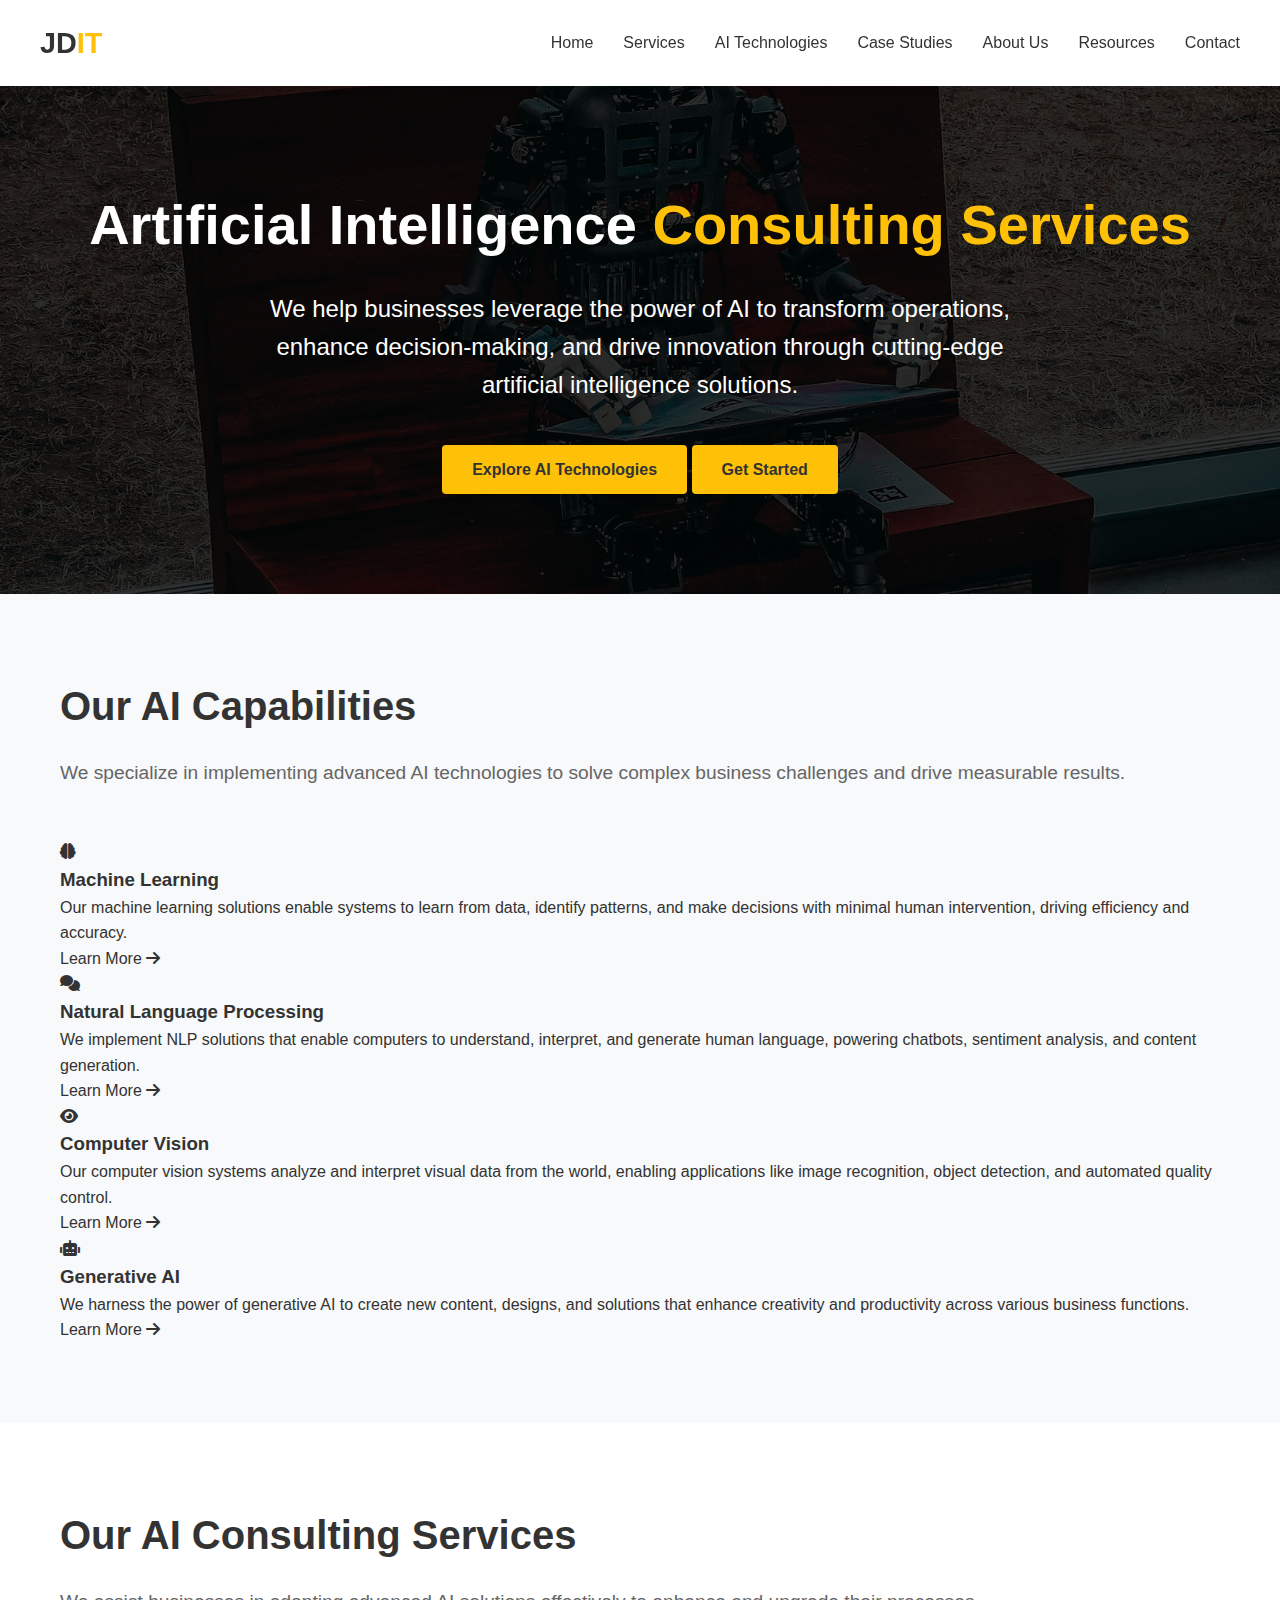
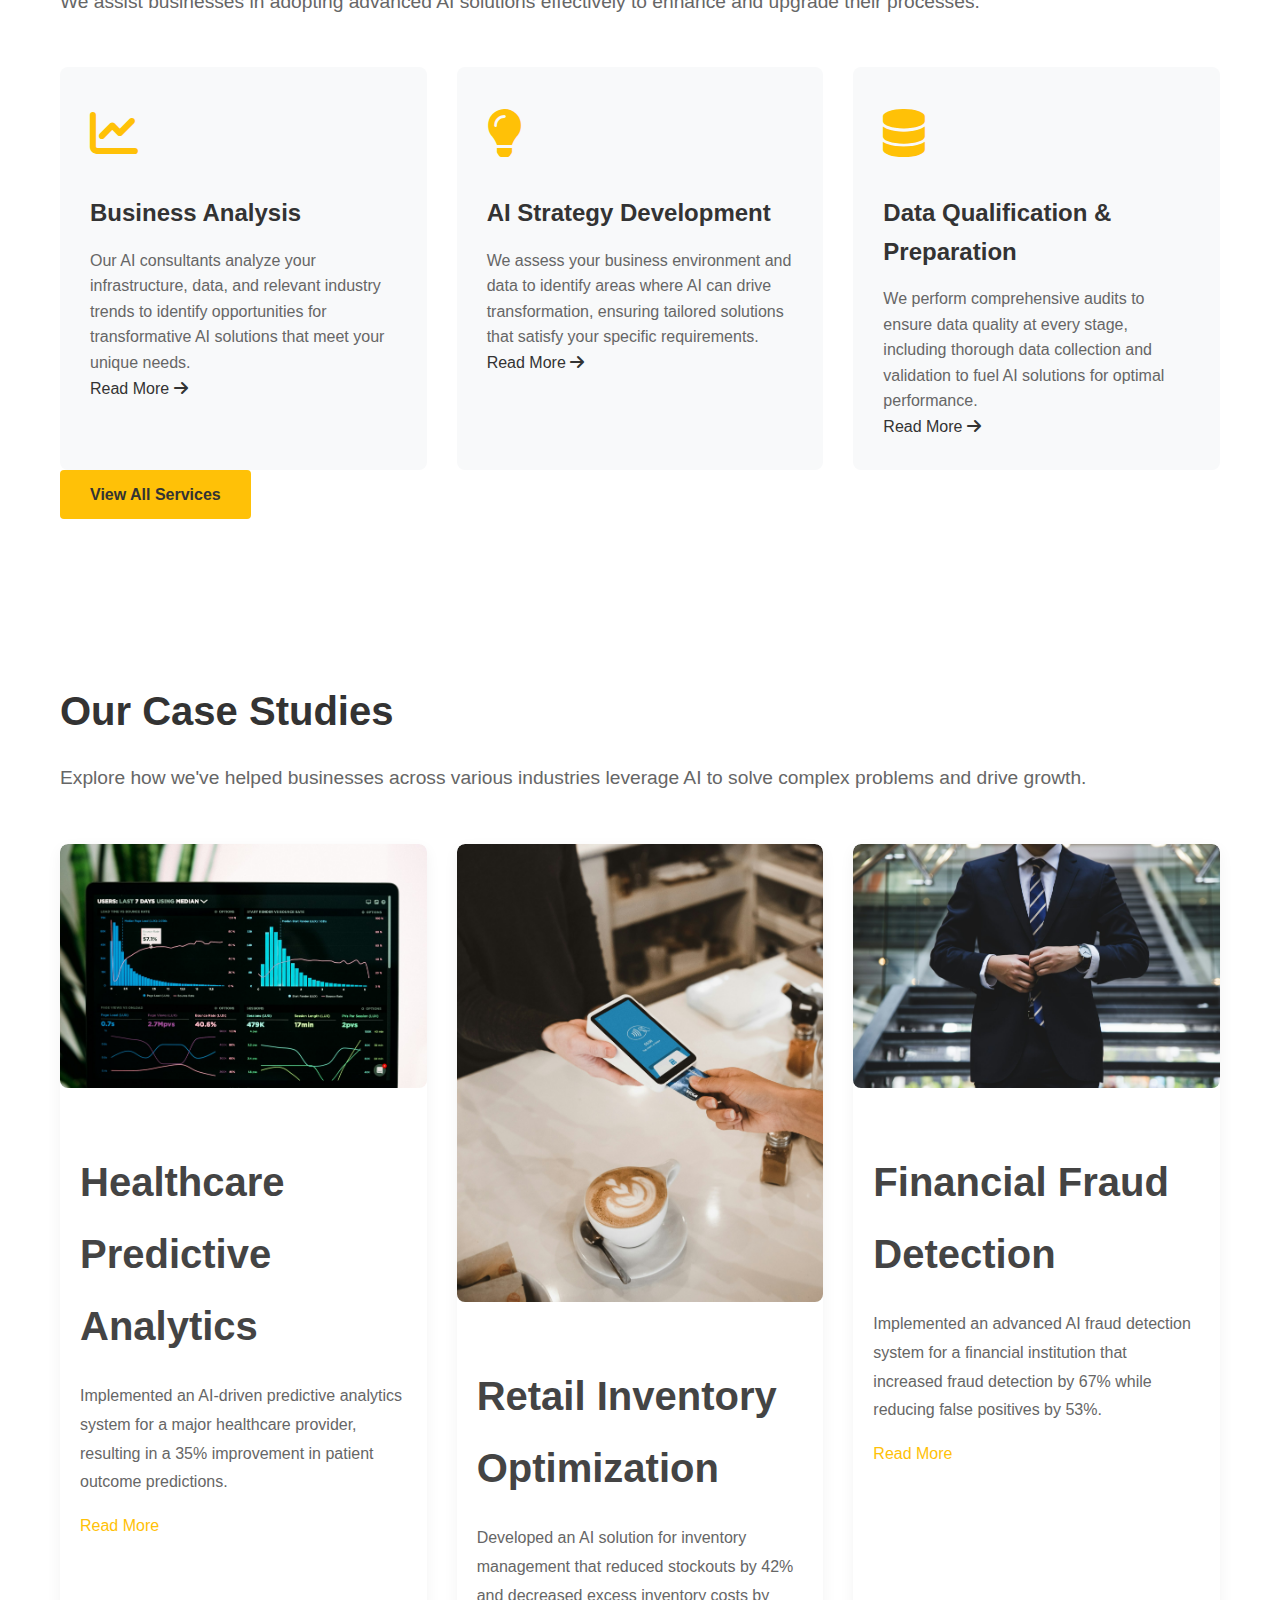
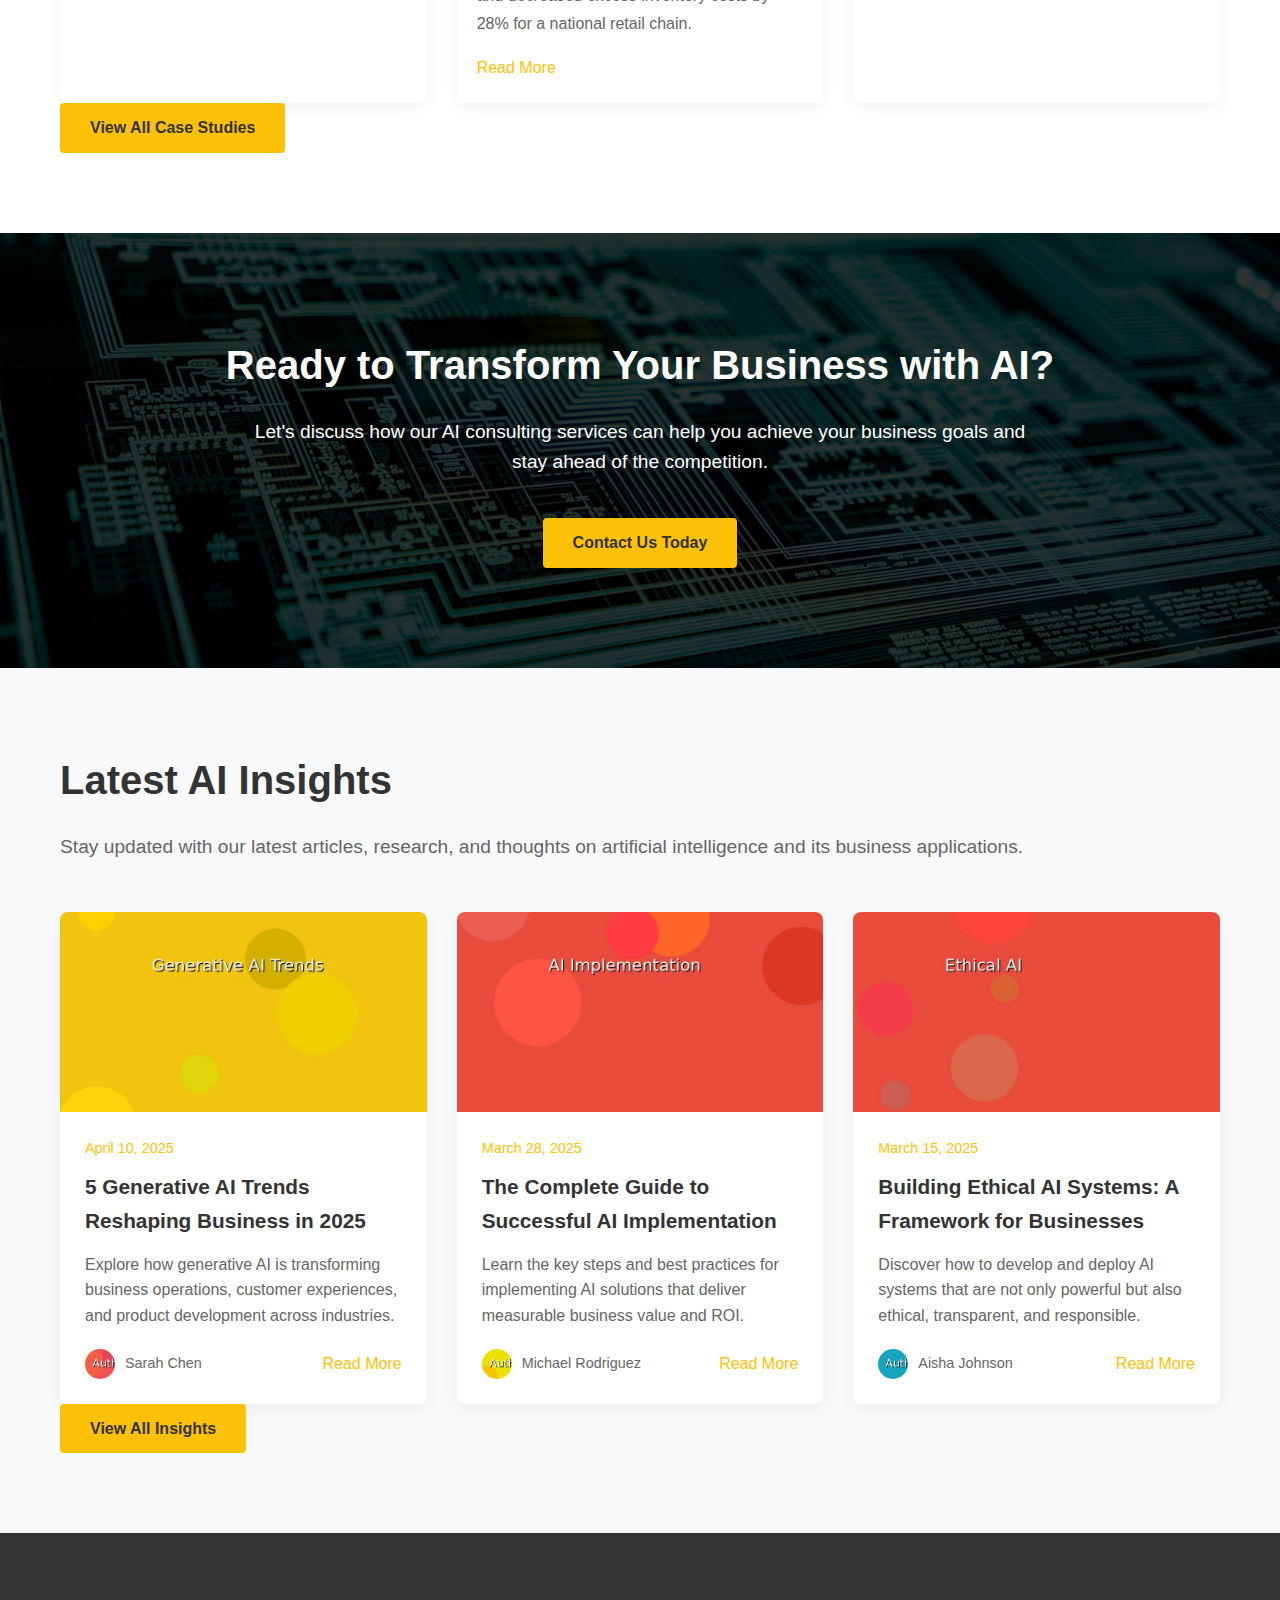
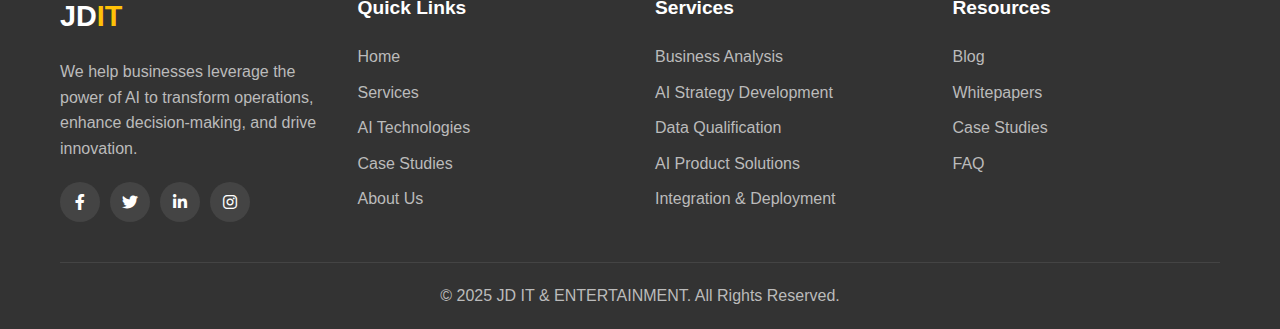
<file: index.html>
<!DOCTYPE html>
<html lang="en">
<head>
    <meta charset="UTF-8">
    <meta name="viewport" content="width=device-width, initial-scale=1.0">
    <meta name="description" content="JD IT & ENTERTAINMENT provides cutting-edge AI consulting services to help businesses transform operations, enhance decision-making, and drive innovation through artificial intelligence solutions.">
    <meta name="keywords" content="AI consulting, artificial intelligence, machine learning, data analytics, business transformation, AI solutions, AI strategy">
    <title>JD IT & ENTERTAINMENT - Artificial Intelligence Consulting Services</title>
    <link rel="stylesheet" href="styles.css">
    <link rel="stylesheet" href="multi-page.css">
    <!-- Font Awesome for Icons -->
    <link rel="stylesheet" href="https://cdnjs.cloudflare.com/ajax/libs/font-awesome/6.0.0/css/all.min.css">
    <!-- Canonical link -->
    <link rel="canonical" href="https://jditandevents.com/">
    <!-- Fix for component inclusion -->
    <script>
    document.addEventListener('DOMContentLoaded', function() {
        // Fix component inclusion
        const includes = document.getElementsByTagName('include');
        const includeHTML = function(callback) {
            let counter = includes.length;
            
            const processInclude = function(include) {
                const src = include.getAttribute('src');
                if (!src) {
                    counter--;
                    if (counter === 0 && callback) callback();
                    return;
                }
                
                fetch(src)
                    .then(response => {
                        if (response.ok) return response.text();
                        throw new Error(`Failed to load ${src}: ${response.status} ${response.statusText}`);
                    })
                    .then(html => {
                        const template = document.createElement('template');
                        template.innerHTML = html;
                        include.parentNode.replaceChild(template.content, include);
                        counter--;
                        if (counter === 0 && callback) callback();
                    })
                    .catch(error => {
                        console.error(error);
                        include.innerHTML = `<p>Error loading component: ${error.message}</p>`;
                        counter--;
                        if (counter === 0 && callback) callback();
                    });
            };
            
            if (includes.length === 0 && callback) callback();
            
            Array.from(includes).forEach(processInclude);
        };
        
        includeHTML();
    });
    </script>
</head>
<body>
    <!-- Header -->
    <include src="header.html"></include>

    <!-- Hero Section -->
    <section class="hero">
        <div class="container">
            <h1 class="hero-title animate">Artificial Intelligence <span>Consulting Services</span></h1>
            <p class="hero-subtitle animate delay-1">We help businesses leverage the power of AI to transform operations, enhance decision-making, and drive innovation through cutting-edge artificial intelligence solutions.</p>
            <div class="hero-buttons animate delay-2">
                <a href="technologies.html" class="btn">Explore AI Technologies</a>
                <a href="contact.html" class="btn btn-outline">Get Started</a>
            </div>
        </div>
    </section>

    <!-- AI Capabilities Section -->
    <section id="capabilities" class="capabilities">
        <div class="container">
            <h2 class="section-title">Our AI Capabilities</h2>
            <p class="section-subtitle">We specialize in implementing advanced AI technologies to solve complex business challenges and drive measurable results.</p>
            
            <div class="capabilities-grid">
                <div class="capability-card">
                    <div class="capability-icon">
                        <i class="fas fa-brain"></i>
                    </div>
                    <h3 class="capability-title">Machine Learning</h3>
                    <p class="capability-description">Our machine learning solutions enable systems to learn from data, identify patterns, and make decisions with minimal human intervention, driving efficiency and accuracy.</p>
                    <a href="technologies.html#machine-learning" class="capability-link">Learn More <i class="fas fa-arrow-right"></i></a>
                </div>
                
                <div class="capability-card">
                    <div class="capability-icon">
                        <i class="fas fa-comments"></i>
                    </div>
                    <h3 class="capability-title">Natural Language Processing</h3>
                    <p class="capability-description">We implement NLP solutions that enable computers to understand, interpret, and generate human language, powering chatbots, sentiment analysis, and content generation.</p>
                    <a href="technologies.html#nlp" class="capability-link">Learn More <i class="fas fa-arrow-right"></i></a>
                </div>
                
                <div class="capability-card">
                    <div class="capability-icon">
                        <i class="fas fa-eye"></i>
                    </div>
                    <h3 class="capability-title">Computer Vision</h3>
                    <p class="capability-description">Our computer vision systems analyze and interpret visual data from the world, enabling applications like image recognition, object detection, and automated quality control.</p>
                    <a href="technologies.html#computer-vision" class="capability-link">Learn More <i class="fas fa-arrow-right"></i></a>
                </div>
                
                <div class="capability-card">
                    <div class="capability-icon">
                        <i class="fas fa-robot"></i>
                    </div>
                    <h3 class="capability-title">Generative AI</h3>
                    <p class="capability-description">We harness the power of generative AI to create new content, designs, and solutions that enhance creativity and productivity across various business functions.</p>
                    <a href="technologies.html#generative-ai" class="capability-link">Learn More <i class="fas fa-arrow-right"></i></a>
                </div>
            </div>
        </div>
    </section>

    <!-- Services Section -->
    <section id="services" class="services">
        <div class="container">
            <h2 class="section-title">Our AI Consulting Services</h2>
            <p class="section-subtitle">We assist businesses in adopting advanced AI solutions effectively to enhance and upgrade their processes.</p>
            
            <div class="services-grid">
                <div class="service-card">
                    <div class="service-icon">
                        <i class="fas fa-chart-line"></i>
                    </div>
                    <h3 class="service-title">Business Analysis</h3>
                    <p class="service-description">Our AI consultants analyze your infrastructure, data, and relevant industry trends to identify opportunities for transformative AI solutions that meet your unique needs.</p>
                    <a href="services.html#business-analysis" class="service-link">Read More <i class="fas fa-arrow-right"></i></a>
                </div>
                
                <div class="service-card">
                    <div class="service-icon">
                        <i class="fas fa-lightbulb"></i>
                    </div>
                    <h3 class="service-title">AI Strategy Development</h3>
                    <p class="service-description">We assess your business environment and data to identify areas where AI can drive transformation, ensuring tailored solutions that satisfy your specific requirements.</p>
                    <a href="services.html#ai-strategy" class="service-link">Read More <i class="fas fa-arrow-right"></i></a>
                </div>
                
                <div class="service-card">
                    <div class="service-icon">
                        <i class="fas fa-database"></i>
                    </div>
                    <h3 class="service-title">Data Qualification & Preparation</h3>
                    <p class="service-description">We perform comprehensive audits to ensure data quality at every stage, including thorough data collection and validation to fuel AI solutions for optimal performance.</p>
                    <a href="services.html#data-qualification" class="service-link">Read More <i class="fas fa-arrow-right"></i></a>
                </div>
            </div>
            
            <div class="services-cta">
                <a href="services.html" class="btn">View All Services</a>
            </div>
        </div>
    </section>

    <!-- Case Studies Section -->
    <section id="case-studies" class="case-studies">
        <div class="container">
            <h2 class="section-title">Our Case Studies</h2>
            <p class="section-subtitle">Explore how we've helped businesses across various industries leverage AI to solve complex problems and drive growth.</p>
            
            <div class="case-studies-grid">
                <div class="case-study-card">
                    <img src="images/case1.jpg" alt="Healthcare AI Predictive Analytics" class="case-study-img">
                    <div class="case-study-content">
                        <h3 class="case-study-title">Healthcare Predictive Analytics</h3>
                        <p class="case-study-description">Implemented an AI-driven predictive analytics system for a major healthcare provider, resulting in a 35% improvement in patient outcome predictions.</p>
                        <a href="case-studies.html#healthcare" class="case-study-link">Read More</a>
                    </div>
                </div>
                
                <div class="case-study-card">
                    <img src="images/case2.jpg" alt="Retail Inventory Optimization with AI" class="case-study-img">
                    <div class="case-study-content">
                        <h3 class="case-study-title">Retail Inventory Optimization</h3>
                        <p class="case-study-description">Developed an AI solution for inventory management that reduced stockouts by 42% and decreased excess inventory costs by 28% for a national retail chain.</p>
                        <a href="case-studies.html#retail" class="case-study-link">Read More</a>
                    </div>
                </div>
                
                <div class="case-study-card">
                    <img src="images/case3.jpg" alt="Financial Fraud Detection with AI" class="case-study-img">
                    <div class="case-study-content">
                        <h3 class="case-study-title">Financial Fraud Detection</h3>
                        <p class="case-study-description">Implemented an advanced AI fraud detection system for a financial institution that increased fraud detection by 67% while reducing false positives by 53%.</p>
                        <a href="case-studies.html#finance" class="case-study-link">Read More</a>
                    </div>
                </div>
            </div>
            
            <div class="case-studies-cta">
                <a href="case-studies.html" class="btn">View All Case Studies</a>
            </div>
        </div>
    </section>

    <!-- CTA Section -->
    <section class="cta">
        <div class="container">
            <h2 class="cta-title">Ready to Transform Your Business with AI?</h2>
            <p class="cta-subtitle">Let's discuss how our AI consulting services can help you achieve your business goals and stay ahead of the competition.</p>
            <a href="contact.html" class="btn">Contact Us Today</a>
        </div>
    </section>

    <!-- Latest Insights Section -->
    <section id="insights" class="insights">
        <div class="container">
            <h2 class="section-title">Latest AI Insights</h2>
            <p class="section-subtitle">Stay updated with our latest articles, research, and thoughts on artificial intelligence and its business applications.</p>
            
            <div class="blog-grid">
                <div class="blog-card">
                    <img src="images/blog/generative-ai-trends.jpg" alt="Generative AI Trends" class="blog-img">
                    <div class="blog-content">
                        <span class="blog-date">April 10, 2025</span>
                        <h3 class="blog-title">5 Generative AI Trends Reshaping Business in 2025</h3>
                        <p class="blog-excerpt">Explore how generative AI is transforming business operations, customer experiences, and product development across industries.</p>
                        <div class="blog-footer">
                            <div class="blog-author">
                                <img src="images/team/author1.jpg" alt="Author" class="blog-author-img">
                                <span class="blog-author-name">Sarah Chen</span>
                            </div>
                            <a href="blog.html#generative-ai-trends" class="blog-link">Read More</a>
                        </div>
                    </div>
                </div>
                
                <div class="blog-card">
                    <img src="images/blog/ai-implementation.jpg" alt="AI Implementation" class="blog-img">
                    <div class="blog-content">
                        <span class="blog-date">March 28, 2025</span>
                        <h3 class="blog-title">The Complete Guide to Successful AI Implementation</h3>
                        <p class="blog-excerpt">Learn the key steps and best practices for implementing AI solutions that deliver measurable business value and ROI.</p>
                        <div class="blog-footer">
                            <div class="blog-author">
                                <img src="images/team/author2.jpg" alt="Author" class="blog-author-img">
                                <span class="blog-author-name">Michael Rodriguez</span>
                            </div>
                            <a href="blog.html#ai-implementation" class="blog-link">Read More</a>
                        </div>
                    </div>
                </div>
                
                <div class="blog-card">
                    <img src="images/blog/ethical-ai.jpg" alt="Ethical AI" class="blog-img">
                    <div class="blog-content">
                        <span class="blog-date">March 15, 2025</span>
                        <h3 class="blog-title">Building Ethical AI Systems: A Framework for Businesses</h3>
                        <p class="blog-excerpt">Discover how to develop and deploy AI systems that are not only powerful but also ethical, transparent, and responsible.</p>
                        <div class="blog-footer">
                            <div class="blog-author">
                                <img src="images/team/author3.jpg" alt="Author" class="blog-author-img">
                                <span class="blog-author-name">Aisha Johnson</span>
                            </div>
                            <a href="blog.html#ethical-ai" class="blog-link">Read More</a>
                        </div>
                    </div>
                </div>
            </div>
            
            <div class="insights-cta">
                <a href="blog.html" class="btn">View All Insights</a>
            </div>
        </div>
    </section>

    <!-- Footer -->
    <include src="footer.html"></include>

    <!-- JavaScript -->
    <script src="main.js"></script>
</body>
</html>
</file>
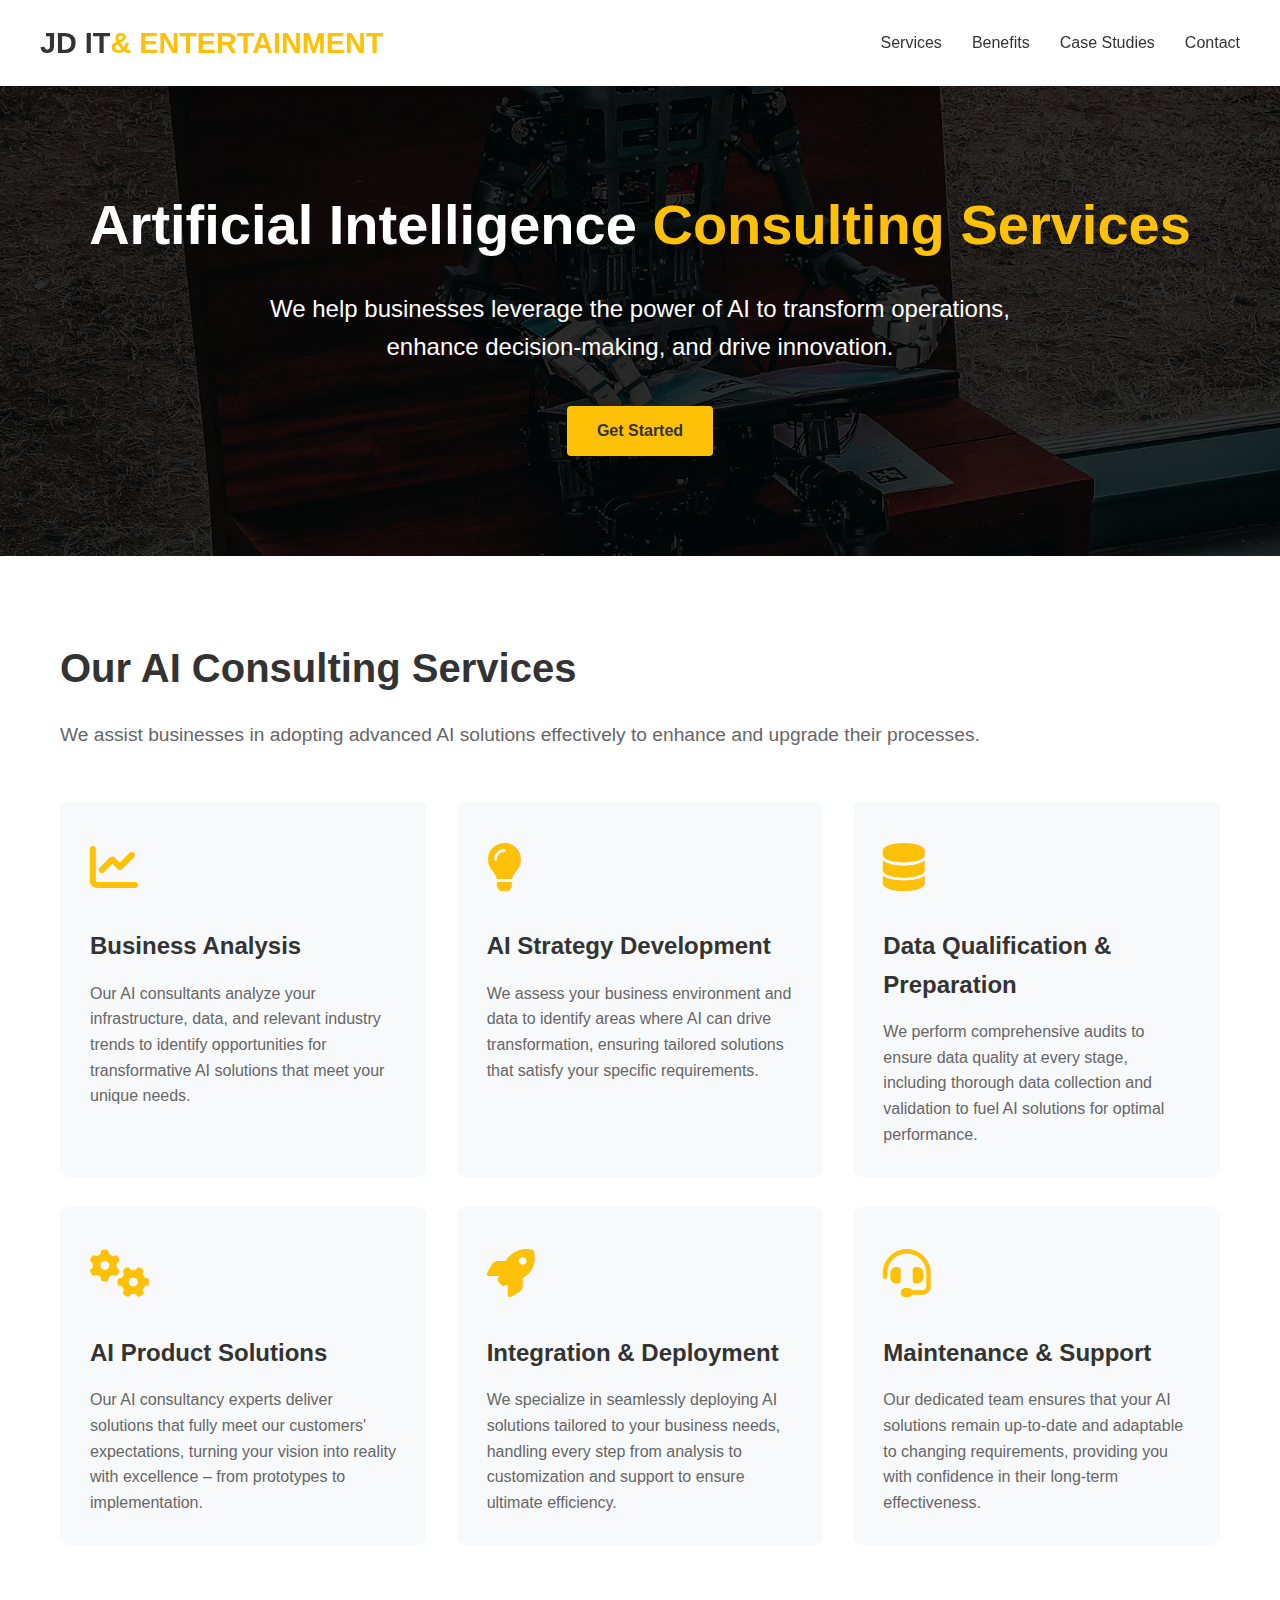
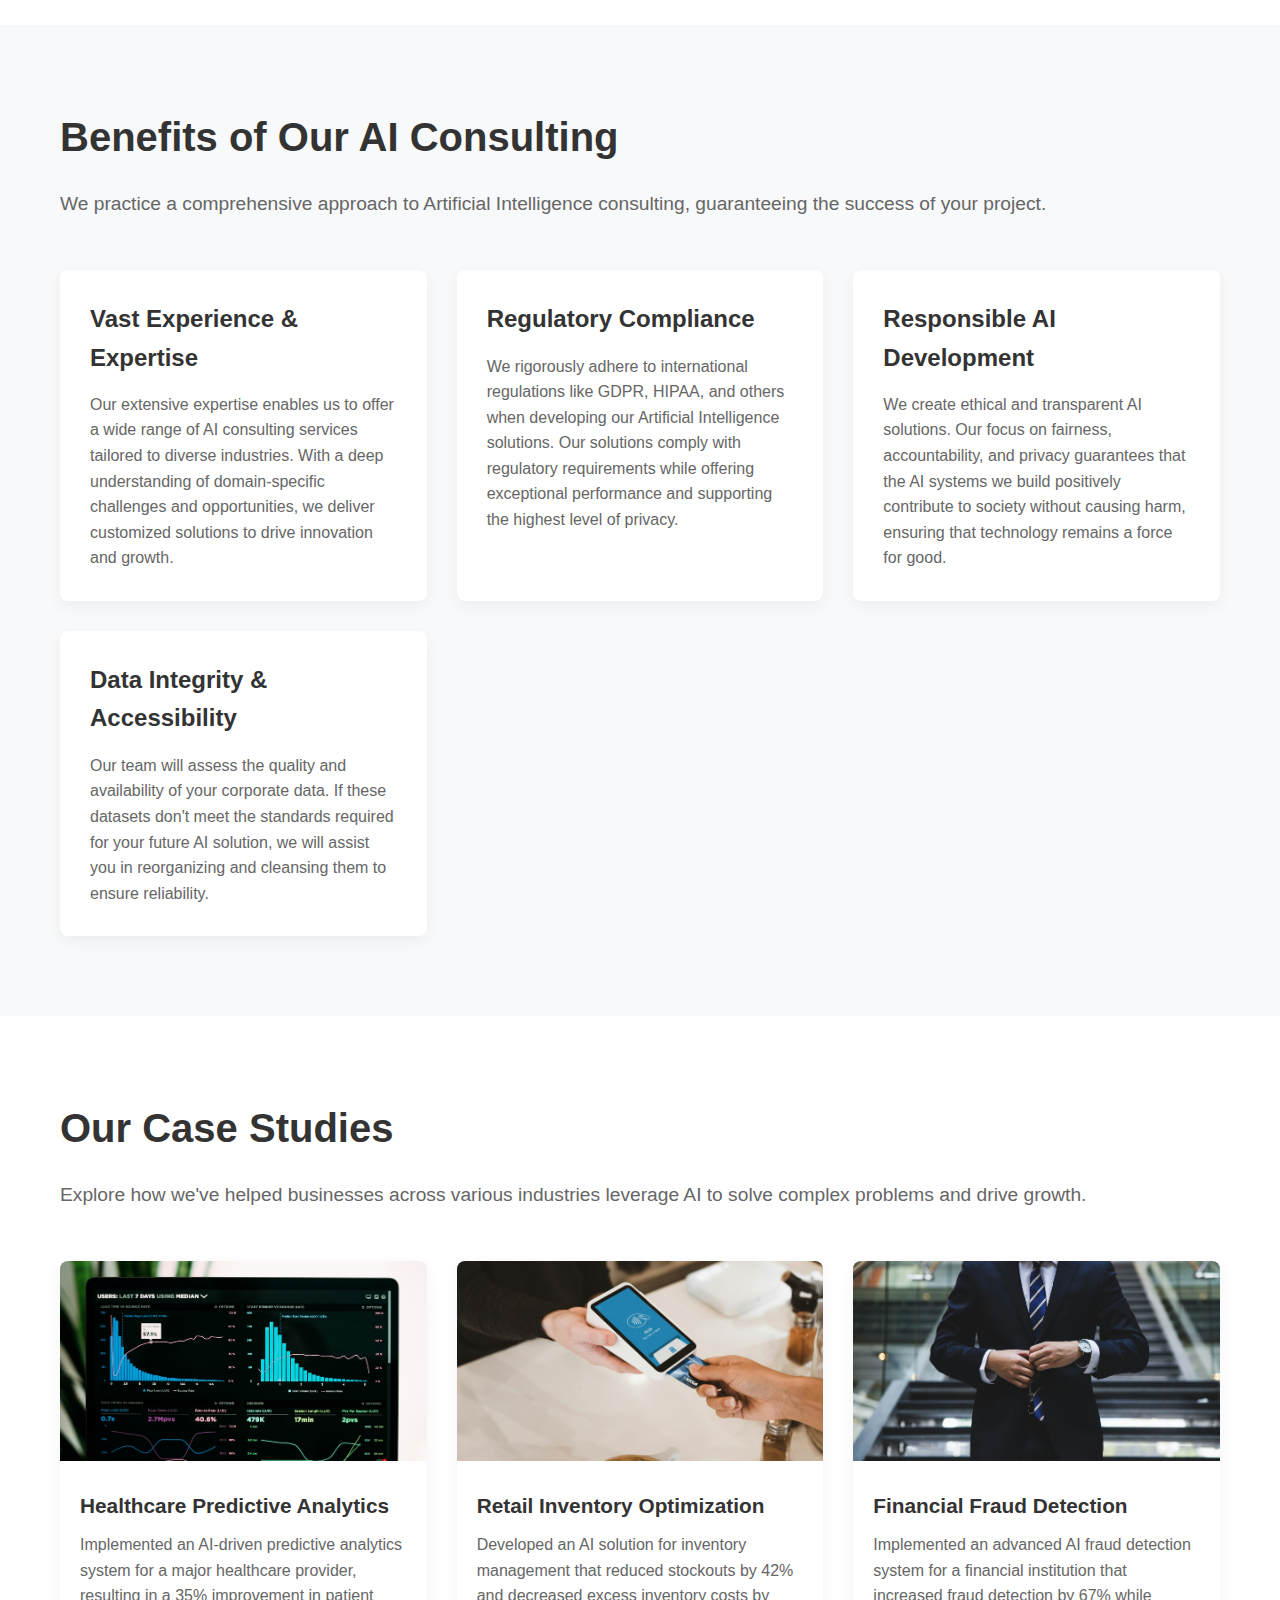
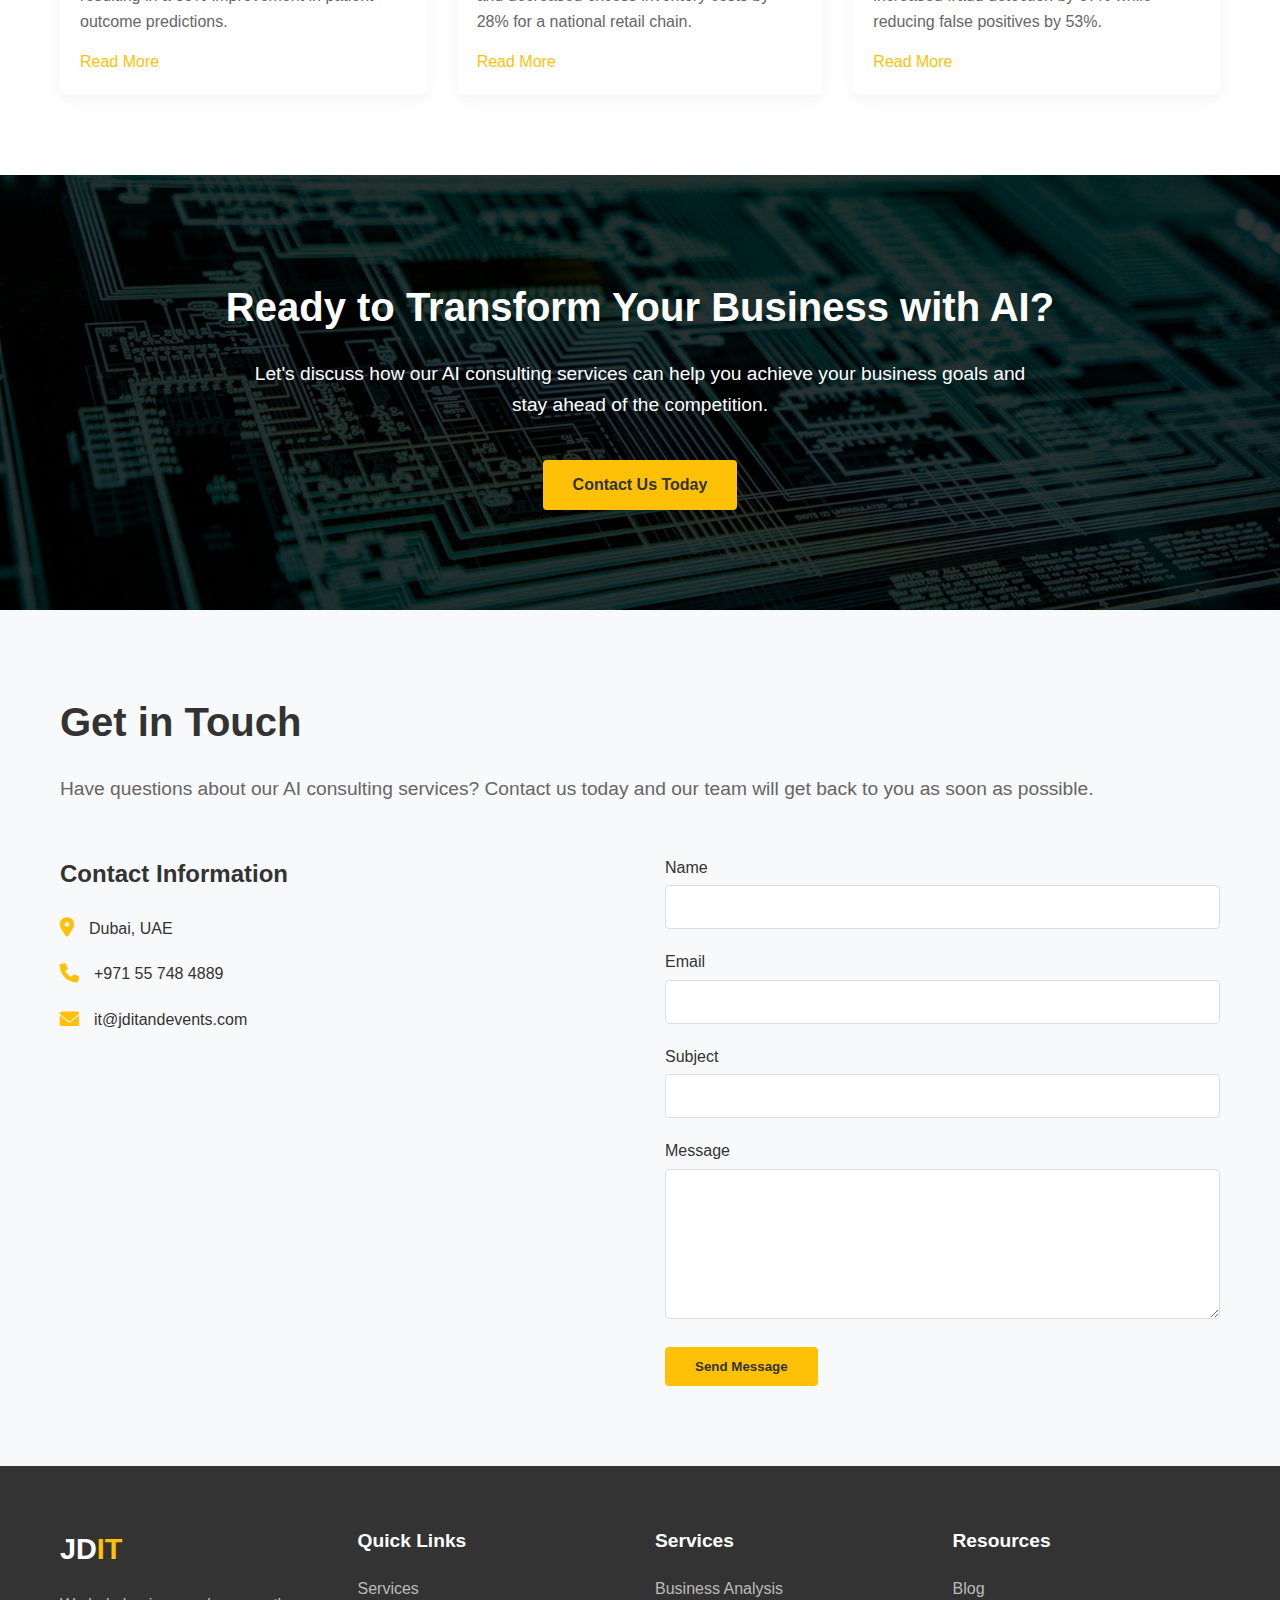
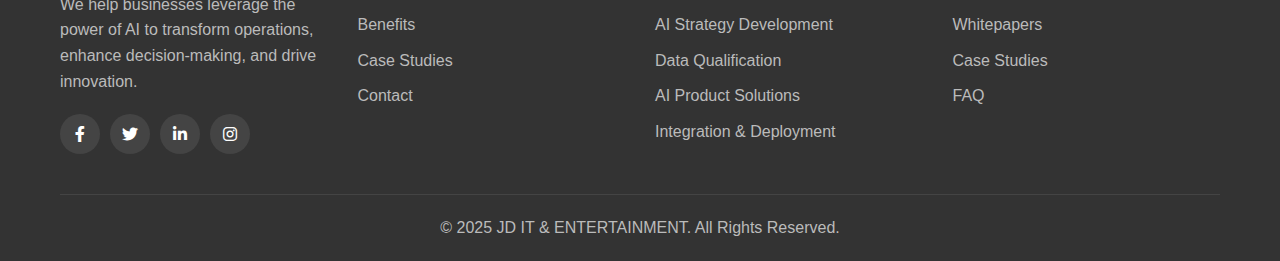
<file: netlify-site/index.html>
<!DOCTYPE html>
<html lang="en">
<head>
    <meta charset="UTF-8">
    <meta name="viewport" content="width=device-width, initial-scale=1.0">
    <title>JD IT & ENTERTAINMENT - Artificial Intelligence Consulting Services</title>
    <link rel="stylesheet" href="css/styles.css">
    <!-- Font Awesome for Icons -->
    <link rel="stylesheet" href="https://cdnjs.cloudflare.com/ajax/libs/font-awesome/6.0.0/css/all.min.css">
</head>
<body>
    <!-- Header -->
    <header>
        <div class="container header-container">
            <a href="#" class="logo">JD IT<span>& ENTERTAINMENT</span></a>
            <nav>
                <ul class="nav-menu">
                    <li class="nav-item"><a href="#services">Services</a></li>
                    <li class="nav-item"><a href="#benefits">Benefits</a></li>
                    <li class="nav-item"><a href="#case-studies">Case Studies</a></li>
                    <li class="nav-item"><a href="#contact">Contact</a></li>
                </ul>
                <div class="mobile-menu-btn">
                    <div></div>
                    <div></div>
                    <div></div>
                </div>
            </nav>
        </div>
    </header>

    <!-- Hero Section -->
    <section class="hero">
        <div class="container">
            <h1 class="hero-title animate">Artificial Intelligence <span>Consulting Services</span></h1>
            <p class="hero-subtitle animate delay-1">We help businesses leverage the power of AI to transform operations, enhance decision-making, and drive innovation.</p>
            <a href="#contact" class="btn animate delay-2">Get Started</a>
        </div>
    </section>

    <!-- Services Section -->
    <section id="services" class="services">
        <div class="container">
            <h2 class="section-title">Our AI Consulting Services</h2>
            <p class="section-subtitle">We assist businesses in adopting advanced AI solutions effectively to enhance and upgrade their processes.</p>
            
            <div class="services-grid">
                <div class="service-card">
                    <div class="service-icon">
                        <i class="fas fa-chart-line"></i>
                    </div>
                    <h3 class="service-title">Business Analysis</h3>
                    <p class="service-description">Our AI consultants analyze your infrastructure, data, and relevant industry trends to identify opportunities for transformative AI solutions that meet your unique needs.</p>
                </div>
                
                <div class="service-card">
                    <div class="service-icon">
                        <i class="fas fa-lightbulb"></i>
                    </div>
                    <h3 class="service-title">AI Strategy Development</h3>
                    <p class="service-description">We assess your business environment and data to identify areas where AI can drive transformation, ensuring tailored solutions that satisfy your specific requirements.</p>
                </div>
                
                <div class="service-card">
                    <div class="service-icon">
                        <i class="fas fa-database"></i>
                    </div>
                    <h3 class="service-title">Data Qualification & Preparation</h3>
                    <p class="service-description">We perform comprehensive audits to ensure data quality at every stage, including thorough data collection and validation to fuel AI solutions for optimal performance.</p>
                </div>
                
                <div class="service-card">
                    <div class="service-icon">
                        <i class="fas fa-cogs"></i>
                    </div>
                    <h3 class="service-title">AI Product Solutions</h3>
                    <p class="service-description">Our AI consultancy experts deliver solutions that fully meet our customers' expectations, turning your vision into reality with excellence – from prototypes to implementation.</p>
                </div>
                
                <div class="service-card">
                    <div class="service-icon">
                        <i class="fas fa-rocket"></i>
                    </div>
                    <h3 class="service-title">Integration & Deployment</h3>
                    <p class="service-description">We specialize in seamlessly deploying AI solutions tailored to your business needs, handling every step from analysis to customization and support to ensure ultimate efficiency.</p>
                </div>
                
                <div class="service-card">
                    <div class="service-icon">
                        <i class="fas fa-headset"></i>
                    </div>
                    <h3 class="service-title">Maintenance & Support</h3>
                    <p class="service-description">Our dedicated team ensures that your AI solutions remain up-to-date and adaptable to changing requirements, providing you with confidence in their long-term effectiveness.</p>
                </div>
            </div>
        </div>
    </section>

    <!-- Benefits Section -->
    <section id="benefits" class="benefits">
        <div class="container">
            <h2 class="section-title">Benefits of Our AI Consulting</h2>
            <p class="section-subtitle">We practice a comprehensive approach to Artificial Intelligence consulting, guaranteeing the success of your project.</p>
            
            <div class="benefits-grid">
                <div class="benefit-card">
                    <h3 class="benefit-title">Vast Experience & Expertise</h3>
                    <p class="benefit-description">Our extensive expertise enables us to offer a wide range of AI consulting services tailored to diverse industries. With a deep understanding of domain-specific challenges and opportunities, we deliver customized solutions to drive innovation and growth.</p>
                </div>
                
                <div class="benefit-card">
                    <h3 class="benefit-title">Regulatory Compliance</h3>
                    <p class="benefit-description">We rigorously adhere to international regulations like GDPR, HIPAA, and others when developing our Artificial Intelligence solutions. Our solutions comply with regulatory requirements while offering exceptional performance and supporting the highest level of privacy.</p>
                </div>
                
                <div class="benefit-card">
                    <h3 class="benefit-title">Responsible AI Development</h3>
                    <p class="benefit-description">We create ethical and transparent AI solutions. Our focus on fairness, accountability, and privacy guarantees that the AI systems we build positively contribute to society without causing harm, ensuring that technology remains a force for good.</p>
                </div>
                
                <div class="benefit-card">
                    <h3 class="benefit-title">Data Integrity & Accessibility</h3>
                    <p class="benefit-description">Our team will assess the quality and availability of your corporate data. If these datasets don't meet the standards required for your future AI solution, we will assist you in reorganizing and cleansing them to ensure reliability.</p>
                </div>
            </div>
        </div>
    </section>

    <!-- Case Studies Section -->
    <section id="case-studies" class="case-studies">
        <div class="container">
            <h2 class="section-title">Our Case Studies</h2>
            <p class="section-subtitle">Explore how we've helped businesses across various industries leverage AI to solve complex problems and drive growth.</p>
            
            <div class="case-studies-grid">
                <div class="case-study-card">
                    <img src="images/case1.jpg" alt="Healthcare AI" class="case-study-img">
                    <div class="case-study-content">
                        <h3 class="case-study-title">Healthcare Predictive Analytics</h3>
                        <p class="case-study-description">Implemented an AI-driven predictive analytics system for a major healthcare provider, resulting in a 35% improvement in patient outcome predictions.</p>
                        <a href="#" class="case-study-link">Read More</a>
                    </div>
                </div>
                
                <div class="case-study-card">
                    <img src="images/case2.jpg" alt="Retail AI" class="case-study-img">
                    <div class="case-study-content">
                        <h3 class="case-study-title">Retail Inventory Optimization</h3>
                        <p class="case-study-description">Developed an AI solution for inventory management that reduced stockouts by 42% and decreased excess inventory costs by 28% for a national retail chain.</p>
                        <a href="#" class="case-study-link">Read More</a>
                    </div>
                </div>
                
                <div class="case-study-card">
                    <img src="images/case3.jpg" alt="Financial AI" class="case-study-img">
                    <div class="case-study-content">
                        <h3 class="case-study-title">Financial Fraud Detection</h3>
                        <p class="case-study-description">Implemented an advanced AI fraud detection system for a financial institution that increased fraud detection by 67% while reducing false positives by 53%.</p>
                        <a href="#" class="case-study-link">Read More</a>
                    </div>
                </div>
            </div>
        </div>
    </section>

    <!-- CTA Section -->
    <section class="cta">
        <div class="container">
            <h2 class="cta-title">Ready to Transform Your Business with AI?</h2>
            <p class="cta-subtitle">Let's discuss how our AI consulting services can help you achieve your business goals and stay ahead of the competition.</p>
            <a href="#contact" class="btn">Contact Us Today</a>
        </div>
    </section>

    <!-- Contact Section -->
    <section id="contact" class="contact">
        <div class="container">
            <h2 class="section-title">Get in Touch</h2>
            <p class="section-subtitle">Have questions about our AI consulting services? Contact us today and our team will get back to you as soon as possible.</p>
            
            <div class="contact-container">
                <div class="contact-info">
                    <h3>Contact Information</h3>
                    <div class="contact-details">
                        <div class="contact-item">
                            <div class="contact-icon">
                                <i class="fas fa-map-marker-alt"></i>
                            </div>
                            <p>Dubai, UAE</p>
                        </div>
                        <div class="contact-item">
                            <div class="contact-icon">
                                <i class="fas fa-phone"></i>
                            </div>
                            <p>+971 55 748 4889</p>
                        </div>
                        <div class="contact-item">
                            <div class="contact-icon">
                                <i class="fas fa-envelope"></i>
                            </div>
                            <p>it@jditandevents.com</p>
                        </div>
                    </div>
                </div>
                
                <div class="contact-form">
                    <form id="contactForm" netlify>
                        <div class="form-group">
                            <label for="name">Name</label>
                            <input type="text" id="name" name="name" required>
                        </div>
                        <div class="form-group">
                            <label for="email">Email</label>
                            <input type="email" id="email" name="email" required>
                        </div>
                        <div class="form-group">
                            <label for="subject">Subject</label>
                            <input type="text" id="subject" name="subject" required>
                        </div>
                        <div class="form-group">
                            <label for="message">Message</label>
                            <textarea id="message" name="message" required></textarea>
                        </div>
                        <button type="submit" class="btn">Send Message</button>
                    </form>
                </div>
            </div>
        </div>
    </section>

    <!-- Footer -->
    <footer>
        <div class="container">
            <div class="footer-container">
                <div class="footer-about">
                    <div class="footer-logo">JD<span>IT</span></div>
                    <p class="footer-description">We help businesses leverage the power of AI to transform operations, enhance decision-making, and drive innovation.</p>
                    <div class="footer-social">
                        <a href="#"><i class="fab fa-facebook-f"></i></a>
                        <a href="#"><i class="fab fa-twitter"></i></a>
                        <a href="#"><i class="fab fa-linkedin-in"></i></a>
                        <a href="#"><i class="fab fa-instagram"></i></a>
                    </div>
                </div>
                
                <div class="footer-links">
                    <h3 class="footer-title">Quick Links</h3>
                    <ul>
                        <li><a href="#services">Services</a></li>
                        <li><a href="#benefits">Benefits</a></li>
                        <li><a href="#case-studies">Case Studies</a></li>
                        <li><a href="#contact">Contact</a></li>
                    </ul>
                </div>
                
                <div class="footer-links">
                    <h3 class="footer-title">Services</h3>
                    <ul>
                        <li><a href="#">Business Analysis</a></li>
                        <li><a href="#">AI Strategy Development</a></li>
                        <li><a href="#">Data Qualification</a></li>
                        <li><a href="#">AI Product Solutions</a></li>
                        <li><a href="#">Integration & Deployment</a></li>
                    </ul>
                </div>
                
                <div class="footer-links">
                    <h3 class="footer-title">Resources</h3>
                    <ul>
                        <li><a href="#">Blog</a></li>
                        <li><a href="#">Whitepapers</a></li>
                        <li><a href="#">Case Studies</a></li>
                        <li><a href="#">FAQ</a></li>
                    </ul>
                </div>
            </div>
            
            <div class="footer-bottom">
                <p>&copy; 2025 JD IT & ENTERTAINMENT. All Rights Reserved.</p>
            </div>
        </div>
    </footer>

    <!-- JavaScript -->
    <script src="js/main.js"></script>
</body>
</html>
</file>
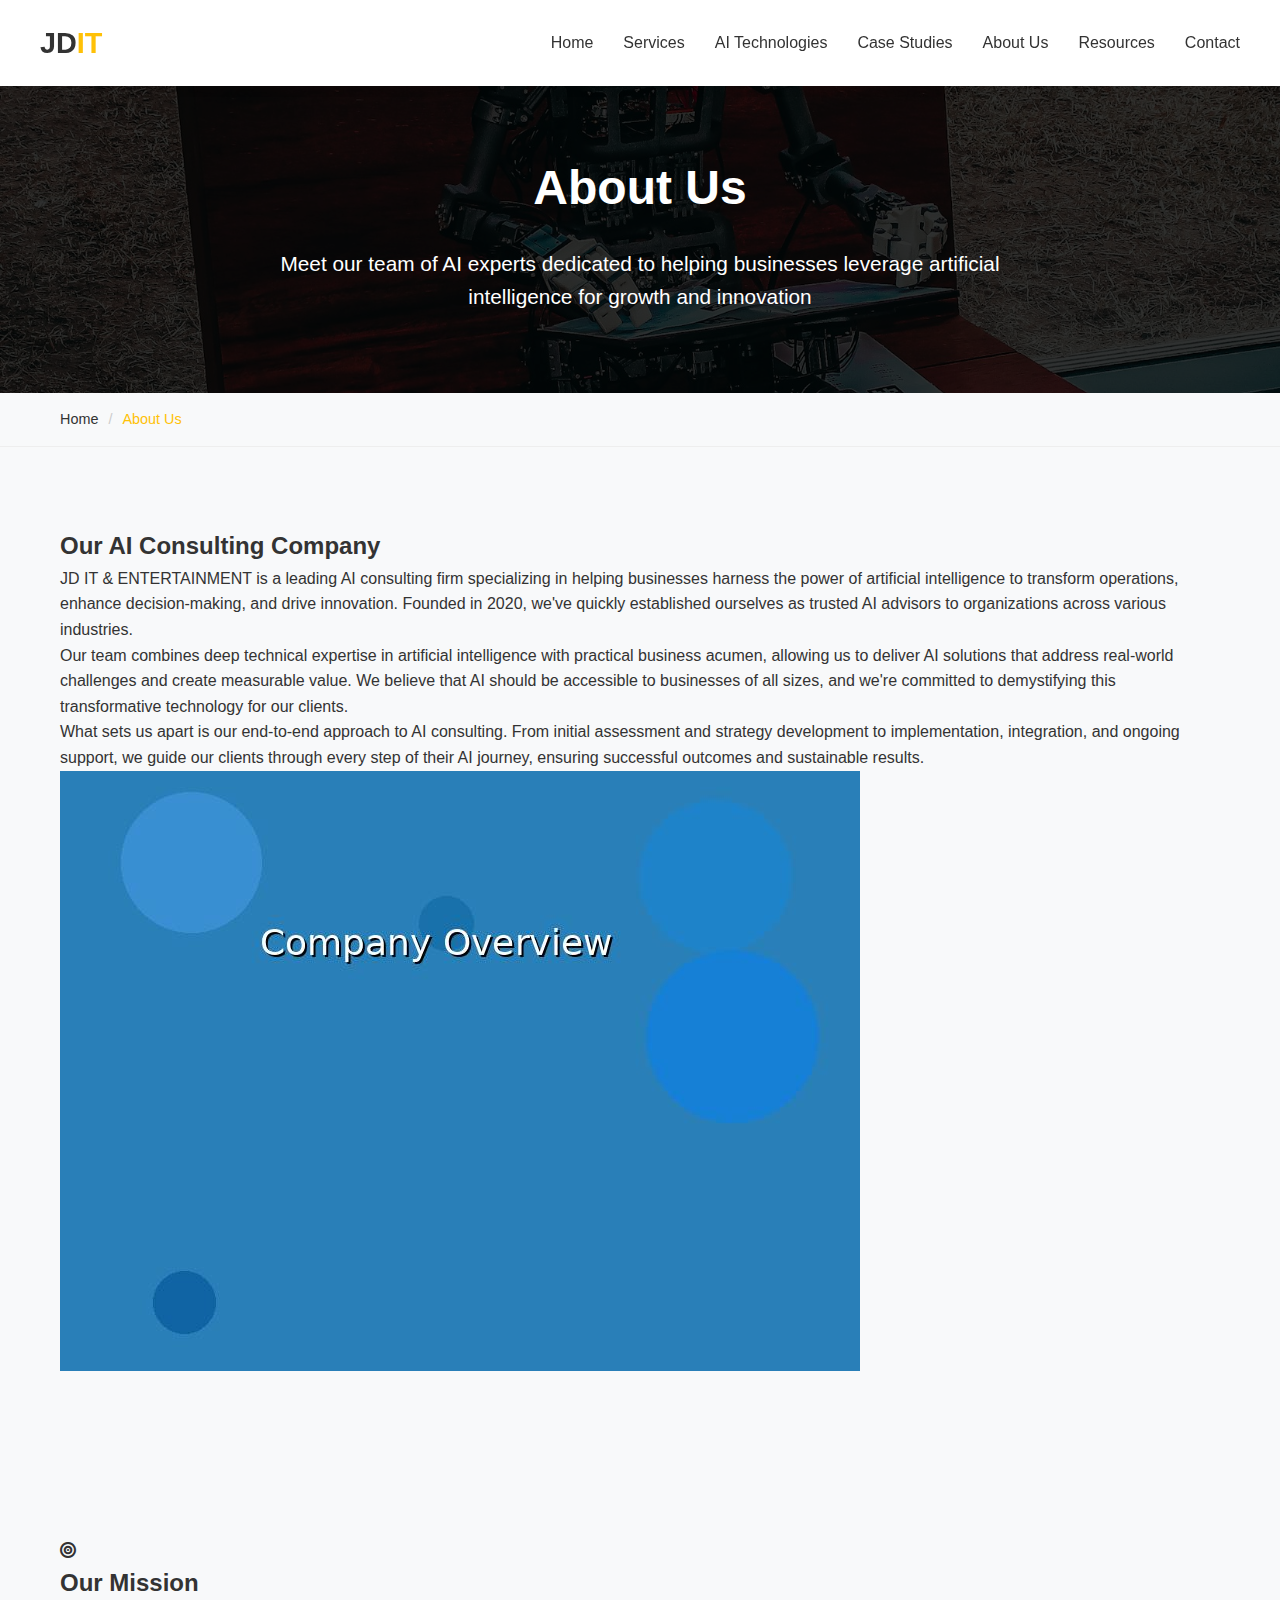
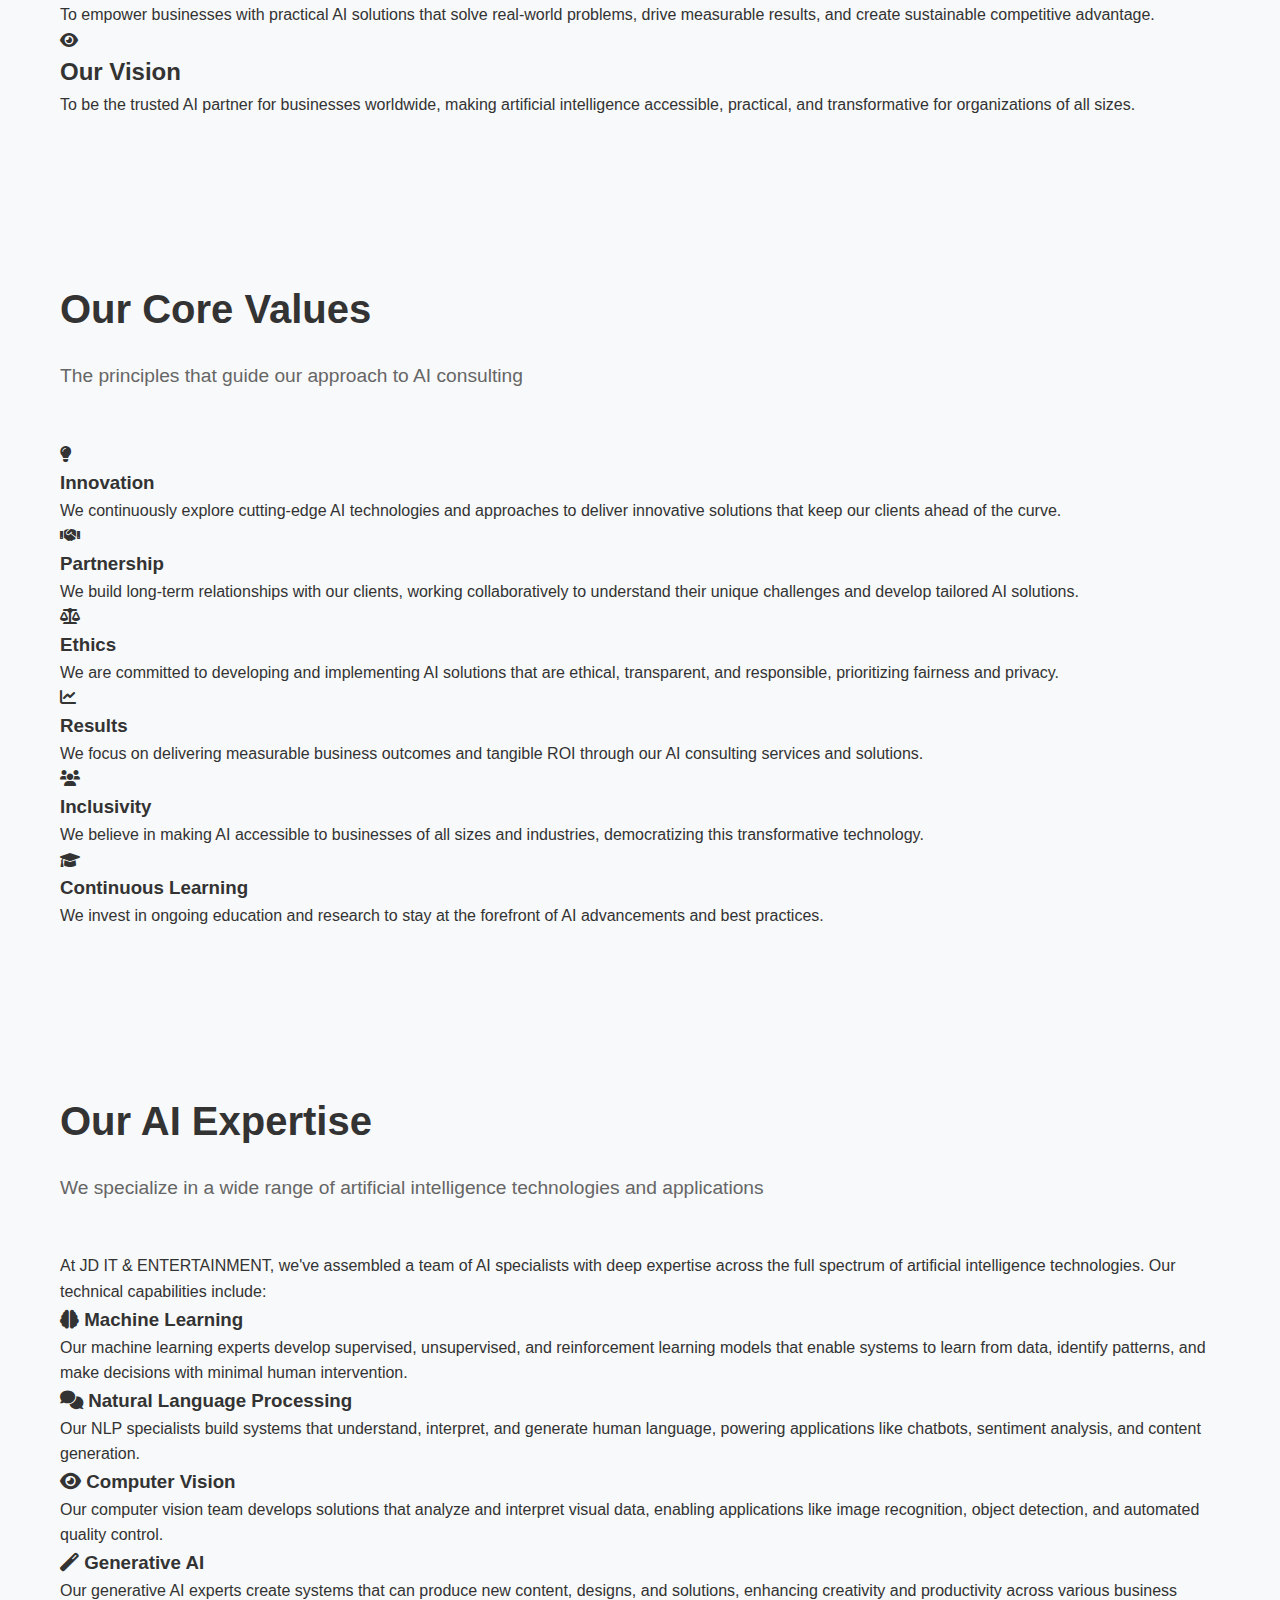
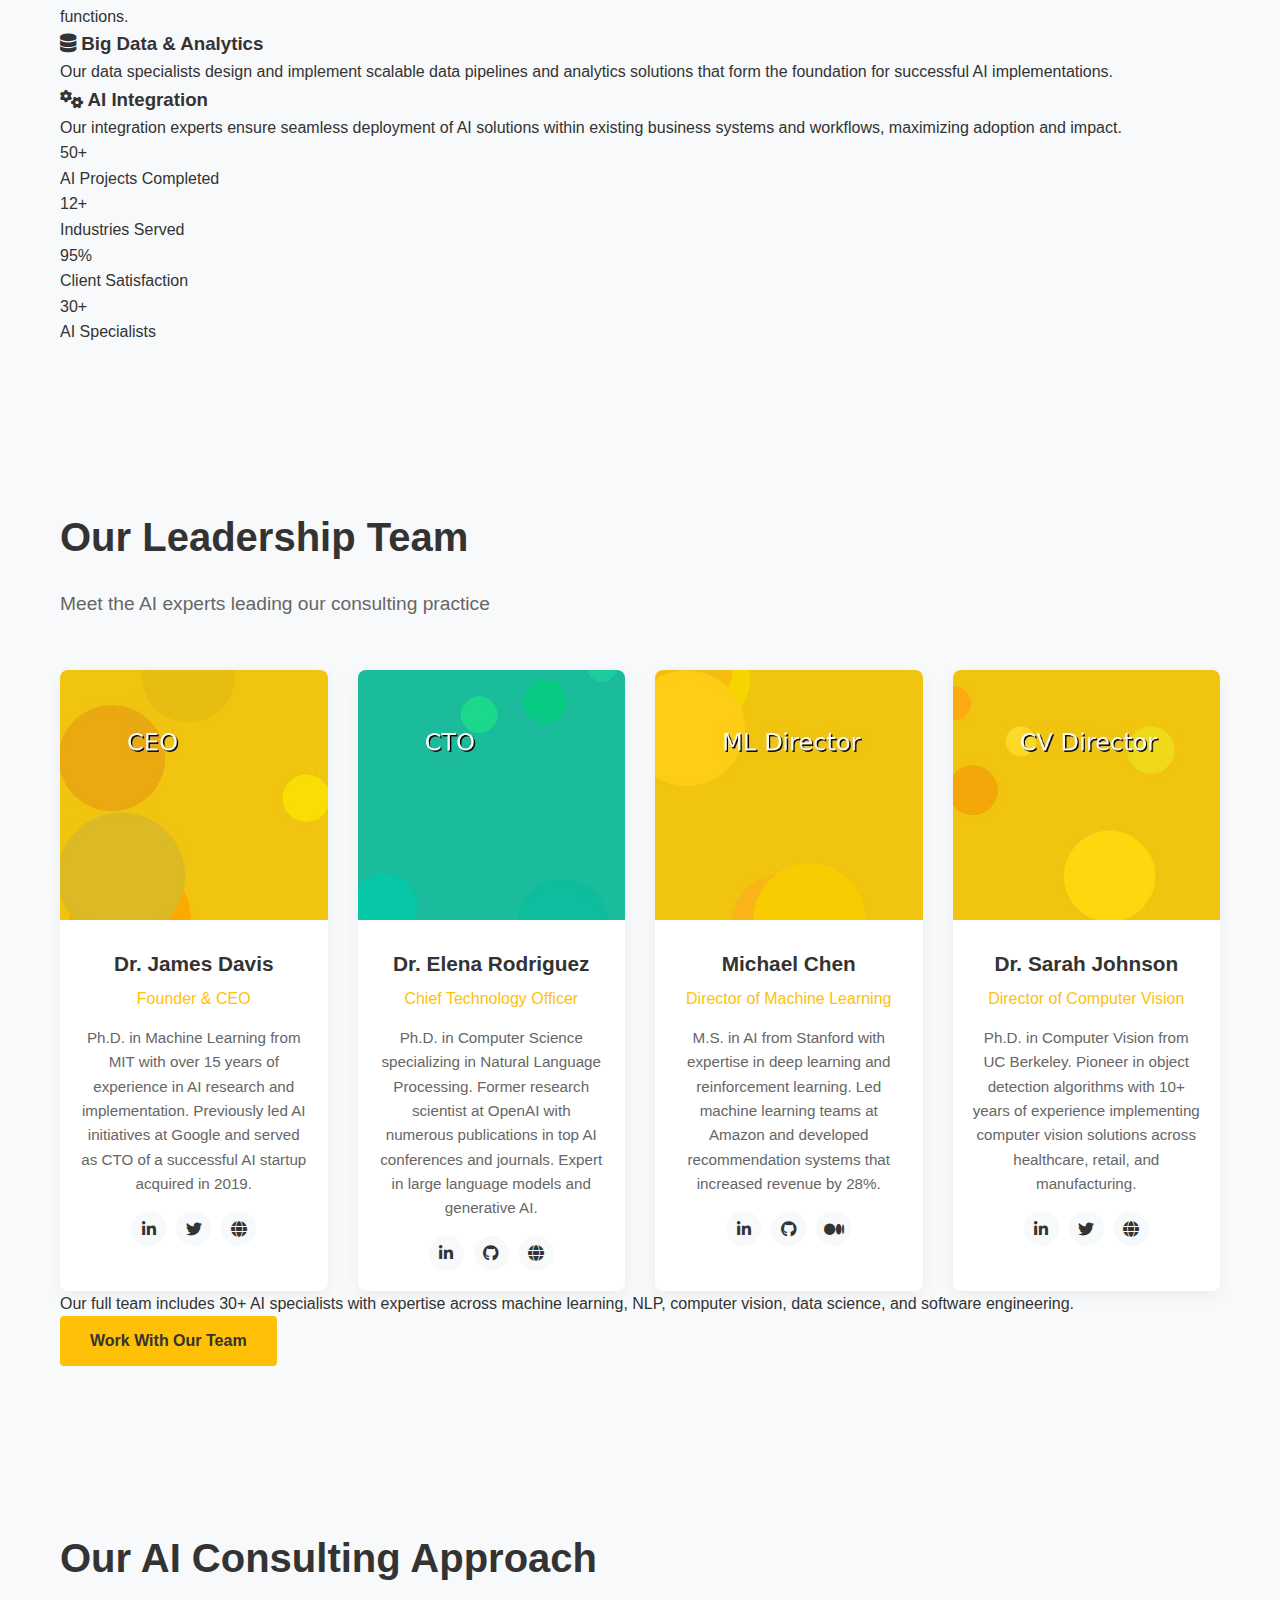
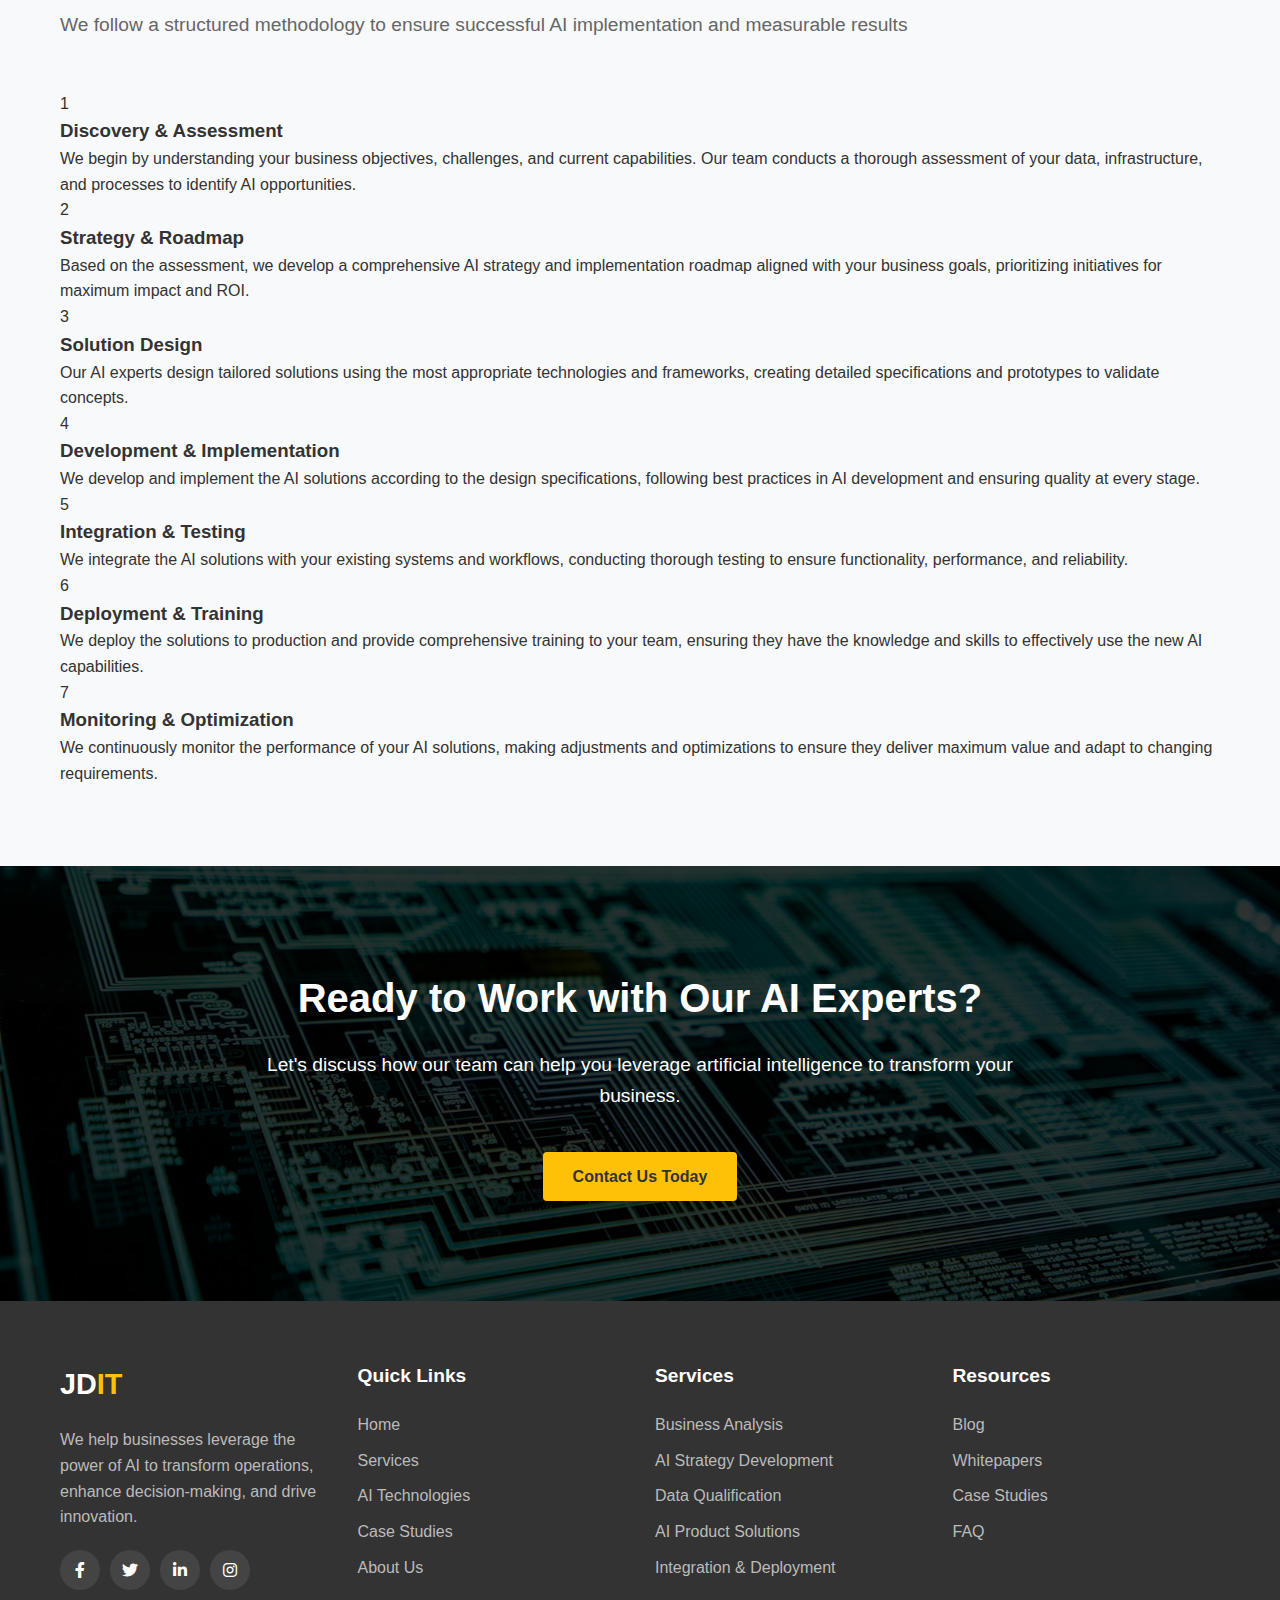
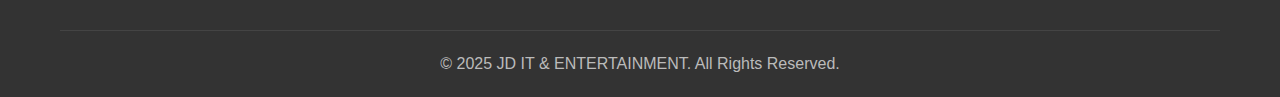
<file: about.html>
<!DOCTYPE html>
<html lang="en">
<head>
    <meta charset="UTF-8">
    <meta name="viewport" content="width=device-width, initial-scale=1.0">
    <meta name="description" content="Meet our team of AI experts with extensive experience in machine learning, natural language processing, computer vision, and generative AI technologies.">
    <meta name="keywords" content="AI experts, artificial intelligence team, machine learning specialists, AI consultants, data scientists">
    <title>About Us | JD IT & ENTERTAINMENT</title>
    <link rel="stylesheet" href="styles.css">
    <link rel="stylesheet" href="multi-page.css">
    <!-- Font Awesome for Icons -->
    <link rel="stylesheet" href="https://cdnjs.cloudflare.com/ajax/libs/font-awesome/6.0.0/css/all.min.css">
    <!-- Canonical link -->
    <link rel="canonical" href="https://jditandevents.com/about.html">
</head>
<body>
    <!-- Header -->
    <include src="header.html"></include>

    <!-- Page Header -->
    <section class="page-header">
        <div class="container">
            <h1 class="page-title">About Us</h1>
            <p class="page-subtitle">Meet our team of AI experts dedicated to helping businesses leverage artificial intelligence for growth and innovation</p>
        </div>
    </section>

    <!-- Breadcrumbs -->
    <div class="breadcrumbs">
        <div class="container">
            <div class="breadcrumbs-container">
                <ul class="breadcrumbs-list">
                    <li class="breadcrumbs-item"><a href="/">Home</a></li>
                    <li class="breadcrumbs-item active">About Us</li>
                </ul>
            </div>
        </div>
    </div>

    <!-- Company Overview -->
    <section class="company-overview">
        <div class="container">
            <div class="overview-content">
                <div class="overview-text">
                    <h2>Our AI Consulting Company</h2>
                    <p>JD IT & ENTERTAINMENT is a leading AI consulting firm specializing in helping businesses harness the power of artificial intelligence to transform operations, enhance decision-making, and drive innovation. Founded in 2020, we've quickly established ourselves as trusted AI advisors to organizations across various industries.</p>
                    <p>Our team combines deep technical expertise in artificial intelligence with practical business acumen, allowing us to deliver AI solutions that address real-world challenges and create measurable value. We believe that AI should be accessible to businesses of all sizes, and we're committed to demystifying this transformative technology for our clients.</p>
                    <p>What sets us apart is our end-to-end approach to AI consulting. From initial assessment and strategy development to implementation, integration, and ongoing support, we guide our clients through every step of their AI journey, ensuring successful outcomes and sustainable results.</p>
                </div>
                <div class="overview-image">
                    <img src="images/about/company-overview.jpg" alt="JD IT & ENTERTAINMENT Office" class="overview-img">
                </div>
            </div>
        </div>
    </section>

    <!-- Our Mission & Vision -->
    <section class="mission-vision">
        <div class="container">
            <div class="mission-vision-content">
                <div class="mission-content">
                    <div class="mission-icon">
                        <i class="fas fa-bullseye"></i>
                    </div>
                    <h2>Our Mission</h2>
                    <p>To empower businesses with practical AI solutions that solve real-world problems, drive measurable results, and create sustainable competitive advantage.</p>
                </div>
                
                <div class="vision-content">
                    <div class="vision-icon">
                        <i class="fas fa-eye"></i>
                    </div>
                    <h2>Our Vision</h2>
                    <p>To be the trusted AI partner for businesses worldwide, making artificial intelligence accessible, practical, and transformative for organizations of all sizes.</p>
                </div>
            </div>
        </div>
    </section>

    <!-- Our Values -->
    <section class="values-section">
        <div class="container">
            <h2 class="section-title">Our Core Values</h2>
            <p class="section-subtitle">The principles that guide our approach to AI consulting</p>
            
            <div class="values-grid">
                <div class="value-card">
                    <div class="value-icon">
                        <i class="fas fa-lightbulb"></i>
                    </div>
                    <h3>Innovation</h3>
                    <p>We continuously explore cutting-edge AI technologies and approaches to deliver innovative solutions that keep our clients ahead of the curve.</p>
                </div>
                
                <div class="value-card">
                    <div class="value-icon">
                        <i class="fas fa-handshake"></i>
                    </div>
                    <h3>Partnership</h3>
                    <p>We build long-term relationships with our clients, working collaboratively to understand their unique challenges and develop tailored AI solutions.</p>
                </div>
                
                <div class="value-card">
                    <div class="value-icon">
                        <i class="fas fa-balance-scale"></i>
                    </div>
                    <h3>Ethics</h3>
                    <p>We are committed to developing and implementing AI solutions that are ethical, transparent, and responsible, prioritizing fairness and privacy.</p>
                </div>
                
                <div class="value-card">
                    <div class="value-icon">
                        <i class="fas fa-chart-line"></i>
                    </div>
                    <h3>Results</h3>
                    <p>We focus on delivering measurable business outcomes and tangible ROI through our AI consulting services and solutions.</p>
                </div>
                
                <div class="value-card">
                    <div class="value-icon">
                        <i class="fas fa-users"></i>
                    </div>
                    <h3>Inclusivity</h3>
                    <p>We believe in making AI accessible to businesses of all sizes and industries, democratizing this transformative technology.</p>
                </div>
                
                <div class="value-card">
                    <div class="value-icon">
                        <i class="fas fa-graduation-cap"></i>
                    </div>
                    <h3>Continuous Learning</h3>
                    <p>We invest in ongoing education and research to stay at the forefront of AI advancements and best practices.</p>
                </div>
            </div>
        </div>
    </section>

    <!-- Our AI Expertise -->
    <section class="expertise-section">
        <div class="container">
            <h2 class="section-title">Our AI Expertise</h2>
            <p class="section-subtitle">We specialize in a wide range of artificial intelligence technologies and applications</p>
            
            <div class="expertise-content">
                <div class="expertise-text">
                    <p>At JD IT & ENTERTAINMENT, we've assembled a team of AI specialists with deep expertise across the full spectrum of artificial intelligence technologies. Our technical capabilities include:</p>
                    
                    <div class="expertise-areas">
                        <div class="expertise-area">
                            <h3><i class="fas fa-brain"></i> Machine Learning</h3>
                            <p>Our machine learning experts develop supervised, unsupervised, and reinforcement learning models that enable systems to learn from data, identify patterns, and make decisions with minimal human intervention.</p>
                        </div>
                        
                        <div class="expertise-area">
                            <h3><i class="fas fa-comments"></i> Natural Language Processing</h3>
                            <p>Our NLP specialists build systems that understand, interpret, and generate human language, powering applications like chatbots, sentiment analysis, and content generation.</p>
                        </div>
                        
                        <div class="expertise-area">
                            <h3><i class="fas fa-eye"></i> Computer Vision</h3>
                            <p>Our computer vision team develops solutions that analyze and interpret visual data, enabling applications like image recognition, object detection, and automated quality control.</p>
                        </div>
                        
                        <div class="expertise-area">
                            <h3><i class="fas fa-magic"></i> Generative AI</h3>
                            <p>Our generative AI experts create systems that can produce new content, designs, and solutions, enhancing creativity and productivity across various business functions.</p>
                        </div>
                        
                        <div class="expertise-area">
                            <h3><i class="fas fa-database"></i> Big Data & Analytics</h3>
                            <p>Our data specialists design and implement scalable data pipelines and analytics solutions that form the foundation for successful AI implementations.</p>
                        </div>
                        
                        <div class="expertise-area">
                            <h3><i class="fas fa-cogs"></i> AI Integration</h3>
                            <p>Our integration experts ensure seamless deployment of AI solutions within existing business systems and workflows, maximizing adoption and impact.</p>
                        </div>
                    </div>
                </div>
                
                <div class="expertise-stats">
                    <div class="stat-card">
                        <div class="stat-value">50+</div>
                        <div class="stat-label">AI Projects Completed</div>
                    </div>
                    
                    <div class="stat-card">
                        <div class="stat-value">12+</div>
                        <div class="stat-label">Industries Served</div>
                    </div>
                    
                    <div class="stat-card">
                        <div class="stat-value">95%</div>
                        <div class="stat-label">Client Satisfaction</div>
                    </div>
                    
                    <div class="stat-card">
                        <div class="stat-value">30+</div>
                        <div class="stat-label">AI Specialists</div>
                    </div>
                </div>
            </div>
        </div>
    </section>

    <!-- Leadership Team -->
    <section class="team-section">
        <div class="container">
            <h2 class="section-title">Our Leadership Team</h2>
            <p class="section-subtitle">Meet the AI experts leading our consulting practice</p>
            
            <div class="team-grid">
                <div class="team-card">
                    <img src="images/team/ceo.jpg" alt="CEO" class="team-img">
                    <div class="team-content">
                        <h3 class="team-name">Dr. James Davis</h3>
                        <p class="team-position">Founder & CEO</p>
                        <p class="team-bio">Ph.D. in Machine Learning from MIT with over 15 years of experience in AI research and implementation. Previously led AI initiatives at Google and served as CTO of a successful AI startup acquired in 2019.</p>
                        <div class="team-social">
                            <a href="#"><i class="fab fa-linkedin-in"></i></a>
                            <a href="#"><i class="fab fa-twitter"></i></a>
                            <a href="#"><i class="fas fa-globe"></i></a>
                        </div>
                    </div>
                </div>
                
                <div class="team-card">
                    <img src="images/team/cto.jpg" alt="CTO" class="team-img">
                    <div class="team-content">
                        <h3 class="team-name">Dr. Elena Rodriguez</h3>
                        <p class="team-position">Chief Technology Officer</p>
                        <p class="team-bio">Ph.D. in Computer Science specializing in Natural Language Processing. Former research scientist at OpenAI with numerous publications in top AI conferences and journals. Expert in large language models and generative AI.</p>
                        <div class="team-social">
                            <a href="#"><i class="fab fa-linkedin-in"></i></a>
                            <a href="#"><i class="fab fa-github"></i></a>
                            <a href="#"><i class="fas fa-globe"></i></a>
                        </div>
                    </div>
                </div>
                
                <div class="team-card">
                    <img src="images/team/ml-director.jpg" alt="ML Director" class="team-img">
                    <div class="team-content">
                        <h3 class="team-name">Michael Chen</h3>
                        <p class="team-position">Director of Machine Learning</p>
                        <p class="team-bio">M.S. in AI from Stanford with expertise in deep learning and reinforcement learning. Led machine learning teams at Amazon and developed recommendation systems that increased revenue by 28%.</p>
                        <div class="team-social">
                            <a href="#"><i class="fab fa-linkedin-in"></i></a>
                            <a href="#"><i class="fab fa-github"></i></a>
                            <a href="#"><i class="fab fa-medium"></i></a>
                        </div>
                    </div>
                </div>
                
                <div class="team-card">
                    <img src="images/team/cv-director.jpg" alt="CV Director" class="team-img">
                    <div class="team-content">
                        <h3 class="team-name">Dr. Sarah Johnson</h3>
                        <p class="team-position">Director of Computer Vision</p>
                        <p class="team-bio">Ph.D. in Computer Vision from UC Berkeley. Pioneer in object detection algorithms with 10+ years of experience implementing computer vision solutions across healthcare, retail, and manufacturing.</p>
                        <div class="team-social">
                            <a href="#"><i class="fab fa-linkedin-in"></i></a>
                            <a href="#"><i class="fab fa-twitter"></i></a>
                            <a href="#"><i class="fas fa-globe"></i></a>
                        </div>
                    </div>
                </div>
            </div>
            
            <div class="team-cta">
                <p>Our full team includes 30+ AI specialists with expertise across machine learning, NLP, computer vision, data science, and software engineering.</p>
                <a href="contact.html" class="btn">Work With Our Team</a>
            </div>
        </div>
    </section>

    <!-- Our Approach -->
    <section class="approach-section">
        <div class="container">
            <h2 class="section-title">Our AI Consulting Approach</h2>
            <p class="section-subtitle">We follow a structured methodology to ensure successful AI implementation and measurable results</p>
            
            <div class="approach-steps">
                <div class="approach-step">
                    <div class="step-number">1</div>
                    <div class="step-content">
                        <h3>Discovery & Assessment</h3>
                        <p>We begin by understanding your business objectives, challenges, and current capabilities. Our team conducts a thorough assessment of your data, infrastructure, and processes to identify AI opportunities.</p>
                    </div>
                </div>
                
                <div class="approach-step">
                    <div class="step-number">2</div>
                    <div class="step-content">
                        <h3>Strategy & Roadmap</h3>
                        <p>Based on the assessment, we develop a comprehensive AI strategy and implementation roadmap aligned with your business goals, prioritizing initiatives for maximum impact and ROI.</p>
                    </div>
                </div>
                
                <div class="approach-step">
                    <div class="step-number">3</div>
                    <div class="step-content">
                        <h3>Solution Design</h3>
                        <p>Our AI experts design tailored solutions using the most appropriate technologies and frameworks, creating detailed specifications and prototypes to validate concepts.</p>
                    </div>
                </div>
                
                <div class="approach-step">
                    <div class="step-number">4</div>
                    <div class="step-content">
                        <h3>Development & Implementation</h3>
                        <p>We develop and implement the AI solutions according to the design specifications, following best practices in AI development and ensuring quality at every stage.</p>
                    </div>
                </div>
                
                <div class="approach-step">
                    <div class="step-number">5</div>
                    <div class="step-content">
                        <h3>Integration & Testing</h3>
                        <p>We integrate the AI solutions with your existing systems and workflows, conducting thorough testing to ensure functionality, performance, and reliability.</p>
                    </div>
                </div>
                
                <div class="approach-step">
                    <div class="step-number">6</div>
                    <div class="step-content">
                        <h3>Deployment & Training</h3>
                        <p>We deploy the solutions to production and provide comprehensive training to your team, ensuring they have the knowledge and skills to effectively use the new AI capabilities.</p>
                    </div>
                </div>
                
                <div class="approach-step">
                    <div class="step-number">7</div>
                    <div class="step-content">
                        <h3>Monitoring & Optimization</h3>
                        <p>We continuously monitor the performance of your AI solutions, making adjustments and optimizations to ensure they deliver maximum value and adapt to changing requirements.</p>
                    </div>
                </div>
            </div>
        </div>
    </section>

    <!-- CTA Section -->
    <section class="cta">
        <div class="container">
            <h2 class="cta-title">Ready to Work with Our AI Experts?</h2>
            <p class="cta-subtitle">Let's discuss how our team can help you leverage artificial intelligence to transform your business.</p>
            <a href="contact.html" class="btn">Contact Us Today</a>
        </div>
    </section>

    <!-- Footer -->
    <include src="footer.html"></include>

    <!-- JavaScript -->
    <script src="include-html.js"></script>
    <script src="main.js"></script>
    
    <!-- Fix for component inclusion -->
    <script>
    document.addEventListener('DOMContentLoaded', function() {
        // Fix component inclusion
        const includes = document.getElementsByTagName('include');
        const includeHTML = function(callback) {
            let counter = includes.length;
            
            const processInclude = function(include) {
                const src = include.getAttribute('src');
                if (!src) {
                    counter--;
                    if (counter === 0 && callback) callback();
                    return;
                }
                
                fetch(src)
                    .then(response => {
                        if (response.ok) return response.text();
                        throw new Error(`Failed to load ${src}: ${response.status} ${response.statusText}`);
                    })
                    .then(html => {
                        const template = document.createElement('template');
                        template.innerHTML = html;
                        include.parentNode.replaceChild(template.content, include);
                        counter--;
                        if (counter === 0 && callback) callback();
                    })
                    .catch(error => {
                        console.error(error);
                        include.innerHTML = `<p>Error loading component: ${error.message}</p>`;
                        counter--;
                        if (counter === 0 && callback) callback();
                    });
            };
            
            if (includes.length === 0 && callback) callback();
            
            Array.from(includes).forEach(processInclude);
        };
        
        includeHTML();
    });
    </script>
</body>
</html>
</file>
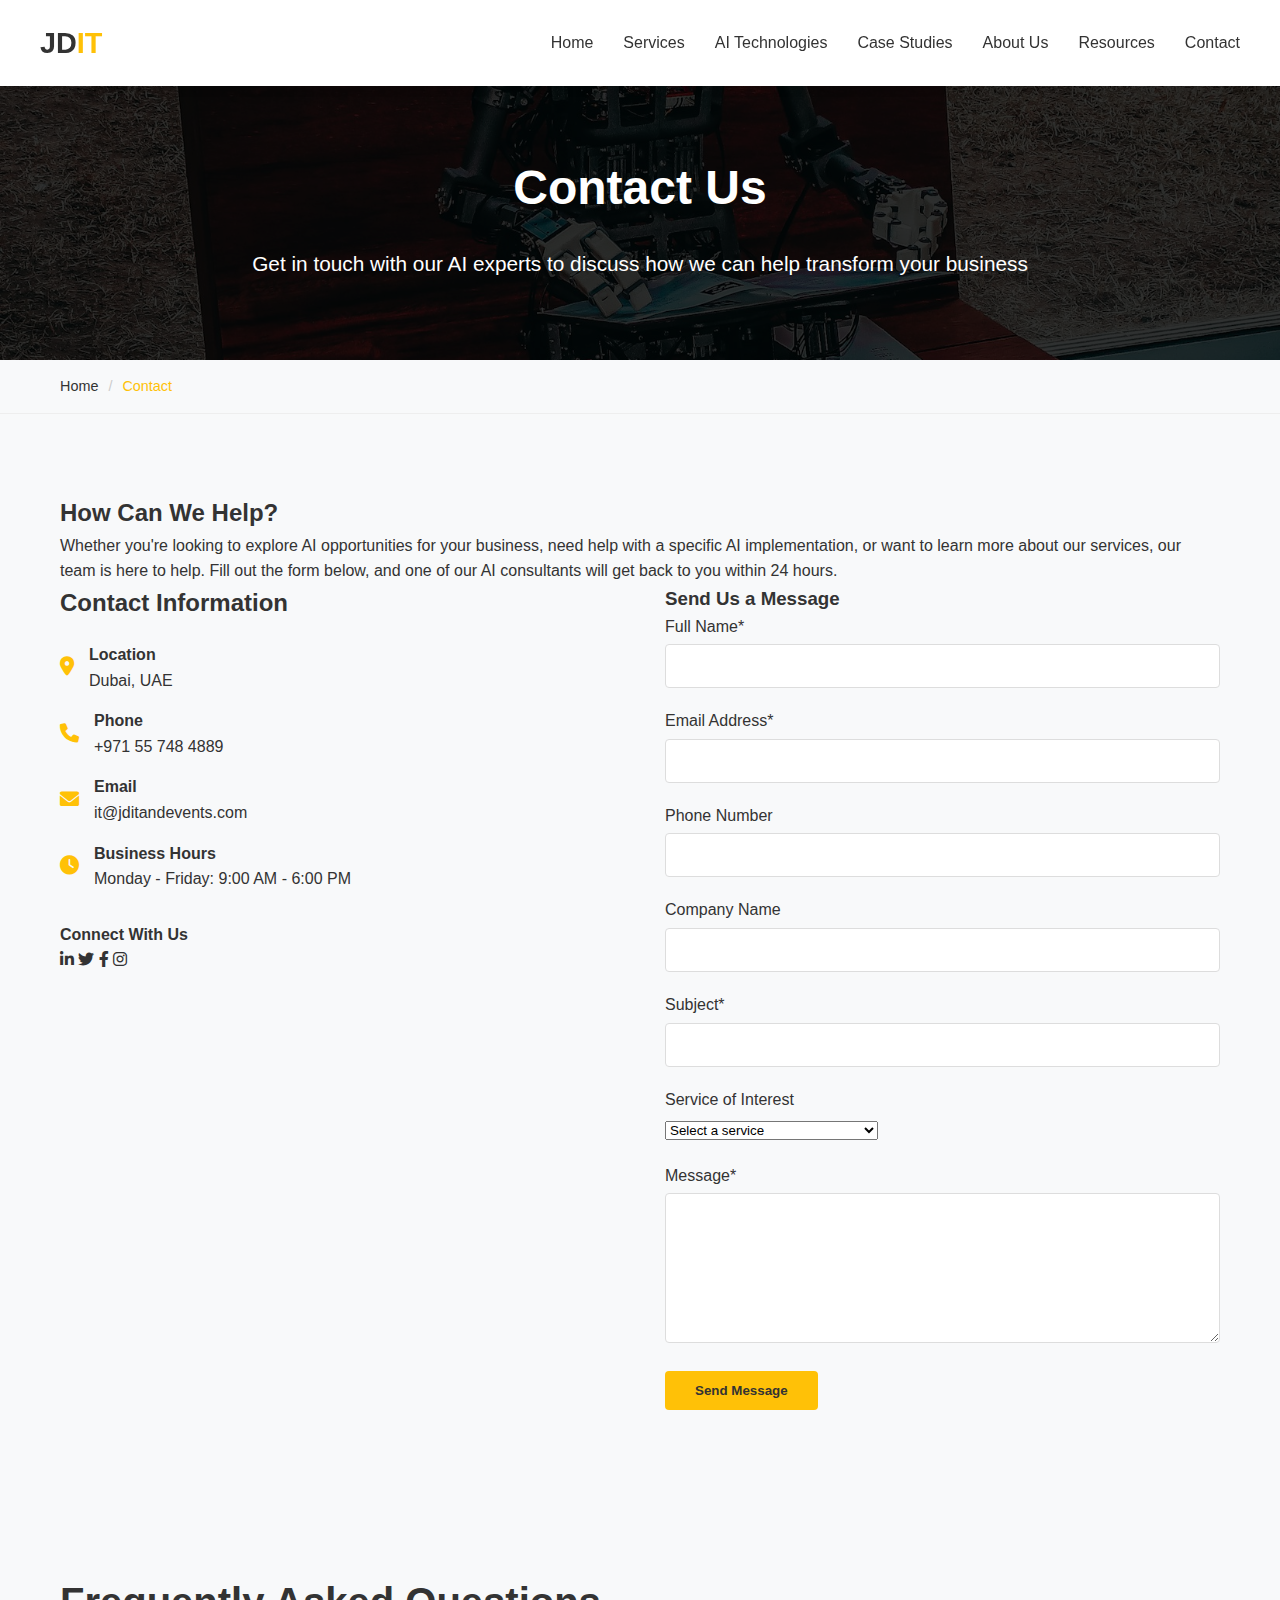
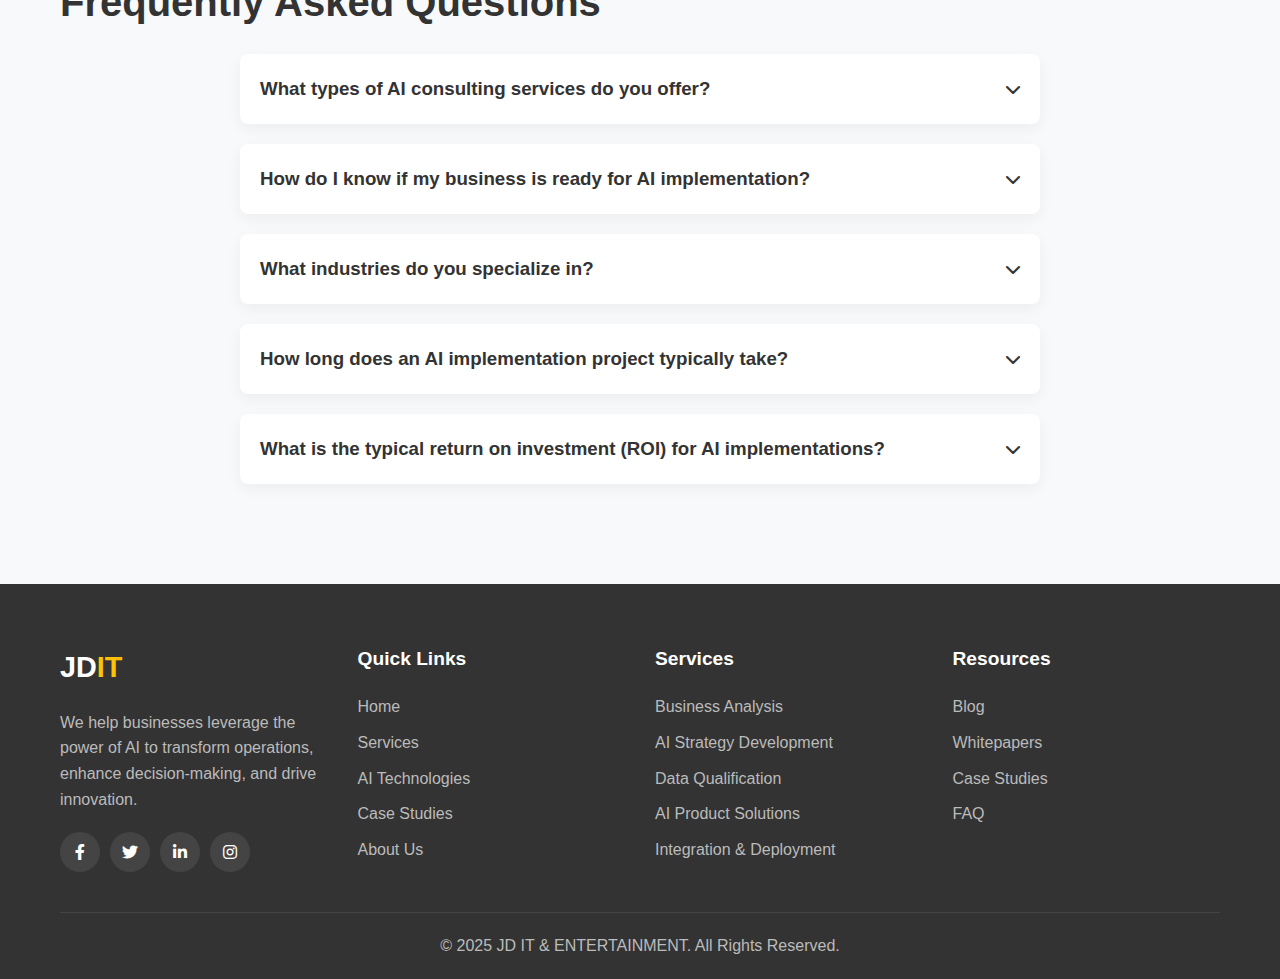
<file: contact.html>
<!DOCTYPE html>
<html lang="en">
<head>
    <meta charset="UTF-8">
    <meta name="viewport" content="width=device-width, initial-scale=1.0">
    <meta name="description" content="Contact JD IT & ENTERTAINMENT for AI consulting services. Our team of AI experts is ready to help you transform your business with artificial intelligence solutions.">
    <meta name="keywords" content="AI consulting contact, artificial intelligence services, contact AI experts, AI solutions">
    <title>Contact Us | JD IT & ENTERTAINMENT</title>
    <link rel="stylesheet" href="styles.css">
    <link rel="stylesheet" href="multi-page.css">
    <!-- Font Awesome for Icons -->
    <link rel="stylesheet" href="https://cdnjs.cloudflare.com/ajax/libs/font-awesome/6.0.0/css/all.min.css">
    <!-- Canonical link -->
    <link rel="canonical" href="https://jditandevents.com/contact.html">
</head>
<body>
    <!-- Header -->
    <include src="header.html"></include>

    <!-- Page Header -->
    <section class="page-header">
        <div class="container">
            <h1 class="page-title">Contact Us</h1>
            <p class="page-subtitle">Get in touch with our AI experts to discuss how we can help transform your business</p>
        </div>
    </section>

    <!-- Breadcrumbs -->
    <div class="breadcrumbs">
        <div class="container">
            <div class="breadcrumbs-container">
                <ul class="breadcrumbs-list">
                    <li class="breadcrumbs-item"><a href="/">Home</a></li>
                    <li class="breadcrumbs-item active">Contact</li>
                </ul>
            </div>
        </div>
    </div>

    <!-- Contact Section -->
    <section class="contact-page">
        <div class="container">
            <div class="contact-intro">
                <h2>How Can We Help?</h2>
                <p>Whether you're looking to explore AI opportunities for your business, need help with a specific AI implementation, or want to learn more about our services, our team is here to help. Fill out the form below, and one of our AI consultants will get back to you within 24 hours.</p>
            </div>
            
            <div class="contact-container">
                <div class="contact-info">
                    <h3>Contact Information</h3>
                    <div class="contact-details">
                        <div class="contact-item">
                            <div class="contact-icon">
                                <i class="fas fa-map-marker-alt"></i>
                            </div>
                            <div>
                                <h4>Location</h4>
                                <p>Dubai, UAE</p>
                            </div>
                        </div>
                        <div class="contact-item">
                            <div class="contact-icon">
                                <i class="fas fa-phone"></i>
                            </div>
                            <div>
                                <h4>Phone</h4>
                                <p>+971 55 748 4889</p>
                            </div>
                        </div>
                        <div class="contact-item">
                            <div class="contact-icon">
                                <i class="fas fa-envelope"></i>
                            </div>
                            <div>
                                <h4>Email</h4>
                                <p>it@jditandevents.com</p>
                            </div>
                        </div>
                        <div class="contact-item">
                            <div class="contact-icon">
                                <i class="fas fa-clock"></i>
                            </div>
                            <div>
                                <h4>Business Hours</h4>
                                <p>Monday - Friday: 9:00 AM - 6:00 PM</p>
                            </div>
                        </div>
                    </div>
                    
                    <div class="social-links">
                        <h4>Connect With Us</h4>
                        <div class="social-icons">
                            <a href="#" class="social-icon"><i class="fab fa-linkedin-in"></i></a>
                            <a href="#" class="social-icon"><i class="fab fa-twitter"></i></a>
                            <a href="#" class="social-icon"><i class="fab fa-facebook-f"></i></a>
                            <a href="#" class="social-icon"><i class="fab fa-instagram"></i></a>
                        </div>
                    </div>
                </div>
                
                <div class="contact-form">
                    <h3>Send Us a Message</h3>
                    <form name="contactForm" id="contactForm"
                          method="POST"
                          data-netlify="true"
                          data-netlify-recaptcha="true">
                        <div class="form-row">
                            <div class="form-group">
                                <label for="name">Full Name*</label>
                                <input type="text" id="name" name="name" required>
                            </div>
                            <div class="form-group">
                                <label for="email">Email Address*</label>
                                <input type="email" id="email" name="email" required>
                            </div>
                        </div>
                        <div class="form-row">
                            <div class="form-group">
                                <label for="phone">Phone Number</label>
                                <input type="tel" id="phone" name="phone">
                            </div>
                            <div class="form-group">
                                <label for="company">Company Name</label>
                                <input type="text" id="company" name="company">
                            </div>
                        </div>
                        <div class="form-group">
                            <label for="subject">Subject*</label>
                            <input type="text" id="subject" name="subject" required>
                        </div>
                        <div class="form-group">
                            <label for="service">Service of Interest</label>
                            <select id="service" name="service">
                                <option value="">Select a service</option>
                                <option value="business-analysis">Business Analysis</option>
                                <option value="ai-strategy">AI Strategy Development</option>
                                <option value="data-qualification">Data Qualification & Preparation</option>
                                <option value="ai-solutions">AI Product Solutions</option>
                                <option value="integration">Integration & Deployment</option>
                                <option value="maintenance">Maintenance & Support</option>
                                <option value="other">Other</option>
                            </select>
                        </div>
                        <div class="form-group">
                            <label for="message">Message*</label>
                            <textarea id="message" name="message" rows="5" required></textarea>
                        </div>
                        <div data-netlify-recaptcha="true"></div>
                        <input type="hidden" name="form-name" value="contactForm" />
                        <button type="submit" class="btn">Send Message</button>
                    </form>
                </div>
            </div>
        </div>
    </section>

    <!-- FAQ Section -->
    <section class="faq-section">
        <div class="container">
            <h2 class="section-title">Frequently Asked Questions</h2>
            <div class="faq-container">
                <div class="faq-item">
                    <div class="faq-question">
                        <h3>What types of AI consulting services do you offer?</h3>
                        <i class="fas fa-chevron-down"></i>
                    </div>
                    <div class="faq-answer">
                        <p>We offer a comprehensive range of AI consulting services, including business analysis, AI strategy development, data qualification and preparation, AI product solutions, integration and deployment, and ongoing maintenance and support. Our services cover the entire AI implementation lifecycle, from initial assessment to long-term optimization.</p>
                    </div>
                </div>
                
                <div class="faq-item">
                    <div class="faq-question">
                        <h3>How do I know if my business is ready for AI implementation?</h3>
                        <i class="fas fa-chevron-down"></i>
                    </div>
                    <div class="faq-answer">
                        <p>Determining AI readiness involves assessing several factors, including your data infrastructure, business processes, technical capabilities, and strategic objectives. We offer AI readiness assessments to help you understand your current state and identify the steps needed to prepare for successful AI implementation. Contact us to schedule an assessment with our experts.</p>
                    </div>
                </div>
                
                <div class="faq-item">
                    <div class="faq-question">
                        <h3>What industries do you specialize in?</h3>
                        <i class="fas fa-chevron-down"></i>
                    </div>
                    <div class="faq-answer">
                        <p>We have experience implementing AI solutions across various industries, including healthcare, retail, finance, manufacturing, logistics, and education. Our team includes specialists with domain expertise in these sectors, allowing us to understand industry-specific challenges and develop tailored AI solutions that address your unique needs.</p>
                    </div>
                </div>
                
                <div class="faq-item">
                    <div class="faq-question">
                        <h3>How long does an AI implementation project typically take?</h3>
                        <i class="fas fa-chevron-down"></i>
                    </div>
                    <div class="faq-answer">
                        <p>The timeline for AI implementation varies depending on the scope, complexity, and specific requirements of your project. Simple AI solutions might be implemented in a few weeks, while more complex enterprise-wide implementations can take several months. During our initial consultation, we'll provide you with a detailed timeline based on your specific needs and objectives.</p>
                    </div>
                </div>
                
                <div class="faq-item">
                    <div class="faq-question">
                        <h3>What is the typical return on investment (ROI) for AI implementations?</h3>
                        <i class="fas fa-chevron-down"></i>
                    </div>
                    <div class="faq-answer">
                        <p>ROI varies based on the specific AI solution and industry, but our clients typically see returns ranging from 3x to 10x their investment over a three-year period. Benefits include increased operational efficiency, reduced costs, enhanced customer experiences, and new revenue opportunities. We work with you to establish clear KPIs and measurement frameworks to track and optimize your AI ROI.</p>
                    </div>
                </div>
            </div>
        </div>
    </section>

    <!-- Footer -->
    <include src="footer.html"></include>

    <!-- JavaScript -->
    <script src="include-html.js"></script>
    <script src="main.js"></script>
    
    <!-- Fix for component inclusion -->
    <script>
    document.addEventListener('DOMContentLoaded', function() {
        // Fix component inclusion
        const includes = document.getElementsByTagName('include');
        const includeHTML = function(callback) {
            let counter = includes.length;
            
            const processInclude = function(include) {
                const src = include.getAttribute('src');
                if (!src) {
                    counter--;
                    if (counter === 0 && callback) callback();
                    return;
                }
                
                fetch(src)
                    .then(response => {
                        if (response.ok) return response.text();
                        throw new Error(`Failed to load ${src}: ${response.status} ${response.statusText}`);
                    })
                    .then(html => {
                        const template = document.createElement('template');
                        template.innerHTML = html;
                        include.parentNode.replaceChild(template.content, include);
                        counter--;
                        if (counter === 0 && callback) callback();
                    })
                    .catch(error => {
                        console.error(error);
                        include.innerHTML = `<p>Error loading component: ${error.message}</p>`;
                        counter--;
                        if (counter === 0 && callback) callback();
                    });
            };
            
            if (includes.length === 0 && callback) callback();
            
            Array.from(includes).forEach(processInclude);
        };
        
        includeHTML();
    });
    </script>
    
    <script>
        // FAQ accordion functionality
        document.addEventListener('DOMContentLoaded', function() {
            const faqQuestions = document.querySelectorAll('.faq-question');
            
            faqQuestions.forEach(question => {
                question.addEventListener('click', () => {
                    const answer = question.nextElementSibling;
                    const isActive = question.classList.contains('active');
                    
                    // Close all FAQ items
                    faqQuestions.forEach(q => {
                        q.classList.remove('active');
                        q.nextElementSibling.classList.remove('active');
                    });
                    
                    // If the clicked item wasn't active, open it
                    if (!isActive) {
                        question.classList.add('active');
                        answer.classList.add('active');
                    }
                });
            });
        });
    </script>
</body>
</html>
</file>
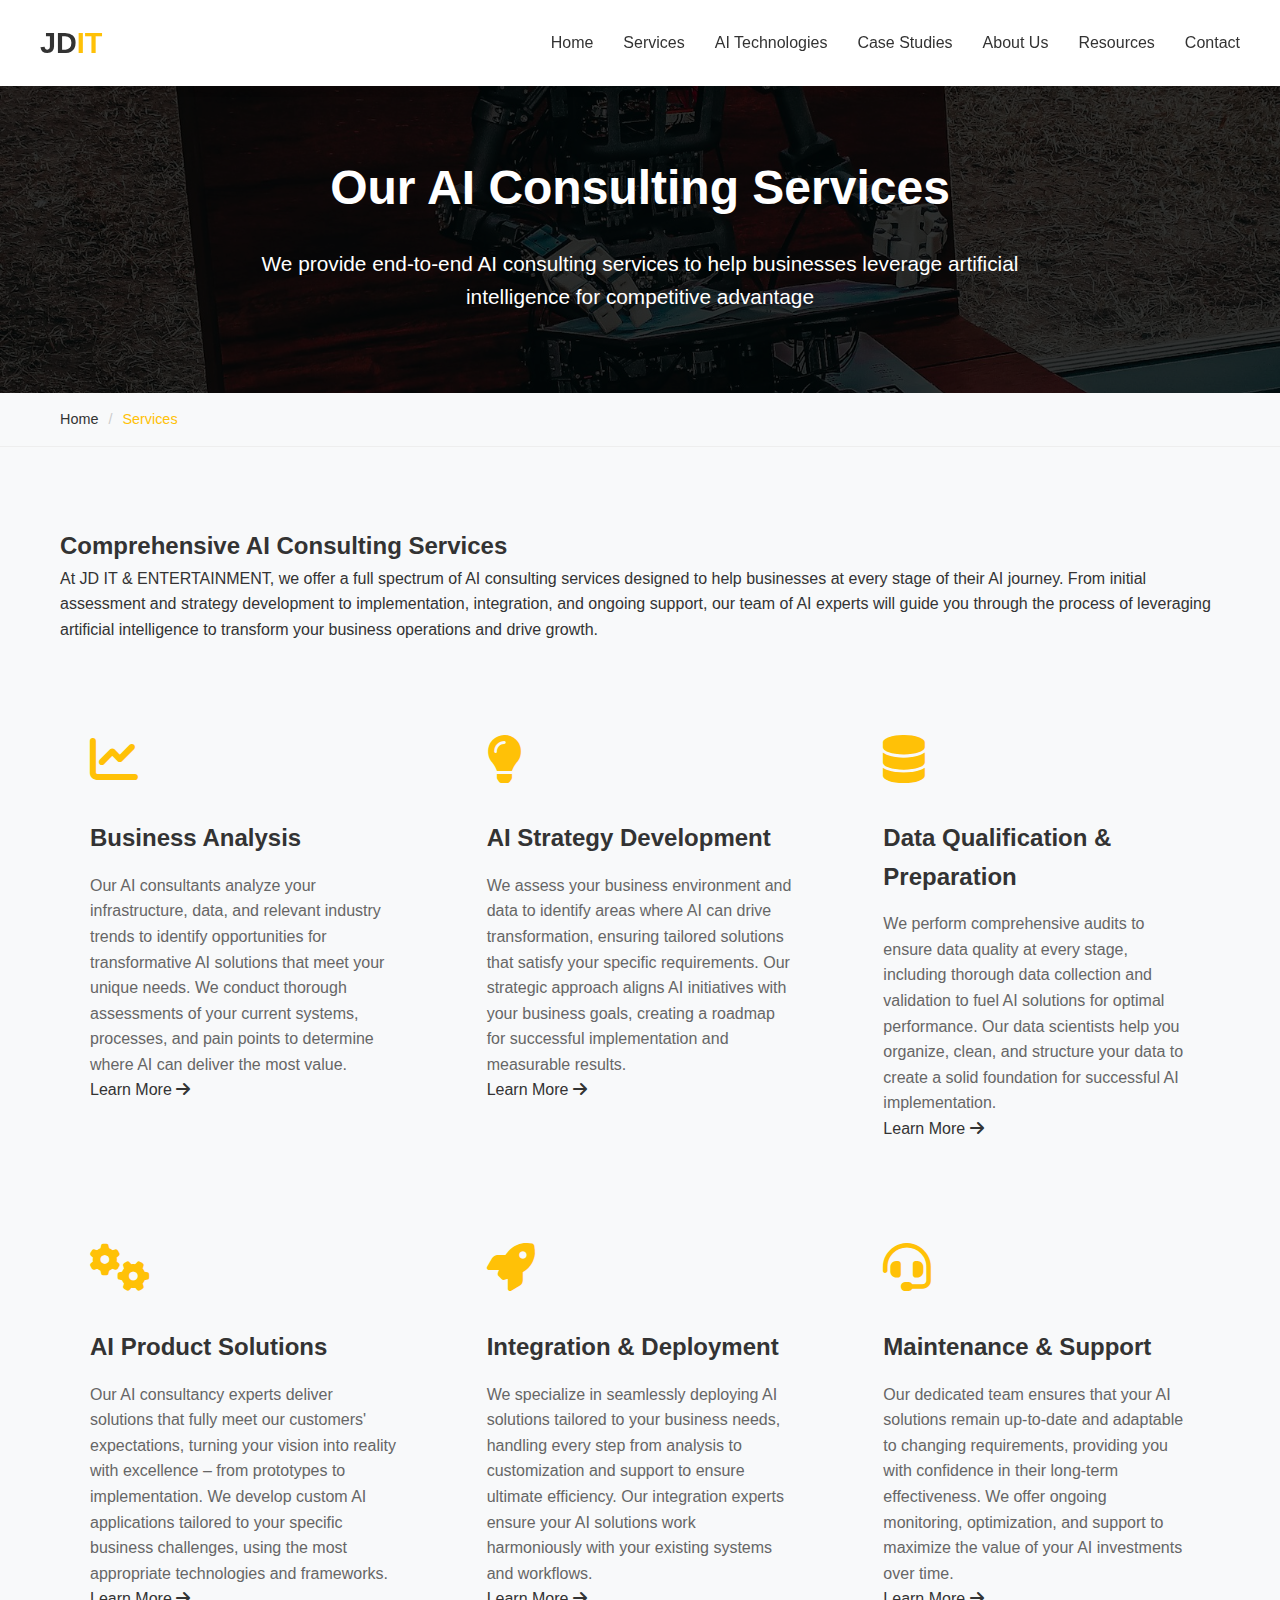
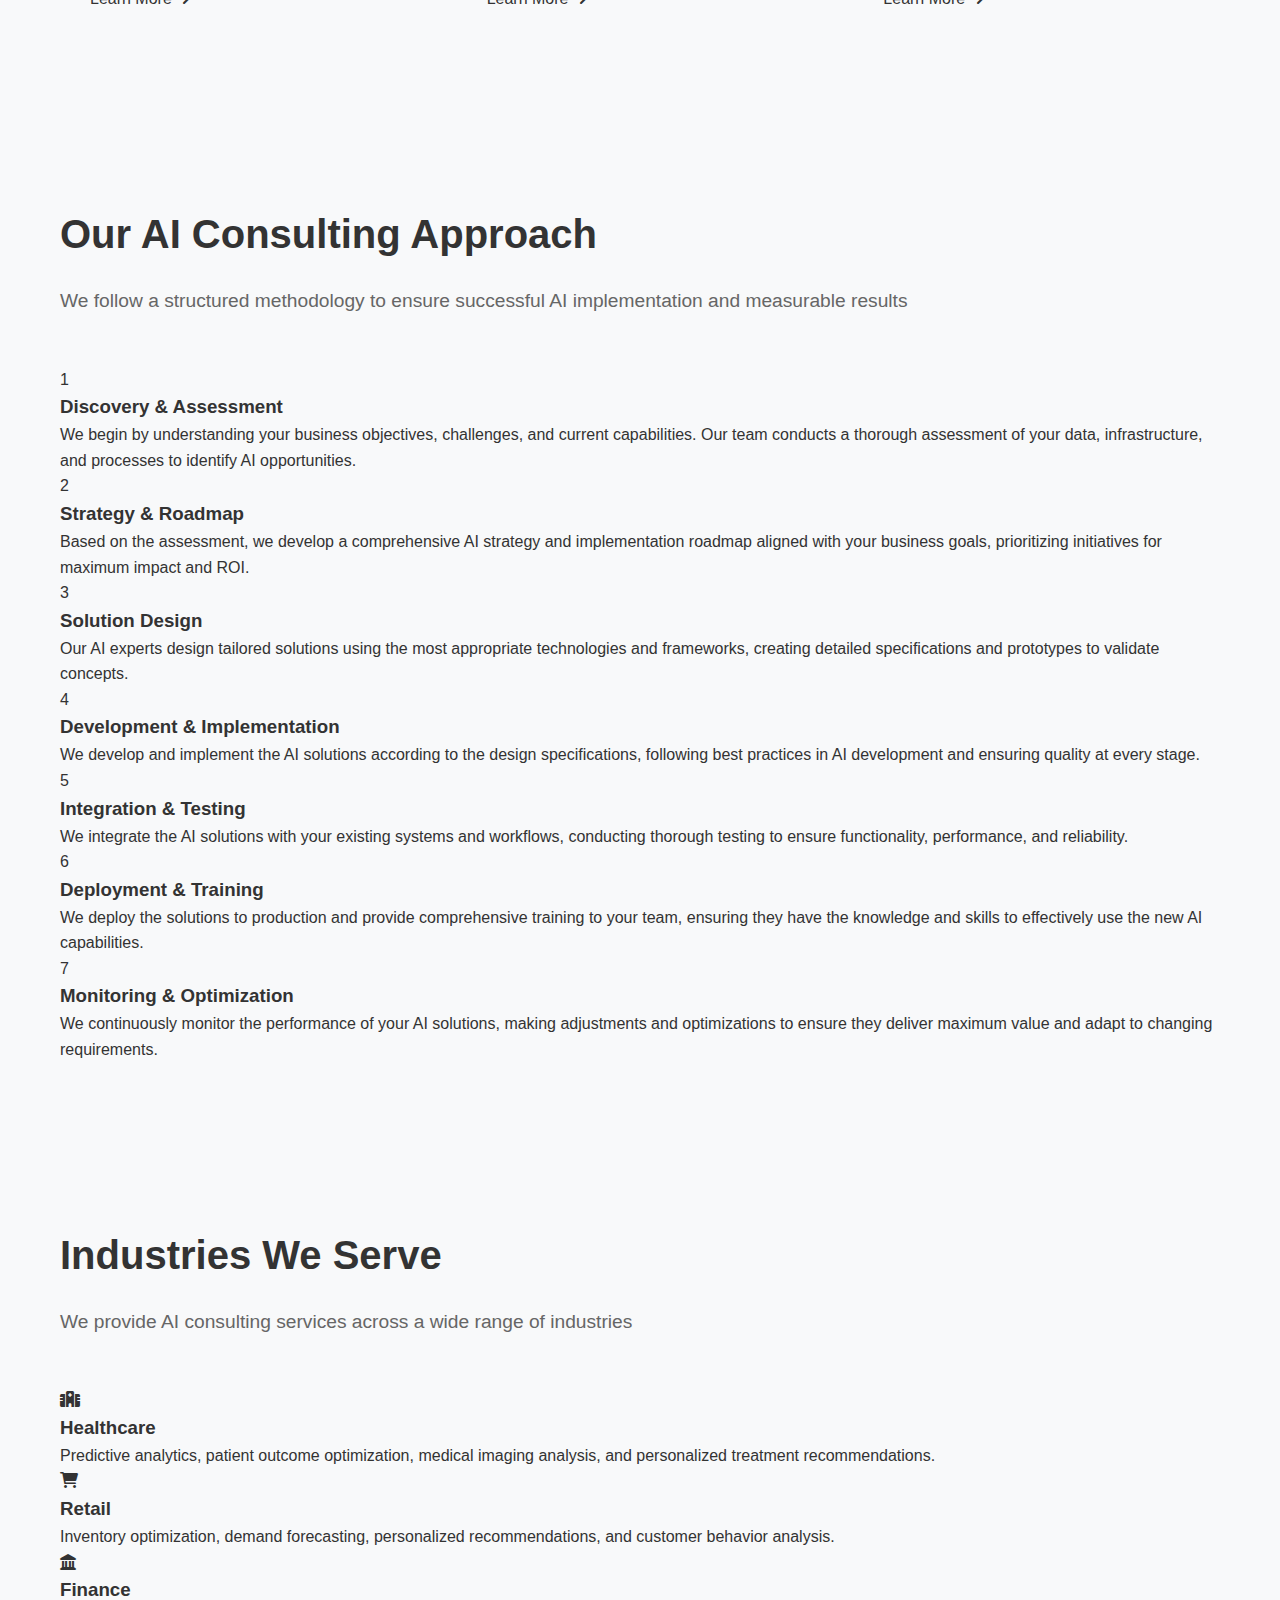
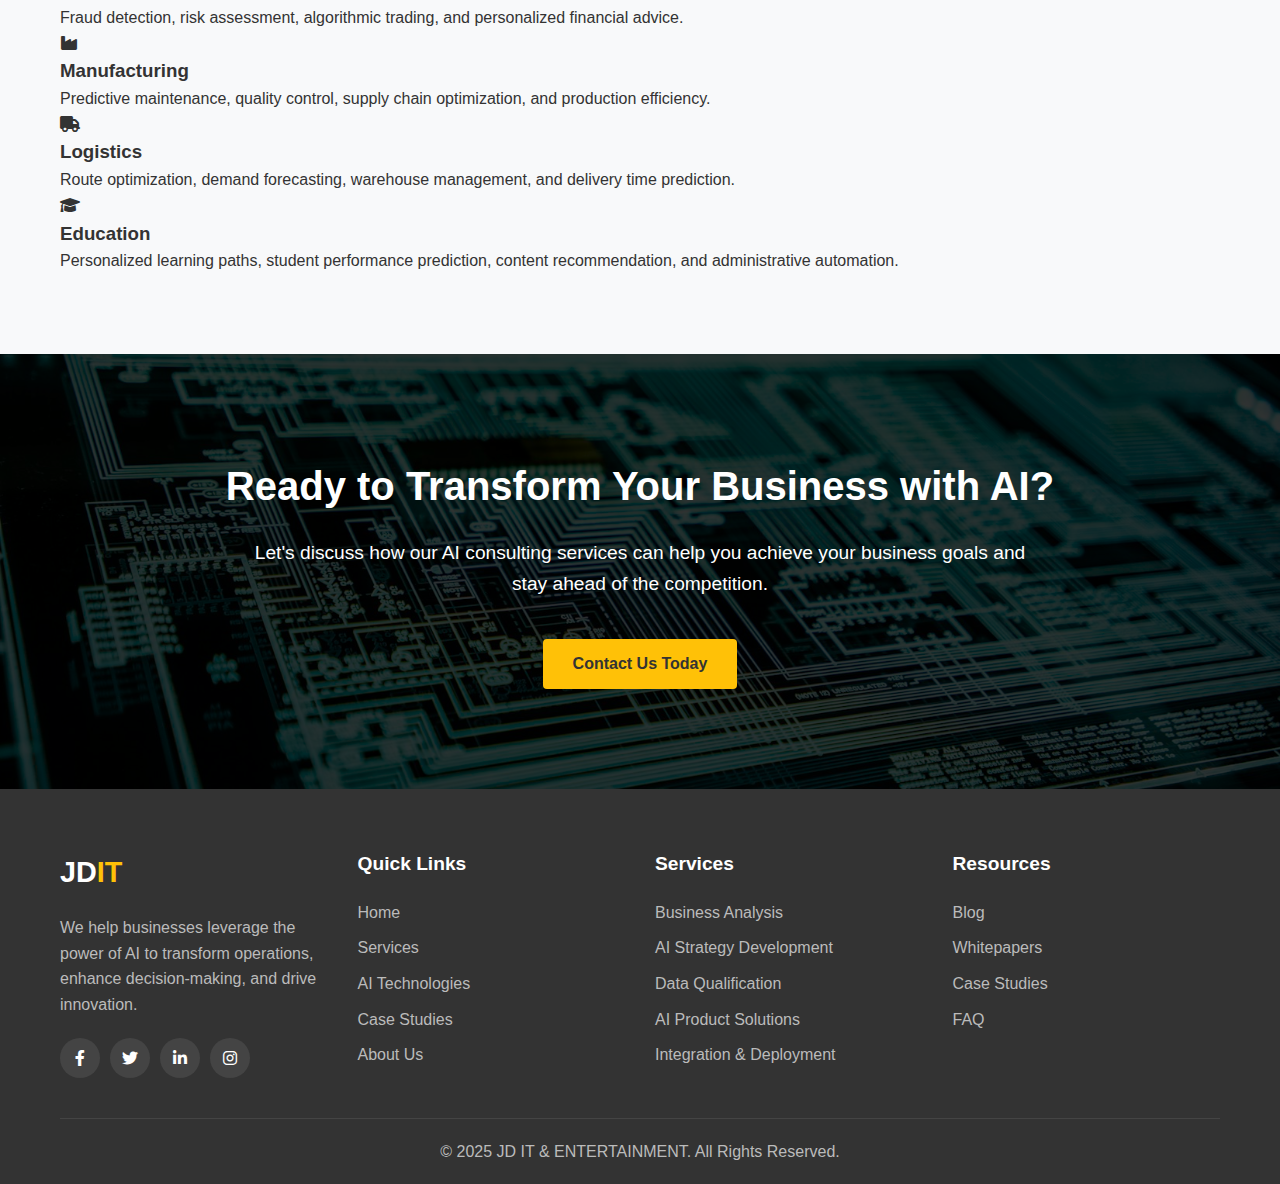
<file: services.html>
<!DOCTYPE html>
<html lang="en">
<head>
    <meta charset="UTF-8">
    <meta name="viewport" content="width=device-width, initial-scale=1.0">
    <meta name="description" content="Explore our comprehensive AI consulting services including business analysis, AI strategy development, data qualification, AI product solutions, integration, and support.">
    <meta name="keywords" content="AI consulting services, business analysis, AI strategy, data qualification, AI product solutions, AI integration, AI support">
    <title>AI Consulting Services | JD IT & ENTERTAINMENT</title>
    <link rel="stylesheet" href="styles.css">
    <link rel="stylesheet" href="multi-page.css">
    <!-- Font Awesome for Icons -->
    <link rel="stylesheet" href="https://cdnjs.cloudflare.com/ajax/libs/font-awesome/6.0.0/css/all.min.css">
    <!-- Canonical link -->
    <link rel="canonical" href="https://jditandevents.com/services.html">
</head>
<body>
    <!-- Header -->
    <include src="header.html"></include>

    <!-- Page Header -->
    <section class="page-header">
        <div class="container">
            <h1 class="page-title">Our AI Consulting Services</h1>
            <p class="page-subtitle">We provide end-to-end AI consulting services to help businesses leverage artificial intelligence for competitive advantage</p>
        </div>
    </section>

    <!-- Breadcrumbs -->
    <div class="breadcrumbs">
        <div class="container">
            <div class="breadcrumbs-container">
                <ul class="breadcrumbs-list">
                    <li class="breadcrumbs-item"><a href="/">Home</a></li>
                    <li class="breadcrumbs-item active">Services</li>
                </ul>
            </div>
        </div>
    </div>

    <!-- Services Section -->
    <section class="services-page">
        <div class="container">
            <div class="services-intro">
                <h2>Comprehensive AI Consulting Services</h2>
                <p>At JD IT & ENTERTAINMENT, we offer a full spectrum of AI consulting services designed to help businesses at every stage of their AI journey. From initial assessment and strategy development to implementation, integration, and ongoing support, our team of AI experts will guide you through the process of leveraging artificial intelligence to transform your business operations and drive growth.</p>
            </div>
            
            <div class="services-grid">
                <div class="service-card">
                    <div class="service-icon">
                        <i class="fas fa-chart-line"></i>
                    </div>
                    <h3 class="service-title">Business Analysis</h3>
                    <p class="service-description">Our AI consultants analyze your infrastructure, data, and relevant industry trends to identify opportunities for transformative AI solutions that meet your unique needs. We conduct thorough assessments of your current systems, processes, and pain points to determine where AI can deliver the most value.</p>
                    <a href="services.html#business-analysis" class="service-link">Learn More <i class="fas fa-arrow-right"></i></a>
                </div>
                
                <div class="service-card">
                    <div class="service-icon">
                        <i class="fas fa-lightbulb"></i>
                    </div>
                    <h3 class="service-title">AI Strategy Development</h3>
                    <p class="service-description">We assess your business environment and data to identify areas where AI can drive transformation, ensuring tailored solutions that satisfy your specific requirements. Our strategic approach aligns AI initiatives with your business goals, creating a roadmap for successful implementation and measurable results.</p>
                    <a href="services.html#ai-strategy" class="service-link">Learn More <i class="fas fa-arrow-right"></i></a>
                </div>
                
                <div class="service-card">
                    <div class="service-icon">
                        <i class="fas fa-database"></i>
                    </div>
                    <h3 class="service-title">Data Qualification & Preparation</h3>
                    <p class="service-description">We perform comprehensive audits to ensure data quality at every stage, including thorough data collection and validation to fuel AI solutions for optimal performance. Our data scientists help you organize, clean, and structure your data to create a solid foundation for successful AI implementation.</p>
                    <a href="services.html#data-qualification" class="service-link">Learn More <i class="fas fa-arrow-right"></i></a>
                </div>
                
                <div class="service-card">
                    <div class="service-icon">
                        <i class="fas fa-cogs"></i>
                    </div>
                    <h3 class="service-title">AI Product Solutions</h3>
                    <p class="service-description">Our AI consultancy experts deliver solutions that fully meet our customers' expectations, turning your vision into reality with excellence – from prototypes to implementation. We develop custom AI applications tailored to your specific business challenges, using the most appropriate technologies and frameworks.</p>
                    <a href="services.html#ai-solutions" class="service-link">Learn More <i class="fas fa-arrow-right"></i></a>
                </div>
                
                <div class="service-card">
                    <div class="service-icon">
                        <i class="fas fa-rocket"></i>
                    </div>
                    <h3 class="service-title">Integration & Deployment</h3>
                    <p class="service-description">We specialize in seamlessly deploying AI solutions tailored to your business needs, handling every step from analysis to customization and support to ensure ultimate efficiency. Our integration experts ensure your AI solutions work harmoniously with your existing systems and workflows.</p>
                    <a href="services.html#integration" class="service-link">Learn More <i class="fas fa-arrow-right"></i></a>
                </div>
                
                <div class="service-card">
                    <div class="service-icon">
                        <i class="fas fa-headset"></i>
                    </div>
                    <h3 class="service-title">Maintenance & Support</h3>
                    <p class="service-description">Our dedicated team ensures that your AI solutions remain up-to-date and adaptable to changing requirements, providing you with confidence in their long-term effectiveness. We offer ongoing monitoring, optimization, and support to maximize the value of your AI investments over time.</p>
                    <a href="services.html#maintenance" class="service-link">Learn More <i class="fas fa-arrow-right"></i></a>
                </div>
            </div>
        </div>
    </section>

    <!-- Our Approach Section -->
    <section class="approach-section">
        <div class="container">
            <h2 class="section-title">Our AI Consulting Approach</h2>
            <p class="section-subtitle">We follow a structured methodology to ensure successful AI implementation and measurable results</p>
            
            <div class="approach-steps">
                <div class="approach-step">
                    <div class="step-number">1</div>
                    <div class="step-content">
                        <h3>Discovery & Assessment</h3>
                        <p>We begin by understanding your business objectives, challenges, and current capabilities. Our team conducts a thorough assessment of your data, infrastructure, and processes to identify AI opportunities.</p>
                    </div>
                </div>
                
                <div class="approach-step">
                    <div class="step-number">2</div>
                    <div class="step-content">
                        <h3>Strategy & Roadmap</h3>
                        <p>Based on the assessment, we develop a comprehensive AI strategy and implementation roadmap aligned with your business goals, prioritizing initiatives for maximum impact and ROI.</p>
                    </div>
                </div>
                
                <div class="approach-step">
                    <div class="step-number">3</div>
                    <div class="step-content">
                        <h3>Solution Design</h3>
                        <p>Our AI experts design tailored solutions using the most appropriate technologies and frameworks, creating detailed specifications and prototypes to validate concepts.</p>
                    </div>
                </div>
                
                <div class="approach-step">
                    <div class="step-number">4</div>
                    <div class="step-content">
                        <h3>Development & Implementation</h3>
                        <p>We develop and implement the AI solutions according to the design specifications, following best practices in AI development and ensuring quality at every stage.</p>
                    </div>
                </div>
                
                <div class="approach-step">
                    <div class="step-number">5</div>
                    <div class="step-content">
                        <h3>Integration & Testing</h3>
                        <p>We integrate the AI solutions with your existing systems and workflows, conducting thorough testing to ensure functionality, performance, and reliability.</p>
                    </div>
                </div>
                
                <div class="approach-step">
                    <div class="step-number">6</div>
                    <div class="step-content">
                        <h3>Deployment & Training</h3>
                        <p>We deploy the solutions to production and provide comprehensive training to your team, ensuring they have the knowledge and skills to effectively use the new AI capabilities.</p>
                    </div>
                </div>
                
                <div class="approach-step">
                    <div class="step-number">7</div>
                    <div class="step-content">
                        <h3>Monitoring & Optimization</h3>
                        <p>We continuously monitor the performance of your AI solutions, making adjustments and optimizations to ensure they deliver maximum value and adapt to changing requirements.</p>
                    </div>
                </div>
            </div>
        </div>
    </section>

    <!-- Industries Section -->
    <section class="industries-section">
        <div class="container">
            <h2 class="section-title">Industries We Serve</h2>
            <p class="section-subtitle">We provide AI consulting services across a wide range of industries</p>
            
            <div class="industries-grid">
                <div class="industry-card">
                    <div class="industry-icon">
                        <i class="fas fa-hospital"></i>
                    </div>
                    <h3>Healthcare</h3>
                    <p>Predictive analytics, patient outcome optimization, medical imaging analysis, and personalized treatment recommendations.</p>
                </div>
                
                <div class="industry-card">
                    <div class="industry-icon">
                        <i class="fas fa-shopping-cart"></i>
                    </div>
                    <h3>Retail</h3>
                    <p>Inventory optimization, demand forecasting, personalized recommendations, and customer behavior analysis.</p>
                </div>
                
                <div class="industry-card">
                    <div class="industry-icon">
                        <i class="fas fa-landmark"></i>
                    </div>
                    <h3>Finance</h3>
                    <p>Fraud detection, risk assessment, algorithmic trading, and personalized financial advice.</p>
                </div>
                
                <div class="industry-card">
                    <div class="industry-icon">
                        <i class="fas fa-industry"></i>
                    </div>
                    <h3>Manufacturing</h3>
                    <p>Predictive maintenance, quality control, supply chain optimization, and production efficiency.</p>
                </div>
                
                <div class="industry-card">
                    <div class="industry-icon">
                        <i class="fas fa-truck"></i>
                    </div>
                    <h3>Logistics</h3>
                    <p>Route optimization, demand forecasting, warehouse management, and delivery time prediction.</p>
                </div>
                
                <div class="industry-card">
                    <div class="industry-icon">
                        <i class="fas fa-graduation-cap"></i>
                    </div>
                    <h3>Education</h3>
                    <p>Personalized learning paths, student performance prediction, content recommendation, and administrative automation.</p>
                </div>
            </div>
        </div>
    </section>

    <!-- CTA Section -->
    <section class="cta">
        <div class="container">
            <h2 class="cta-title">Ready to Transform Your Business with AI?</h2>
            <p class="cta-subtitle">Let's discuss how our AI consulting services can help you achieve your business goals and stay ahead of the competition.</p>
            <a href="contact.html" class="btn">Contact Us Today</a>
        </div>
    </section>

    <!-- Footer -->
    <include src="footer.html"></include>

    <!-- JavaScript -->
    <script src="include-html.js"></script>
    <script src="main.js"></script>
    
    <!-- Fix for component inclusion -->
    <script>
    document.addEventListener('DOMContentLoaded', function() {
        // Fix component inclusion
        const includes = document.getElementsByTagName('include');
        const includeHTML = function(callback) {
            let counter = includes.length;
            
            const processInclude = function(include) {
                const src = include.getAttribute('src');
                if (!src) {
                    counter--;
                    if (counter === 0 && callback) callback();
                    return;
                }
                
                fetch(src)
                    .then(response => {
                        if (response.ok) return response.text();
                        throw new Error(`Failed to load ${src}: ${response.status} ${response.statusText}`);
                    })
                    .then(html => {
                        const template = document.createElement('template');
                        template.innerHTML = html;
                        include.parentNode.replaceChild(template.content, include);
                        counter--;
                        if (counter === 0 && callback) callback();
                    })
                    .catch(error => {
                        console.error(error);
                        include.innerHTML = `<p>Error loading component: ${error.message}</p>`;
                        counter--;
                        if (counter === 0 && callback) callback();
                    });
            };
            
            if (includes.length === 0 && callback) callback();
            
            Array.from(includes).forEach(processInclude);
        };
        
        includeHTML();
    });
    </script>
</body>
</html>
</file>
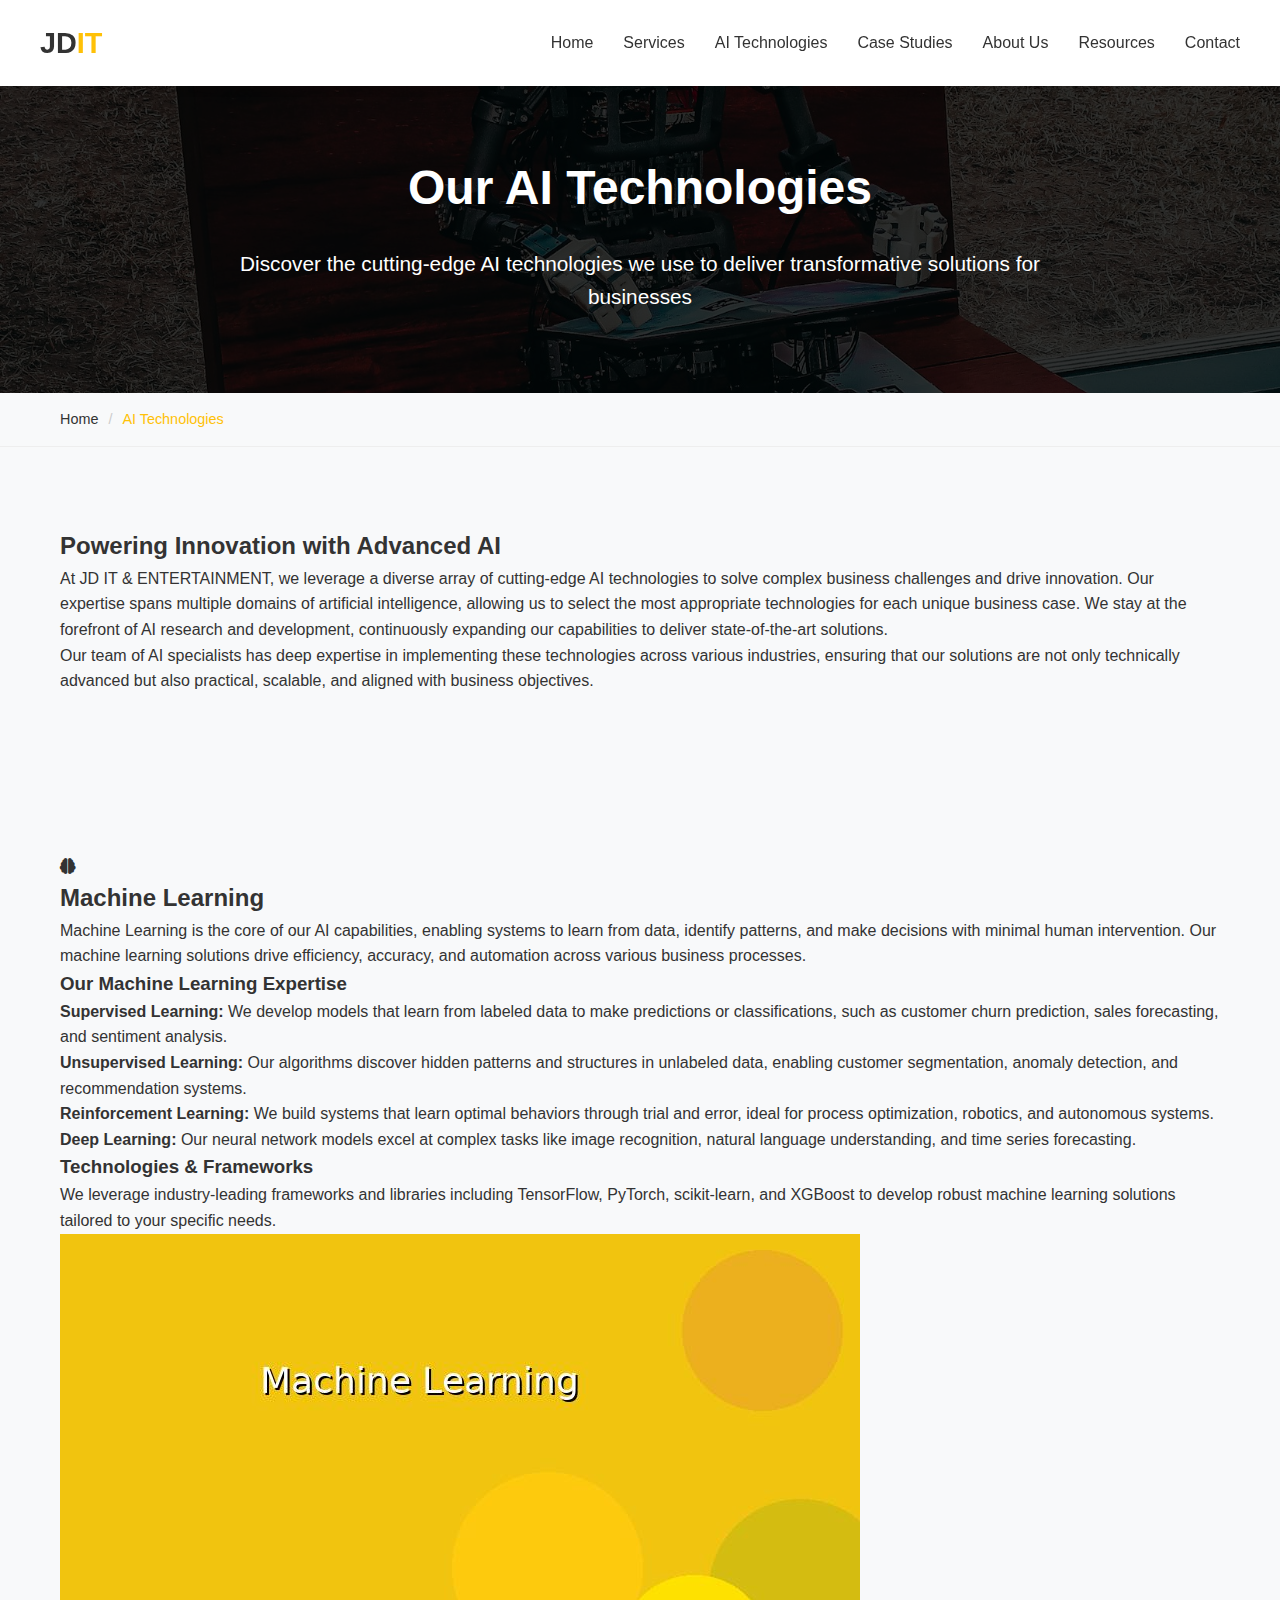
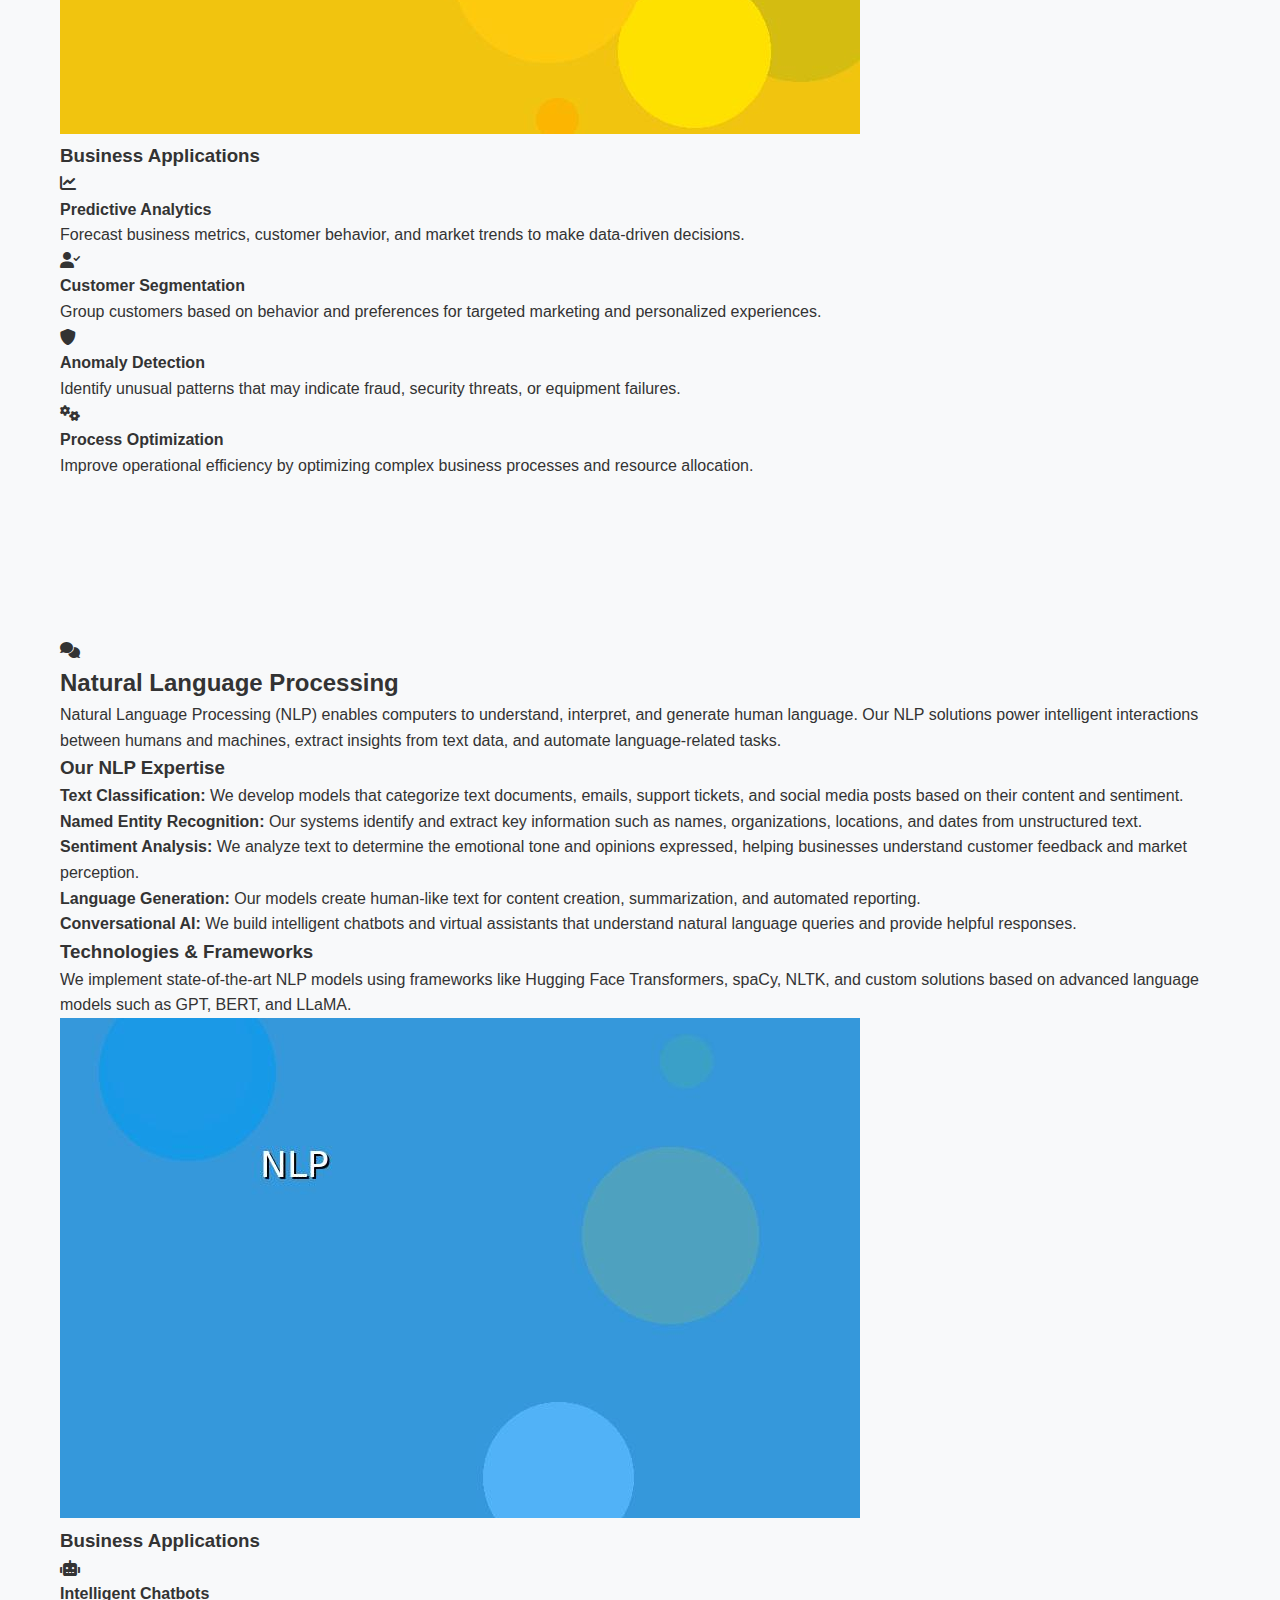
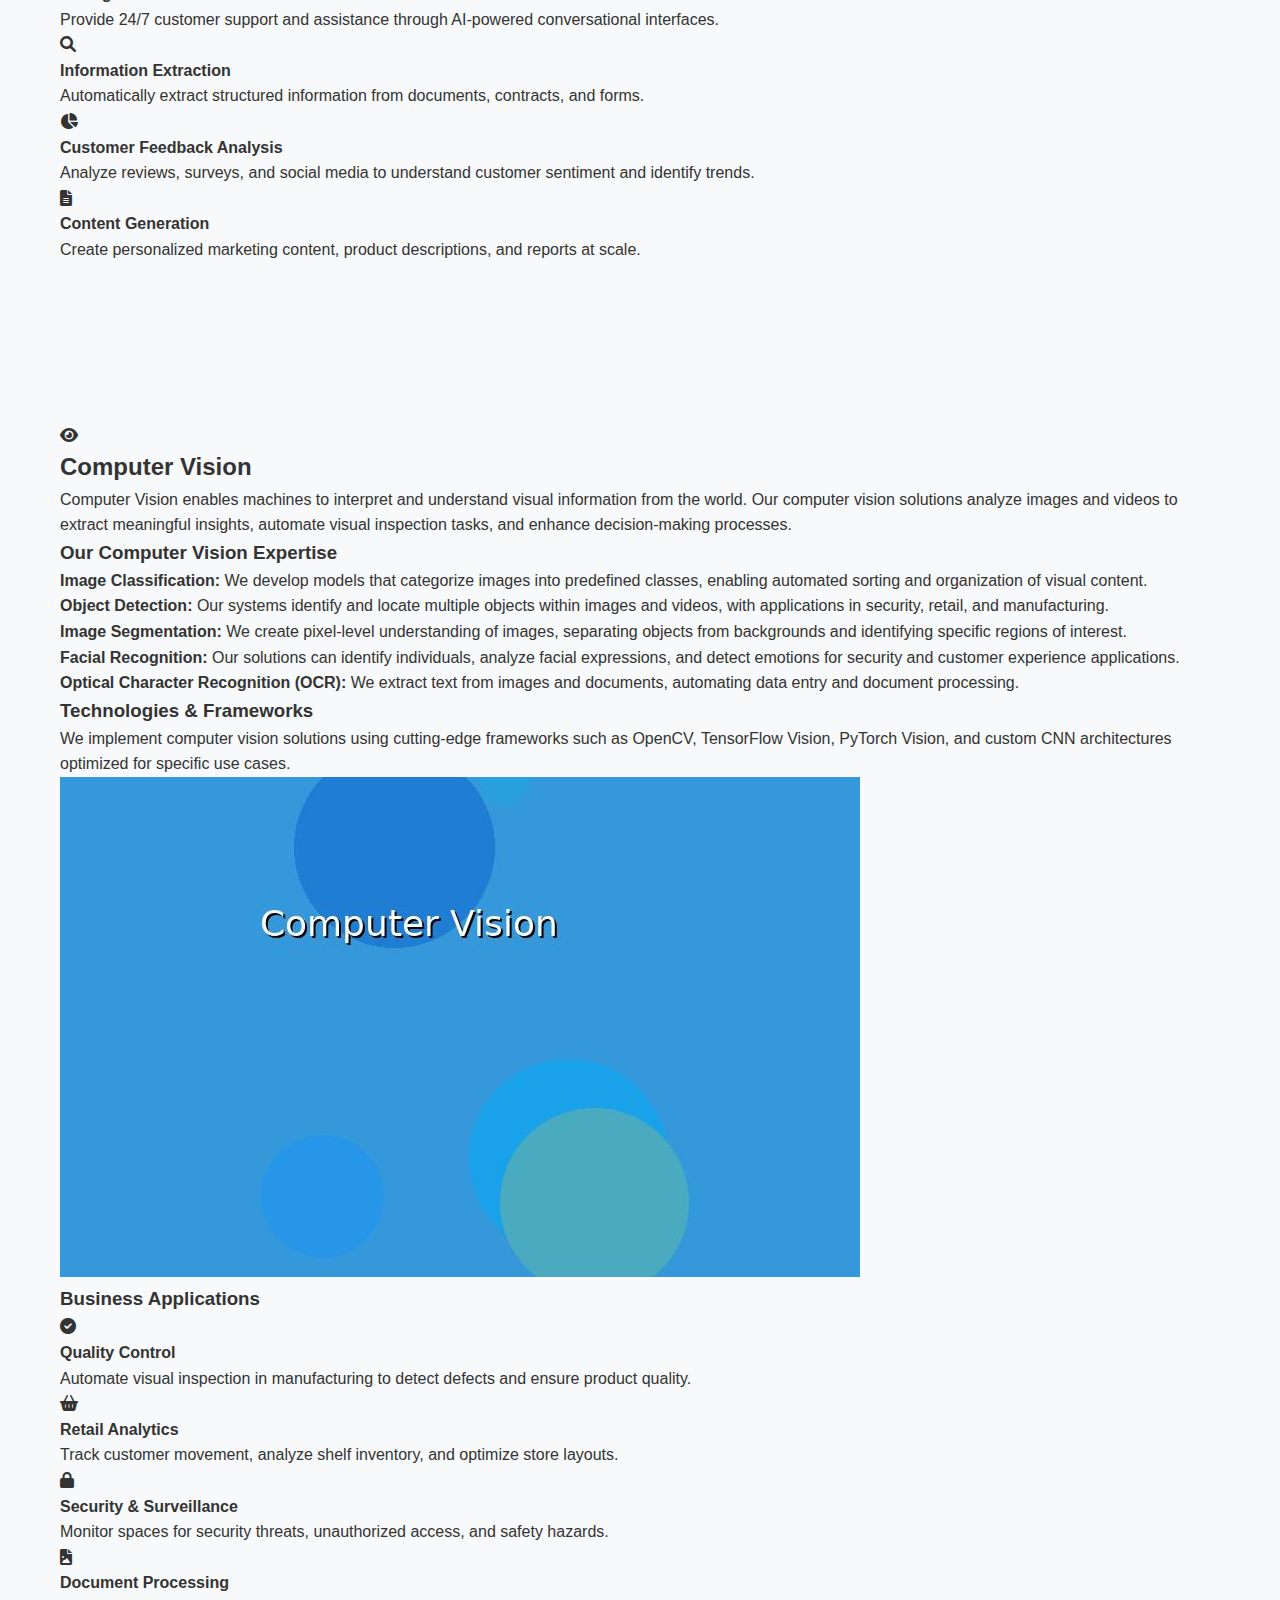
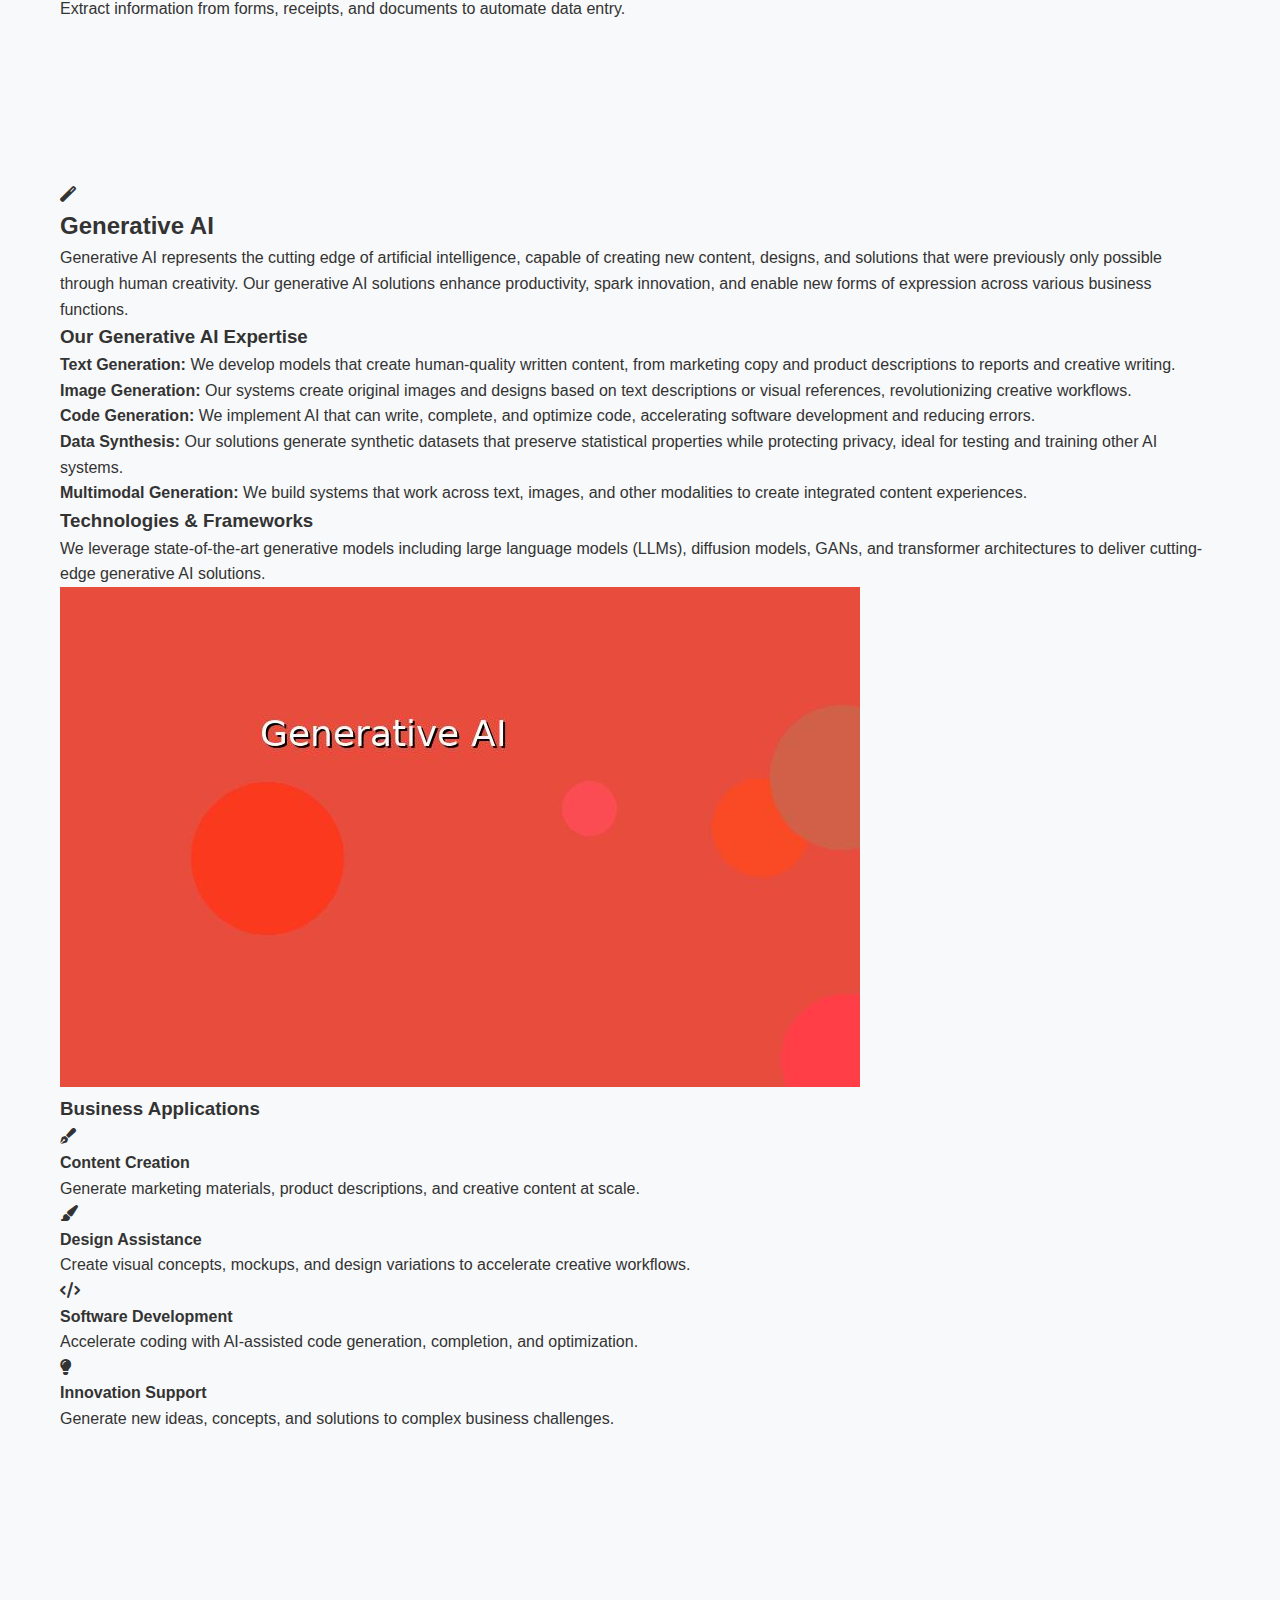
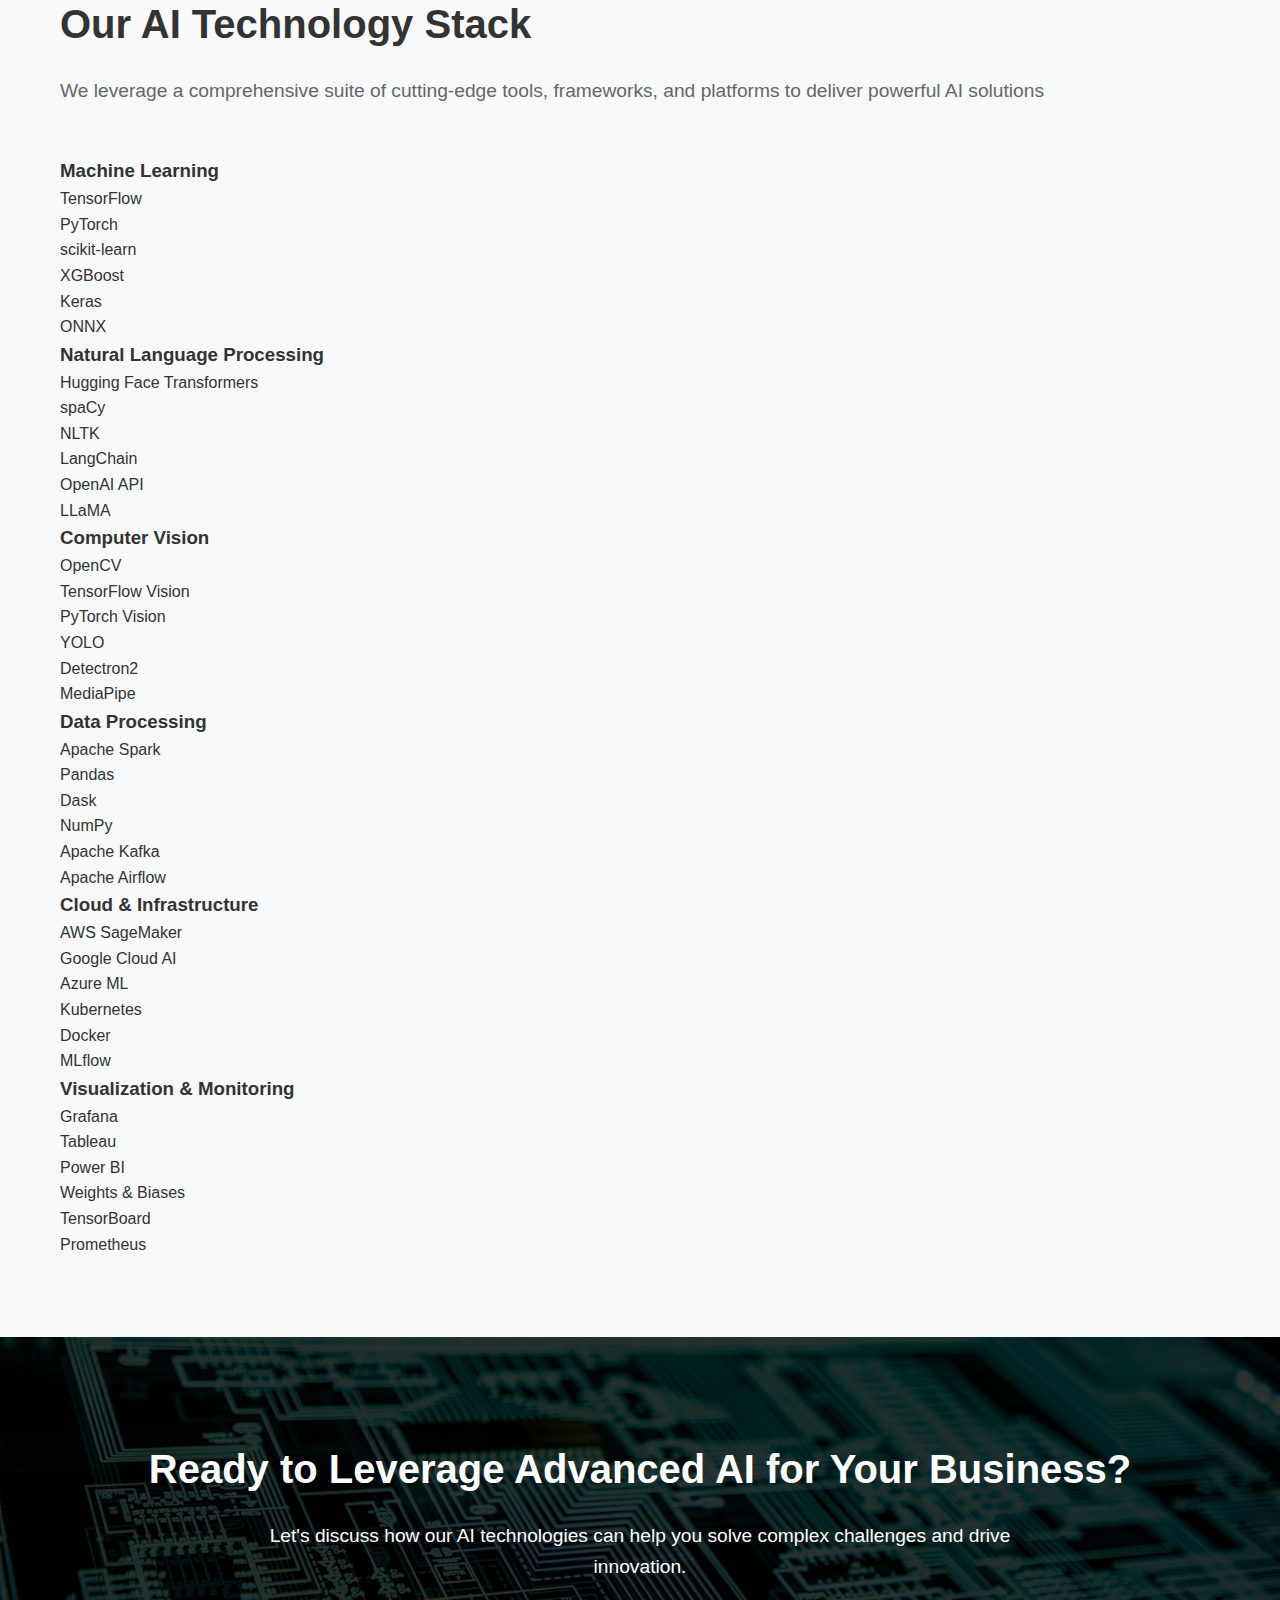
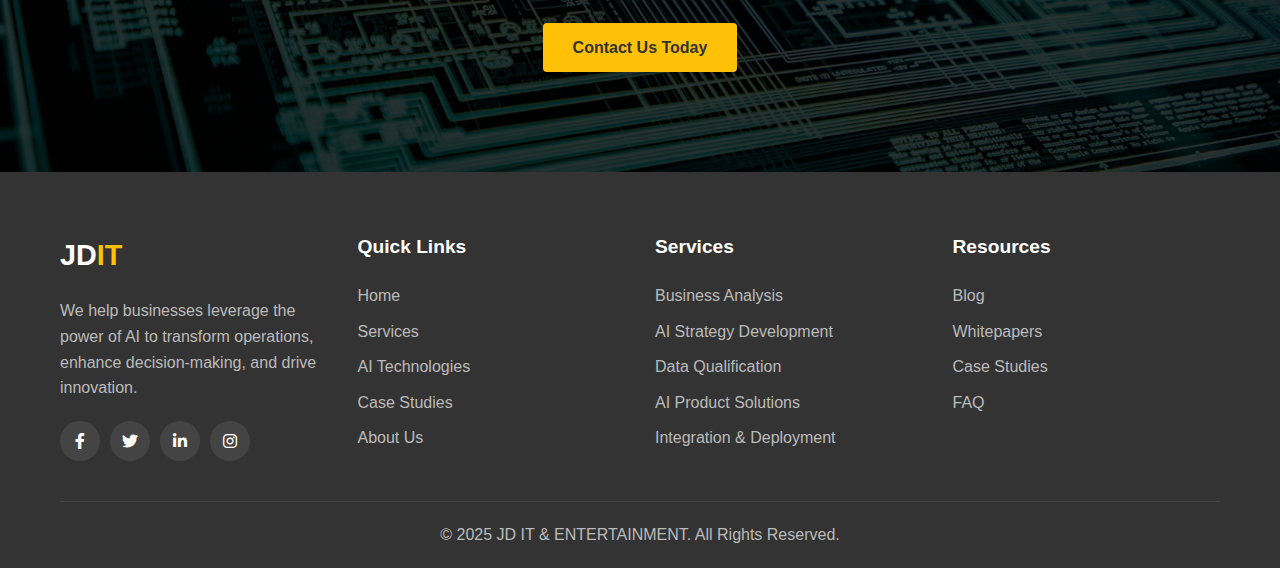
<file: technologies.html>
<!DOCTYPE html>
<html lang="en">
<head>
    <meta charset="UTF-8">
    <meta name="viewport" content="width=device-width, initial-scale=1.0">
    <meta name="description" content="Explore our AI technologies including machine learning, natural language processing, computer vision, and generative AI that power our innovative solutions.">
    <meta name="keywords" content="AI technologies, machine learning, natural language processing, computer vision, generative AI, deep learning, neural networks">
    <title>AI Technologies | JD IT & ENTERTAINMENT</title>
    <link rel="stylesheet" href="styles.css">
    <link rel="stylesheet" href="multi-page.css">
    <!-- Font Awesome for Icons -->
    <link rel="stylesheet" href="https://cdnjs.cloudflare.com/ajax/libs/font-awesome/6.0.0/css/all.min.css">
    <!-- Canonical link -->
    <link rel="canonical" href="https://jditandevents.com/technologies.html">
</head>
<body>
    <!-- Header -->
    <include src="header.html"></include>

    <!-- Page Header -->
    <section class="page-header">
        <div class="container">
            <h1 class="page-title">Our AI Technologies</h1>
            <p class="page-subtitle">Discover the cutting-edge AI technologies we use to deliver transformative solutions for businesses</p>
        </div>
    </section>

    <!-- Breadcrumbs -->
    <div class="breadcrumbs">
        <div class="container">
            <div class="breadcrumbs-container">
                <ul class="breadcrumbs-list">
                    <li class="breadcrumbs-item"><a href="/">Home</a></li>
                    <li class="breadcrumbs-item active">AI Technologies</li>
                </ul>
            </div>
        </div>
    </div>

    <!-- Technologies Introduction -->
    <section class="technologies-intro">
        <div class="container">
            <div class="intro-content">
                <h2>Powering Innovation with Advanced AI</h2>
                <p>At JD IT & ENTERTAINMENT, we leverage a diverse array of cutting-edge AI technologies to solve complex business challenges and drive innovation. Our expertise spans multiple domains of artificial intelligence, allowing us to select the most appropriate technologies for each unique business case. We stay at the forefront of AI research and development, continuously expanding our capabilities to deliver state-of-the-art solutions.</p>
                <p>Our team of AI specialists has deep expertise in implementing these technologies across various industries, ensuring that our solutions are not only technically advanced but also practical, scalable, and aligned with business objectives.</p>
            </div>
        </div>
    </section>

    <!-- Machine Learning Section -->
    <section id="machine-learning" class="technology-section">
        <div class="container">
            <div class="technology-header">
                <div class="technology-icon">
                    <i class="fas fa-brain"></i>
                </div>
                <h2>Machine Learning</h2>
            </div>
            
            <div class="technology-content">
                <div class="technology-description">
                    <p>Machine Learning is the core of our AI capabilities, enabling systems to learn from data, identify patterns, and make decisions with minimal human intervention. Our machine learning solutions drive efficiency, accuracy, and automation across various business processes.</p>
                    
                    <h3>Our Machine Learning Expertise</h3>
                    <ul>
                        <li><strong>Supervised Learning:</strong> We develop models that learn from labeled data to make predictions or classifications, such as customer churn prediction, sales forecasting, and sentiment analysis.</li>
                        <li><strong>Unsupervised Learning:</strong> Our algorithms discover hidden patterns and structures in unlabeled data, enabling customer segmentation, anomaly detection, and recommendation systems.</li>
                        <li><strong>Reinforcement Learning:</strong> We build systems that learn optimal behaviors through trial and error, ideal for process optimization, robotics, and autonomous systems.</li>
                        <li><strong>Deep Learning:</strong> Our neural network models excel at complex tasks like image recognition, natural language understanding, and time series forecasting.</li>
                    </ul>
                    
                    <h3>Technologies & Frameworks</h3>
                    <p>We leverage industry-leading frameworks and libraries including TensorFlow, PyTorch, scikit-learn, and XGBoost to develop robust machine learning solutions tailored to your specific needs.</p>
                </div>
                
                <div class="technology-image">
                    <img src="images/technologies/machine-learning.jpg" alt="Machine Learning Technology" class="tech-img">
                </div>
            </div>
            
            <div class="technology-applications">
                <h3>Business Applications</h3>
                <div class="applications-grid">
                    <div class="application-card">
                        <div class="application-icon">
                            <i class="fas fa-chart-line"></i>
                        </div>
                        <h4>Predictive Analytics</h4>
                        <p>Forecast business metrics, customer behavior, and market trends to make data-driven decisions.</p>
                    </div>
                    
                    <div class="application-card">
                        <div class="application-icon">
                            <i class="fas fa-user-check"></i>
                        </div>
                        <h4>Customer Segmentation</h4>
                        <p>Group customers based on behavior and preferences for targeted marketing and personalized experiences.</p>
                    </div>
                    
                    <div class="application-card">
                        <div class="application-icon">
                            <i class="fas fa-shield-alt"></i>
                        </div>
                        <h4>Anomaly Detection</h4>
                        <p>Identify unusual patterns that may indicate fraud, security threats, or equipment failures.</p>
                    </div>
                    
                    <div class="application-card">
                        <div class="application-icon">
                            <i class="fas fa-cogs"></i>
                        </div>
                        <h4>Process Optimization</h4>
                        <p>Improve operational efficiency by optimizing complex business processes and resource allocation.</p>
                    </div>
                </div>
            </div>
        </div>
    </section>

    <!-- Natural Language Processing Section -->
    <section id="nlp" class="technology-section">
        <div class="container">
            <div class="technology-header">
                <div class="technology-icon">
                    <i class="fas fa-comments"></i>
                </div>
                <h2>Natural Language Processing</h2>
            </div>
            
            <div class="technology-content">
                <div class="technology-description">
                    <p>Natural Language Processing (NLP) enables computers to understand, interpret, and generate human language. Our NLP solutions power intelligent interactions between humans and machines, extract insights from text data, and automate language-related tasks.</p>
                    
                    <h3>Our NLP Expertise</h3>
                    <ul>
                        <li><strong>Text Classification:</strong> We develop models that categorize text documents, emails, support tickets, and social media posts based on their content and sentiment.</li>
                        <li><strong>Named Entity Recognition:</strong> Our systems identify and extract key information such as names, organizations, locations, and dates from unstructured text.</li>
                        <li><strong>Sentiment Analysis:</strong> We analyze text to determine the emotional tone and opinions expressed, helping businesses understand customer feedback and market perception.</li>
                        <li><strong>Language Generation:</strong> Our models create human-like text for content creation, summarization, and automated reporting.</li>
                        <li><strong>Conversational AI:</strong> We build intelligent chatbots and virtual assistants that understand natural language queries and provide helpful responses.</li>
                    </ul>
                    
                    <h3>Technologies & Frameworks</h3>
                    <p>We implement state-of-the-art NLP models using frameworks like Hugging Face Transformers, spaCy, NLTK, and custom solutions based on advanced language models such as GPT, BERT, and LLaMA.</p>
                </div>
                
                <div class="technology-image">
                    <img src="images/technologies/nlp.jpg" alt="Natural Language Processing Technology" class="tech-img">
                </div>
            </div>
            
            <div class="technology-applications">
                <h3>Business Applications</h3>
                <div class="applications-grid">
                    <div class="application-card">
                        <div class="application-icon">
                            <i class="fas fa-robot"></i>
                        </div>
                        <h4>Intelligent Chatbots</h4>
                        <p>Provide 24/7 customer support and assistance through AI-powered conversational interfaces.</p>
                    </div>
                    
                    <div class="application-card">
                        <div class="application-icon">
                            <i class="fas fa-search"></i>
                        </div>
                        <h4>Information Extraction</h4>
                        <p>Automatically extract structured information from documents, contracts, and forms.</p>
                    </div>
                    
                    <div class="application-card">
                        <div class="application-icon">
                            <i class="fas fa-chart-pie"></i>
                        </div>
                        <h4>Customer Feedback Analysis</h4>
                        <p>Analyze reviews, surveys, and social media to understand customer sentiment and identify trends.</p>
                    </div>
                    
                    <div class="application-card">
                        <div class="application-icon">
                            <i class="fas fa-file-alt"></i>
                        </div>
                        <h4>Content Generation</h4>
                        <p>Create personalized marketing content, product descriptions, and reports at scale.</p>
                    </div>
                </div>
            </div>
        </div>
    </section>

    <!-- Computer Vision Section -->
    <section id="computer-vision" class="technology-section">
        <div class="container">
            <div class="technology-header">
                <div class="technology-icon">
                    <i class="fas fa-eye"></i>
                </div>
                <h2>Computer Vision</h2>
            </div>
            
            <div class="technology-content">
                <div class="technology-description">
                    <p>Computer Vision enables machines to interpret and understand visual information from the world. Our computer vision solutions analyze images and videos to extract meaningful insights, automate visual inspection tasks, and enhance decision-making processes.</p>
                    
                    <h3>Our Computer Vision Expertise</h3>
                    <ul>
                        <li><strong>Image Classification:</strong> We develop models that categorize images into predefined classes, enabling automated sorting and organization of visual content.</li>
                        <li><strong>Object Detection:</strong> Our systems identify and locate multiple objects within images and videos, with applications in security, retail, and manufacturing.</li>
                        <li><strong>Image Segmentation:</strong> We create pixel-level understanding of images, separating objects from backgrounds and identifying specific regions of interest.</li>
                        <li><strong>Facial Recognition:</strong> Our solutions can identify individuals, analyze facial expressions, and detect emotions for security and customer experience applications.</li>
                        <li><strong>Optical Character Recognition (OCR):</strong> We extract text from images and documents, automating data entry and document processing.</li>
                    </ul>
                    
                    <h3>Technologies & Frameworks</h3>
                    <p>We implement computer vision solutions using cutting-edge frameworks such as OpenCV, TensorFlow Vision, PyTorch Vision, and custom CNN architectures optimized for specific use cases.</p>
                </div>
                
                <div class="technology-image">
                    <img src="images/technologies/computer-vision.jpg" alt="Computer Vision Technology" class="tech-img">
                </div>
            </div>
            
            <div class="technology-applications">
                <h3>Business Applications</h3>
                <div class="applications-grid">
                    <div class="application-card">
                        <div class="application-icon">
                            <i class="fas fa-check-circle"></i>
                        </div>
                        <h4>Quality Control</h4>
                        <p>Automate visual inspection in manufacturing to detect defects and ensure product quality.</p>
                    </div>
                    
                    <div class="application-card">
                        <div class="application-icon">
                            <i class="fas fa-shopping-basket"></i>
                        </div>
                        <h4>Retail Analytics</h4>
                        <p>Track customer movement, analyze shelf inventory, and optimize store layouts.</p>
                    </div>
                    
                    <div class="application-card">
                        <div class="application-icon">
                            <i class="fas fa-lock"></i>
                        </div>
                        <h4>Security & Surveillance</h4>
                        <p>Monitor spaces for security threats, unauthorized access, and safety hazards.</p>
                    </div>
                    
                    <div class="application-card">
                        <div class="application-icon">
                            <i class="fas fa-file-image"></i>
                        </div>
                        <h4>Document Processing</h4>
                        <p>Extract information from forms, receipts, and documents to automate data entry.</p>
                    </div>
                </div>
            </div>
        </div>
    </section>

    <!-- Generative AI Section -->
    <section id="generative-ai" class="technology-section">
        <div class="container">
            <div class="technology-header">
                <div class="technology-icon">
                    <i class="fas fa-magic"></i>
                </div>
                <h2>Generative AI</h2>
            </div>
            
            <div class="technology-content">
                <div class="technology-description">
                    <p>Generative AI represents the cutting edge of artificial intelligence, capable of creating new content, designs, and solutions that were previously only possible through human creativity. Our generative AI solutions enhance productivity, spark innovation, and enable new forms of expression across various business functions.</p>
                    
                    <h3>Our Generative AI Expertise</h3>
                    <ul>
                        <li><strong>Text Generation:</strong> We develop models that create human-quality written content, from marketing copy and product descriptions to reports and creative writing.</li>
                        <li><strong>Image Generation:</strong> Our systems create original images and designs based on text descriptions or visual references, revolutionizing creative workflows.</li>
                        <li><strong>Code Generation:</strong> We implement AI that can write, complete, and optimize code, accelerating software development and reducing errors.</li>
                        <li><strong>Data Synthesis:</strong> Our solutions generate synthetic datasets that preserve statistical properties while protecting privacy, ideal for testing and training other AI systems.</li>
                        <li><strong>Multimodal Generation:</strong> We build systems that work across text, images, and other modalities to create integrated content experiences.</li>
                    </ul>
                    
                    <h3>Technologies & Frameworks</h3>
                    <p>We leverage state-of-the-art generative models including large language models (LLMs), diffusion models, GANs, and transformer architectures to deliver cutting-edge generative AI solutions.</p>
                </div>
                
                <div class="technology-image">
                    <img src="images/technologies/generative-ai.jpg" alt="Generative AI Technology" class="tech-img">
                </div>
            </div>
            
            <div class="technology-applications">
                <h3>Business Applications</h3>
                <div class="applications-grid">
                    <div class="application-card">
                        <div class="application-icon">
                            <i class="fas fa-pen-fancy"></i>
                        </div>
                        <h4>Content Creation</h4>
                        <p>Generate marketing materials, product descriptions, and creative content at scale.</p>
                    </div>
                    
                    <div class="application-card">
                        <div class="application-icon">
                            <i class="fas fa-paint-brush"></i>
                        </div>
                        <h4>Design Assistance</h4>
                        <p>Create visual concepts, mockups, and design variations to accelerate creative workflows.</p>
                    </div>
                    
                    <div class="application-card">
                        <div class="application-icon">
                            <i class="fas fa-code"></i>
                        </div>
                        <h4>Software Development</h4>
                        <p>Accelerate coding with AI-assisted code generation, completion, and optimization.</p>
                    </div>
                    
                    <div class="application-card">
                        <div class="application-icon">
                            <i class="fas fa-lightbulb"></i>
                        </div>
                        <h4>Innovation Support</h4>
                        <p>Generate new ideas, concepts, and solutions to complex business challenges.</p>
                    </div>
                </div>
            </div>
        </div>
    </section>

    <!-- Technology Stack Section -->
    <section class="technology-stack">
        <div class="container">
            <h2 class="section-title">Our AI Technology Stack</h2>
            <p class="section-subtitle">We leverage a comprehensive suite of cutting-edge tools, frameworks, and platforms to deliver powerful AI solutions</p>
            
            <div class="stack-grid">
                <div class="stack-category">
                    <h3>Machine Learning</h3>
                    <ul class="stack-list">
                        <li>TensorFlow</li>
                        <li>PyTorch</li>
                        <li>scikit-learn</li>
                        <li>XGBoost</li>
                        <li>Keras</li>
                        <li>ONNX</li>
                    </ul>
                </div>
                
                <div class="stack-category">
                    <h3>Natural Language Processing</h3>
                    <ul class="stack-list">
                        <li>Hugging Face Transformers</li>
                        <li>spaCy</li>
                        <li>NLTK</li>
                        <li>LangChain</li>
                        <li>OpenAI API</li>
                        <li>LLaMA</li>
                    </ul>
                </div>
                
                <div class="stack-category">
                    <h3>Computer Vision</h3>
                    <ul class="stack-list">
                        <li>OpenCV</li>
                        <li>TensorFlow Vision</li>
                        <li>PyTorch Vision</li>
                        <li>YOLO</li>
                        <li>Detectron2</li>
                        <li>MediaPipe</li>
                    </ul>
                </div>
                
                <div class="stack-category">
                    <h3>Data Processing</h3>
                    <ul class="stack-list">
                        <li>Apache Spark</li>
                        <li>Pandas</li>
                        <li>Dask</li>
                        <li>NumPy</li>
                        <li>Apache Kafka</li>
                        <li>Apache Airflow</li>
                    </ul>
                </div>
                
                <div class="stack-category">
                    <h3>Cloud & Infrastructure</h3>
                    <ul class="stack-list">
                        <li>AWS SageMaker</li>
                        <li>Google Cloud AI</li>
                        <li>Azure ML</li>
                        <li>Kubernetes</li>
                        <li>Docker</li>
                        <li>MLflow</li>
                    </ul>
                </div>
                
                <div class="stack-category">
                    <h3>Visualization & Monitoring</h3>
                    <ul class="stack-list">
                        <li>Grafana</li>
                        <li>Tableau</li>
                        <li>Power BI</li>
                        <li>Weights & Biases</li>
                        <li>TensorBoard</li>
                        <li>Prometheus</li>
                    </ul>
                </div>
            </div>
        </div>
    </section>

    <!-- CTA Section -->
    <section class="cta">
        <div class="container">
            <h2 class="cta-title">Ready to Leverage Advanced AI for Your Business?</h2>
            <p class="cta-subtitle">Let's discuss how our AI technologies can help you solve complex challenges and drive innovation.</p>
            <a href="contact.html" class="btn">Contact Us Today</a>
        </div>
    </section>

    <!-- Footer -->
    <include src="footer.html"></include>

    <!-- JavaScript -->
    <script src="include-html.js"></script>
    <script src="main.js"></script>
    
    <!-- Fix for component inclusion -->
    <script>
    document.addEventListener('DOMContentLoaded', function() {
        // Fix component inclusion
        const includes = document.getElementsByTagName('include');
        const includeHTML = function(callback) {
            let counter = includes.length;
            
            const processInclude = function(include) {
                const src = include.getAttribute('src');
                if (!src) {
                    counter--;
                    if (counter === 0 && callback) callback();
                    return;
                }
                
                fetch(src)
                    .then(response => {
                        if (response.ok) return response.text();
                        throw new Error(`Failed to load ${src}: ${response.status} ${response.statusText}`);
                    })
                    .then(html => {
                        const template = document.createElement('template');
                        template.innerHTML = html;
                        include.parentNode.replaceChild(template.content, include);
                        counter--;
                        if (counter === 0 && callback) callback();
                    })
                    .catch(error => {
                        console.error(error);
                        include.innerHTML = `<p>Error loading component: ${error.message}</p>`;
                        counter--;
                        if (counter === 0 && callback) callback();
                    });
            };
            
            if (includes.length === 0 && callback) callback();
            
            Array.from(includes).forEach(processInclude);
        };
        
        includeHTML();
    });
    </script>
</body>
</html>
</file>
<file: multi-page.css>
/* Additional styles for multi-page structure */

/* Page Header */
.page-header {
    background: linear-gradient(rgba(0, 0, 0, 0.8), rgba(0, 0, 0, 0.8)), url('../images/hero-bg.jpg');
    background-size: cover;
    background-position: center;
    color: #fff;
    padding: 150px 0 80px;
    text-align: center;
}

.page-title {
    font-size: 3rem;
    margin-bottom: 20px;
    font-weight: 700;
}

.page-subtitle {
    font-size: 1.3rem;
    margin-bottom: 0;
    max-width: 800px;
    margin-left: auto;
    margin-right: auto;
}

/* Breadcrumbs */
.breadcrumbs {
    background-color: #f8f9fa;
    padding: 15px 0;
    border-bottom: 1px solid #eee;
}

.breadcrumbs-container {
    display: flex;
    align-items: center;
}

.breadcrumbs-list {
    display: flex;
    align-items: center;
    list-style: none;
    margin: 0;
    padding: 0;
}

.breadcrumbs-item {
    font-size: 0.9rem;
    color: #666;
}

.breadcrumbs-item:not(:last-child)::after {
    content: '/';
    margin: 0 10px;
    color: #ccc;
}

.breadcrumbs-item a {
    color: #333;
    transition: color 0.3s ease;
}

.breadcrumbs-item a:hover {
    color: #ffc107;
}

.breadcrumbs-item.active {
    color: #ffc107;
}

/* Technology Cards */
.tech-card {
    background-color: #fff;
    border-radius: 8px;
    overflow: hidden;
    box-shadow: 0 5px 15px rgba(0, 0, 0, 0.05);
    transition: all 0.3s ease;
    height: 100%;
    display: flex;
    flex-direction: column;
}

.tech-card:hover {
    transform: translateY(-5px);
    box-shadow: 0 10px 30px rgba(0, 0, 0, 0.1);
}

.tech-card-img {
    width: 100%;
    height: 200px;
    object-fit: cover;
}

.tech-card-content {
    padding: 25px;
    flex-grow: 1;
    display: flex;
    flex-direction: column;
}

.tech-card-title {
    font-size: 1.5rem;
    margin-bottom: 15px;
    font-weight: 600;
}

.tech-card-description {
    color: #666;
    margin-bottom: 20px;
    flex-grow: 1;
}

.tech-card-footer {
    margin-top: auto;
    display: flex;
    justify-content: space-between;
    align-items: center;
}

.tech-card-link {
    color: #ffc107;
    font-weight: 500;
}

.tech-card-link:hover {
    text-decoration: underline;
}

/* Team Member Cards */
.team-grid {
    display: grid;
    grid-template-columns: repeat(auto-fill, minmax(250px, 1fr));
    gap: 30px;
}

.team-card {
    background-color: #fff;
    border-radius: 8px;
    overflow: hidden;
    box-shadow: 0 5px 15px rgba(0, 0, 0, 0.05);
    transition: all 0.3s ease;
}

.team-card:hover {
    transform: translateY(-5px);
    box-shadow: 0 10px 30px rgba(0, 0, 0, 0.1);
}

.team-img {
    width: 100%;
    height: 250px;
    object-fit: cover;
}

.team-content {
    padding: 20px;
    text-align: center;
}

.team-name {
    font-size: 1.3rem;
    margin-bottom: 5px;
    font-weight: 600;
}

.team-position {
    color: #ffc107;
    font-weight: 500;
    margin-bottom: 15px;
}

.team-bio {
    color: #666;
    margin-bottom: 15px;
    font-size: 0.95rem;
}

.team-social {
    display: flex;
    justify-content: center;
}

.team-social a {
    display: flex;
    align-items: center;
    justify-content: center;
    width: 35px;
    height: 35px;
    background-color: #f8f9fa;
    border-radius: 50%;
    margin: 0 5px;
    color: #333;
    transition: all 0.3s ease;
}

.team-social a:hover {
    background-color: #ffc107;
    color: #fff;
}

/* Blog/Resources Styles */
.blog-grid {
    display: grid;
    grid-template-columns: repeat(auto-fill, minmax(300px, 1fr));
    gap: 30px;
}

.blog-card {
    background-color: #fff;
    border-radius: 8px;
    overflow: hidden;
    box-shadow: 0 5px 15px rgba(0, 0, 0, 0.05);
    transition: all 0.3s ease;
    height: 100%;
    display: flex;
    flex-direction: column;
}

.blog-card:hover {
    transform: translateY(-5px);
    box-shadow: 0 10px 30px rgba(0, 0, 0, 0.1);
}

.blog-img {
    width: 100%;
    height: 200px;
    object-fit: cover;
}

.blog-content {
    padding: 25px;
    flex-grow: 1;
    display: flex;
    flex-direction: column;
}

.blog-date {
    color: #ffc107;
    font-size: 0.9rem;
    margin-bottom: 10px;
}

.blog-title {
    font-size: 1.3rem;
    margin-bottom: 15px;
    font-weight: 600;
}

.blog-excerpt {
    color: #666;
    margin-bottom: 20px;
    flex-grow: 1;
}

.blog-footer {
    margin-top: auto;
    display: flex;
    justify-content: space-between;
    align-items: center;
}

.blog-author {
    display: flex;
    align-items: center;
}

.blog-author-img {
    width: 30px;
    height: 30px;
    border-radius: 50%;
    margin-right: 10px;
}

.blog-author-name {
    font-size: 0.9rem;
    color: #666;
}

.blog-link {
    color: #ffc107;
    font-weight: 500;
}

.blog-link:hover {
    text-decoration: underline;
}

/* Single Blog Post */
.blog-post {
    background-color: #fff;
    border-radius: 8px;
    padding: 30px;
    box-shadow: 0 5px 15px rgba(0, 0, 0, 0.05);
}

.blog-post-header {
    margin-bottom: 30px;
}

.blog-post-meta {
    display: flex;
    align-items: center;
    margin-bottom: 20px;
}

.blog-post-date {
    color: #ffc107;
    margin-right: 20px;
}

.blog-post-author {
    display: flex;
    align-items: center;
}

.blog-post-title {
    font-size: 2.5rem;
    margin-bottom: 20px;
    font-weight: 700;
}

.blog-post-img {
    width: 100%;
    height: auto;
    border-radius: 8px;
    margin-bottom: 30px;
}

.blog-post-content {
    color: #444;
    line-height: 1.8;
}

.blog-post-content p {
    margin-bottom: 20px;
}

.blog-post-content h2 {
    font-size: 1.8rem;
    margin: 40px 0 20px;
    font-weight: 600;
}

.blog-post-content h3 {
    font-size: 1.5rem;
    margin: 30px 0 15px;
    font-weight: 600;
}

.blog-post-content ul, .blog-post-content ol {
    margin-bottom: 20px;
    padding-left: 20px;
}

.blog-post-content li {
    margin-bottom: 10px;
}

.blog-post-content blockquote {
    border-left: 4px solid #ffc107;
    padding-left: 20px;
    font-style: italic;
    margin: 30px 0;
}

/* Case Study Detail Page */
.case-study-detail {
    background-color: #fff;
    border-radius: 8px;
    padding: 30px;
    box-shadow: 0 5px 15px rgba(0, 0, 0, 0.05);
}

.case-study-header {
    margin-bottom: 30px;
}

.case-study-title {
    font-size: 2.5rem;
    margin-bottom: 20px;
    font-weight: 700;
}

.case-study-subtitle {
    font-size: 1.2rem;
    color: #666;
    margin-bottom: 30px;
}

.case-study-img {
    width: 100%;
    height: auto;
    border-radius: 8px;
    margin-bottom: 30px;
}

.case-study-section {
    margin-bottom: 40px;
}

.case-study-section-title {
    font-size: 1.8rem;
    margin-bottom: 20px;
    font-weight: 600;
    color: #333;
}

.case-study-content {
    color: #444;
    line-height: 1.8;
}

.case-study-stats {
    display: grid;
    grid-template-columns: repeat(auto-fit, minmax(200px, 1fr));
    gap: 20px;
    margin: 30px 0;
}

.case-study-stat {
    background-color: #f8f9fa;
    border-radius: 8px;
    padding: 20px;
    text-align: center;
}

.case-study-stat-value {
    font-size: 2.5rem;
    font-weight: 700;
    color: #ffc107;
    margin-bottom: 10px;
}

.case-study-stat-label {
    color: #666;
    font-weight: 500;
}

.case-study-quote {
    background-color: #f8f9fa;
    border-left: 4px solid #ffc107;
    padding: 20px;
    margin: 30px 0;
    font-style: italic;
}

.case-study-quote-text {
    font-size: 1.2rem;
    margin-bottom: 10px;
}

.case-study-quote-author {
    font-weight: 600;
    color: #333;
}

/* FAQ Styles */
.faq-container {
    max-width: 800px;
    margin: 0 auto;
}

.faq-item {
    background-color: #fff;
    border-radius: 8px;
    margin-bottom: 20px;
    box-shadow: 0 5px 15px rgba(0, 0, 0, 0.05);
    overflow: hidden;
}

.faq-question {
    padding: 20px;
    cursor: pointer;
    display: flex;
    justify-content: space-between;
    align-items: center;
    font-weight: 600;
    color: #333;
}

.faq-question:hover {
    background-color: #f8f9fa;
}

.faq-question i {
    transition: transform 0.3s ease;
}

.faq-question.active i {
    transform: rotate(180deg);
}

.faq-answer {
    padding: 0 20px;
    max-height: 0;
    overflow: hidden;
    transition: max-height 0.3s ease, padding 0.3s ease;
}

.faq-answer.active {
    padding: 0 20px 20px;
    max-height: 1000px;
}

.faq-answer p {
    color: #666;
    line-height: 1.6;
}

/* Responsive adjustments for multi-page structure */
@media screen and (max-width: 768px) {
    .page-title {
        font-size: 2.2rem;
    }
    
    .page-subtitle {
        font-size: 1.1rem;
    }
    
    .blog-post-title {
        font-size: 2rem;
    }
    
    .case-study-title {
        font-size: 2rem;
    }
    
    .case-study-stats {
        grid-template-columns: repeat(auto-fit, minmax(150px, 1fr));
    }
}
</file>
<file: styles.css>
/* Reset and Base Styles */
* {
    margin: 0;
    padding: 0;
    box-sizing: border-box;
    font-family: 'Segoe UI', Tahoma, Geneva, Verdana, sans-serif;
}

body {
    background-color: #f8f9fa;
    color: #333;
    line-height: 1.6;
}

a {
    text-decoration: none;
    color: inherit;
}

ul {
    list-style: none;
}

.container {
    width: 100%;
    max-width: 1200px;
    margin: 0 auto;
    padding: 0 20px;
}

.btn {
    display: inline-block;
    padding: 12px 30px;
    background-color: #ffc107;
    color: #333;
    border: none;
    border-radius: 4px;
    font-weight: 600;
    cursor: pointer;
    transition: all 0.3s ease;
}

.btn:hover {
    background-color: #e0a800;
    transform: translateY(-2px);
}

section {
    padding: 80px 0;
}

.section-title {
    font-size: 2.5rem;
    margin-bottom: 20px;
    font-weight: 700;
}

.section-subtitle {
    font-size: 1.2rem;
    margin-bottom: 50px;
    color: #666;
}

/* Header Styles */
header {
    background-color: #fff;
    box-shadow: 0 2px 10px rgba(0, 0, 0, 0.1);
    position: fixed;
    width: 100%;
    top: 0;
    z-index: 1000;
}

.header-container {
    display: flex;
    justify-content: space-between;
    align-items: center;
    padding: 20px 0;
}

.logo {
    font-size: 1.8rem;
    font-weight: 700;
    color: #333;
}

.logo span {
    color: #ffc107;
}

.nav-menu {
    display: flex;
}

.nav-item {
    margin-left: 30px;
    font-weight: 500;
}

.nav-item a {
    position: relative;
}

.nav-item a:after {
    content: '';
    position: absolute;
    width: 0;
    height: 2px;
    background: #ffc107;
    left: 0;
    bottom: -5px;
    transition: width 0.3s;
}

.nav-item a:hover:after {
    width: 100%;
}

.mobile-menu-btn {
    display: none;
    cursor: pointer;
}

.mobile-menu-btn div {
    width: 25px;
    height: 3px;
    background-color: #333;
    margin: 5px 0;
    transition: all 0.3s ease;
}

/* Hero Section */
.hero {
    background: linear-gradient(rgba(0, 0, 0, 0.8), rgba(0, 0, 0, 0.8)), url('../images/hero-bg.jpg');
    background-size: cover;
    background-position: center;
    color: #fff;
    padding: 180px 0 100px;
    text-align: center;
}

.hero-title {
    font-size: 3.5rem;
    margin-bottom: 20px;
    font-weight: 700;
}

.hero-title span {
    color: #ffc107;
}

.hero-subtitle {
    font-size: 1.5rem;
    margin-bottom: 40px;
    max-width: 800px;
    margin-left: auto;
    margin-right: auto;
}

/* Services Section */
.services {
    background-color: #fff;
}

.services-grid {
    display: grid;
    grid-template-columns: repeat(auto-fit, minmax(300px, 1fr));
    gap: 30px;
    margin-top: 50px;
}

.service-card {
    background-color: #f8f9fa;
    border-radius: 8px;
    padding: 30px;
    transition: all 0.3s ease;
    height: 100%;
}

.service-card:hover {
    transform: translateY(-10px);
    box-shadow: 0 10px 30px rgba(0, 0, 0, 0.1);
}

.service-icon {
    font-size: 3rem;
    color: #ffc107;
    margin-bottom: 20px;
}

.service-title {
    font-size: 1.5rem;
    margin-bottom: 15px;
    font-weight: 600;
}

.service-description {
    color: #666;
}

/* Benefits Section */
.benefits {
    background-color: #f8f9fa;
}

.benefits-grid {
    display: grid;
    grid-template-columns: repeat(auto-fit, minmax(300px, 1fr));
    gap: 30px;
}

.benefit-card {
    background-color: #fff;
    border-radius: 8px;
    padding: 30px;
    box-shadow: 0 5px 15px rgba(0, 0, 0, 0.05);
    transition: all 0.3s ease;
    height: 100%;
}

.benefit-card:hover {
    transform: translateY(-5px);
    box-shadow: 0 10px 30px rgba(0, 0, 0, 0.1);
}

.benefit-title {
    font-size: 1.5rem;
    margin-bottom: 15px;
    font-weight: 600;
    color: #333;
}

.benefit-description {
    color: #666;
}

/* Case Studies Section */
.case-studies {
    background-color: #fff;
}

.case-studies-grid {
    display: grid;
    grid-template-columns: repeat(auto-fit, minmax(300px, 1fr));
    gap: 30px;
}

.case-study-card {
    border-radius: 8px;
    overflow: hidden;
    box-shadow: 0 5px 15px rgba(0, 0, 0, 0.05);
    transition: all 0.3s ease;
}

.case-study-card:hover {
    transform: translateY(-5px);
    box-shadow: 0 10px 30px rgba(0, 0, 0, 0.1);
}

.case-study-img {
    width: 100%;
    height: 200px;
    object-fit: cover;
}

.case-study-content {
    padding: 20px;
}

.case-study-title {
    font-size: 1.3rem;
    margin-bottom: 10px;
    font-weight: 600;
}

.case-study-description {
    color: #666;
    margin-bottom: 15px;
}

.case-study-link {
    color: #ffc107;
    font-weight: 500;
    display: inline-block;
}

.case-study-link:hover {
    text-decoration: underline;
}

/* CTA Section */
.cta {
    background: linear-gradient(rgba(0, 0, 0, 0.8), rgba(0, 0, 0, 0.8)), url('../images/cta-bg.jpg');
    background-size: cover;
    background-position: center;
    color: #fff;
    text-align: center;
    padding: 100px 0;
}

.cta-title {
    font-size: 2.5rem;
    margin-bottom: 20px;
    font-weight: 700;
}

.cta-subtitle {
    font-size: 1.2rem;
    margin-bottom: 40px;
    max-width: 800px;
    margin-left: auto;
    margin-right: auto;
}

/* Contact Section */
.contact {
    background-color: #f8f9fa;
}

.contact-container {
    display: grid;
    grid-template-columns: repeat(auto-fit, minmax(300px, 1fr));
    gap: 50px;
}

.contact-info h3 {
    font-size: 1.5rem;
    margin-bottom: 20px;
}

.contact-details {
    margin-bottom: 30px;
}

.contact-item {
    display: flex;
    align-items: center;
    margin-bottom: 15px;
}

.contact-icon {
    margin-right: 15px;
    font-size: 1.2rem;
    color: #ffc107;
}

.contact-form .form-group {
    margin-bottom: 20px;
}

.contact-form label {
    display: block;
    margin-bottom: 5px;
    font-weight: 500;
}

.contact-form input,
.contact-form textarea {
    width: 100%;
    padding: 12px;
    border: 1px solid #ddd;
    border-radius: 4px;
    font-size: 1rem;
}

.contact-form textarea {
    height: 150px;
    resize: vertical;
}

/* Footer */
footer {
    background-color: #333;
    color: #fff;
    padding: 60px 0 20px;
}

.footer-container {
    display: grid;
    grid-template-columns: repeat(auto-fit, minmax(200px, 1fr));
    gap: 30px;
    margin-bottom: 40px;
}

.footer-logo {
    font-size: 1.8rem;
    font-weight: 700;
    margin-bottom: 20px;
}

.footer-logo span {
    color: #ffc107;
}

.footer-description {
    color: #bbb;
    margin-bottom: 20px;
}

.footer-social {
    display: flex;
}

.footer-social a {
    display: flex;
    align-items: center;
    justify-content: center;
    width: 40px;
    height: 40px;
    background-color: #444;
    border-radius: 50%;
    margin-right: 10px;
    transition: all 0.3s ease;
}

.footer-social a:hover {
    background-color: #ffc107;
    color: #333;
}

.footer-title {
    font-size: 1.2rem;
    font-weight: 600;
    margin-bottom: 20px;
}

.footer-links li {
    margin-bottom: 10px;
}

.footer-links a {
    color: #bbb;
    transition: all 0.3s ease;
}

.footer-links a:hover {
    color: #ffc107;
    padding-left: 5px;
}

.footer-bottom {
    text-align: center;
    padding-top: 20px;
    border-top: 1px solid #444;
    color: #bbb;
}

/* Responsive Styles */
@media screen and (max-width: 768px) {
    .header-container {
        padding: 15px 0;
    }

    .nav-menu {
        position: fixed;
        top: 70px;
        right: -100%;
        background-color: #fff;
        width: 80%;
        height: calc(100vh - 70px);
        flex-direction: column;
        align-items: center;
        padding-top: 50px;
        transition: all 0.5s ease;
        box-shadow: -5px 0 15px rgba(0, 0, 0, 0.1);
    }

    .nav-menu.active {
        right: 0;
    }

    .nav-item {
        margin: 0 0 30px 0;
    }

    .mobile-menu-btn {
        display: block;
    }

    .mobile-menu-btn.active div:nth-child(1) {
        transform: rotate(-45deg) translate(-5px, 6px);
    }

    .mobile-menu-btn.active div:nth-child(2) {
        opacity: 0;
    }

    .mobile-menu-btn.active div:nth-child(3) {
        transform: rotate(45deg) translate(-5px, -6px);
    }

    .hero-title {
        font-size: 2.5rem;
    }

    .hero-subtitle {
        font-size: 1.2rem;
    }

    .section-title {
        font-size: 2rem;
    }

    .cta-title {
        font-size: 2rem;
    }
}

/* Animation Styles */
@keyframes fadeIn {
    from {
        opacity: 0;
        transform: translateY(20px);
    }
    to {
        opacity: 1;
        transform: translateY(0);
    }
}

.animate {
    animation: fadeIn 0.8s ease forwards;
}

.delay-1 {
    animation-delay: 0.2s;
}

.delay-2 {
    animation-delay: 0.4s;
}

.delay-3 {
    animation-delay: 0.6s;
}
</file>
<file: netlify-site/css/styles.css>
/* Reset and Base Styles */
* {
    margin: 0;
    padding: 0;
    box-sizing: border-box;
    font-family: 'Segoe UI', Tahoma, Geneva, Verdana, sans-serif;
}

body {
    background-color: #f8f9fa;
    color: #333;
    line-height: 1.6;
}

a {
    text-decoration: none;
    color: inherit;
}

ul {
    list-style: none;
}

.container {
    width: 100%;
    max-width: 1200px;
    margin: 0 auto;
    padding: 0 20px;
}

.btn {
    display: inline-block;
    padding: 12px 30px;
    background-color: #ffc107;
    color: #333;
    border: none;
    border-radius: 4px;
    font-weight: 600;
    cursor: pointer;
    transition: all 0.3s ease;
}

.btn:hover {
    background-color: #e0a800;
    transform: translateY(-2px);
}

section {
    padding: 80px 0;
}

.section-title {
    font-size: 2.5rem;
    margin-bottom: 20px;
    font-weight: 700;
}

.section-subtitle {
    font-size: 1.2rem;
    margin-bottom: 50px;
    color: #666;
}

/* Header Styles */
header {
    background-color: #fff;
    box-shadow: 0 2px 10px rgba(0, 0, 0, 0.1);
    position: fixed;
    width: 100%;
    top: 0;
    z-index: 1000;
}

.header-container {
    display: flex;
    justify-content: space-between;
    align-items: center;
    padding: 20px 0;
}

.logo {
    font-size: 1.8rem;
    font-weight: 700;
    color: #333;
}

.logo span {
    color: #ffc107;
}

.nav-menu {
    display: flex;
}

.nav-item {
    margin-left: 30px;
    font-weight: 500;
}

.nav-item a {
    position: relative;
}

.nav-item a:after {
    content: '';
    position: absolute;
    width: 0;
    height: 2px;
    background: #ffc107;
    left: 0;
    bottom: -5px;
    transition: width 0.3s;
}

.nav-item a:hover:after {
    width: 100%;
}

.mobile-menu-btn {
    display: none;
    cursor: pointer;
}

.mobile-menu-btn div {
    width: 25px;
    height: 3px;
    background-color: #333;
    margin: 5px 0;
    transition: all 0.3s ease;
}

/* Hero Section */
.hero {
    background: linear-gradient(rgba(0, 0, 0, 0.8), rgba(0, 0, 0, 0.8)), url('../images/hero-bg.jpg');
    background-size: cover;
    background-position: center;
    color: #fff;
    padding: 180px 0 100px;
    text-align: center;
}

.hero-title {
    font-size: 3.5rem;
    margin-bottom: 20px;
    font-weight: 700;
}

.hero-title span {
    color: #ffc107;
}

.hero-subtitle {
    font-size: 1.5rem;
    margin-bottom: 40px;
    max-width: 800px;
    margin-left: auto;
    margin-right: auto;
}

/* Services Section */
.services {
    background-color: #fff;
}

.services-grid {
    display: grid;
    grid-template-columns: repeat(auto-fit, minmax(300px, 1fr));
    gap: 30px;
    margin-top: 50px;
}

.service-card {
    background-color: #f8f9fa;
    border-radius: 8px;
    padding: 30px;
    transition: all 0.3s ease;
    height: 100%;
}

.service-card:hover {
    transform: translateY(-10px);
    box-shadow: 0 10px 30px rgba(0, 0, 0, 0.1);
}

.service-icon {
    font-size: 3rem;
    color: #ffc107;
    margin-bottom: 20px;
}

.service-title {
    font-size: 1.5rem;
    margin-bottom: 15px;
    font-weight: 600;
}

.service-description {
    color: #666;
}

/* Benefits Section */
.benefits {
    background-color: #f8f9fa;
}

.benefits-grid {
    display: grid;
    grid-template-columns: repeat(auto-fit, minmax(300px, 1fr));
    gap: 30px;
}

.benefit-card {
    background-color: #fff;
    border-radius: 8px;
    padding: 30px;
    box-shadow: 0 5px 15px rgba(0, 0, 0, 0.05);
    transition: all 0.3s ease;
    height: 100%;
}

.benefit-card:hover {
    transform: translateY(-5px);
    box-shadow: 0 10px 30px rgba(0, 0, 0, 0.1);
}

.benefit-title {
    font-size: 1.5rem;
    margin-bottom: 15px;
    font-weight: 600;
    color: #333;
}

.benefit-description {
    color: #666;
}

/* Case Studies Section */
.case-studies {
    background-color: #fff;
}

.case-studies-grid {
    display: grid;
    grid-template-columns: repeat(auto-fit, minmax(300px, 1fr));
    gap: 30px;
}

.case-study-card {
    border-radius: 8px;
    overflow: hidden;
    box-shadow: 0 5px 15px rgba(0, 0, 0, 0.05);
    transition: all 0.3s ease;
}

.case-study-card:hover {
    transform: translateY(-5px);
    box-shadow: 0 10px 30px rgba(0, 0, 0, 0.1);
}

.case-study-img {
    width: 100%;
    height: 200px;
    object-fit: cover;
}

.case-study-content {
    padding: 20px;
}

.case-study-title {
    font-size: 1.3rem;
    margin-bottom: 10px;
    font-weight: 600;
}

.case-study-description {
    color: #666;
    margin-bottom: 15px;
}

.case-study-link {
    color: #ffc107;
    font-weight: 500;
    display: inline-block;
}

.case-study-link:hover {
    text-decoration: underline;
}

/* CTA Section */
.cta {
    background: linear-gradient(rgba(0, 0, 0, 0.8), rgba(0, 0, 0, 0.8)), url('../images/cta-bg.jpg');
    background-size: cover;
    background-position: center;
    color: #fff;
    text-align: center;
    padding: 100px 0;
}

.cta-title {
    font-size: 2.5rem;
    margin-bottom: 20px;
    font-weight: 700;
}

.cta-subtitle {
    font-size: 1.2rem;
    margin-bottom: 40px;
    max-width: 800px;
    margin-left: auto;
    margin-right: auto;
}

/* Contact Section */
.contact {
    background-color: #f8f9fa;
}

.contact-container {
    display: grid;
    grid-template-columns: repeat(auto-fit, minmax(300px, 1fr));
    gap: 50px;
}

.contact-info h3 {
    font-size: 1.5rem;
    margin-bottom: 20px;
}

.contact-details {
    margin-bottom: 30px;
}

.contact-item {
    display: flex;
    align-items: center;
    margin-bottom: 15px;
}

.contact-icon {
    margin-right: 15px;
    font-size: 1.2rem;
    color: #ffc107;
}

.contact-form .form-group {
    margin-bottom: 20px;
}

.contact-form label {
    display: block;
    margin-bottom: 5px;
    font-weight: 500;
}

.contact-form input,
.contact-form textarea {
    width: 100%;
    padding: 12px;
    border: 1px solid #ddd;
    border-radius: 4px;
    font-size: 1rem;
}

.contact-form textarea {
    height: 150px;
    resize: vertical;
}

/* Footer */
footer {
    background-color: #333;
    color: #fff;
    padding: 60px 0 20px;
}

.footer-container {
    display: grid;
    grid-template-columns: repeat(auto-fit, minmax(200px, 1fr));
    gap: 30px;
    margin-bottom: 40px;
}

.footer-logo {
    font-size: 1.8rem;
    font-weight: 700;
    margin-bottom: 20px;
}

.footer-logo span {
    color: #ffc107;
}

.footer-description {
    color: #bbb;
    margin-bottom: 20px;
}

.footer-social {
    display: flex;
}

.footer-social a {
    display: flex;
    align-items: center;
    justify-content: center;
    width: 40px;
    height: 40px;
    background-color: #444;
    border-radius: 50%;
    margin-right: 10px;
    transition: all 0.3s ease;
}

.footer-social a:hover {
    background-color: #ffc107;
    color: #333;
}

.footer-title {
    font-size: 1.2rem;
    font-weight: 600;
    margin-bottom: 20px;
}

.footer-links li {
    margin-bottom: 10px;
}

.footer-links a {
    color: #bbb;
    transition: all 0.3s ease;
}

.footer-links a:hover {
    color: #ffc107;
    padding-left: 5px;
}

.footer-bottom {
    text-align: center;
    padding-top: 20px;
    border-top: 1px solid #444;
    color: #bbb;
}

/* Responsive Styles */
@media screen and (max-width: 768px) {
    .header-container {
        padding: 15px 0;
    }

    .nav-menu {
        position: fixed;
        top: 70px;
        right: -100%;
        background-color: #fff;
        width: 80%;
        height: calc(100vh - 70px);
        flex-direction: column;
        align-items: center;
        padding-top: 50px;
        transition: all 0.5s ease;
        box-shadow: -5px 0 15px rgba(0, 0, 0, 0.1);
    }

    .nav-menu.active {
        right: 0;
    }

    .nav-item {
        margin: 0 0 30px 0;
    }

    .mobile-menu-btn {
        display: block;
    }

    .mobile-menu-btn.active div:nth-child(1) {
        transform: rotate(-45deg) translate(-5px, 6px);
    }

    .mobile-menu-btn.active div:nth-child(2) {
        opacity: 0;
    }

    .mobile-menu-btn.active div:nth-child(3) {
        transform: rotate(45deg) translate(-5px, -6px);
    }

    .hero-title {
        font-size: 2.5rem;
    }

    .hero-subtitle {
        font-size: 1.2rem;
    }

    .section-title {
        font-size: 2rem;
    }

    .cta-title {
        font-size: 2rem;
    }
}

/* Animation Styles */
@keyframes fadeIn {
    from {
        opacity: 0;
        transform: translateY(20px);
    }
    to {
        opacity: 1;
        transform: translateY(0);
    }
}

.animate {
    animation: fadeIn 0.8s ease forwards;
}

.delay-1 {
    animation-delay: 0.2s;
}

.delay-2 {
    animation-delay: 0.4s;
}

.delay-3 {
    animation-delay: 0.6s;
}
</file>
